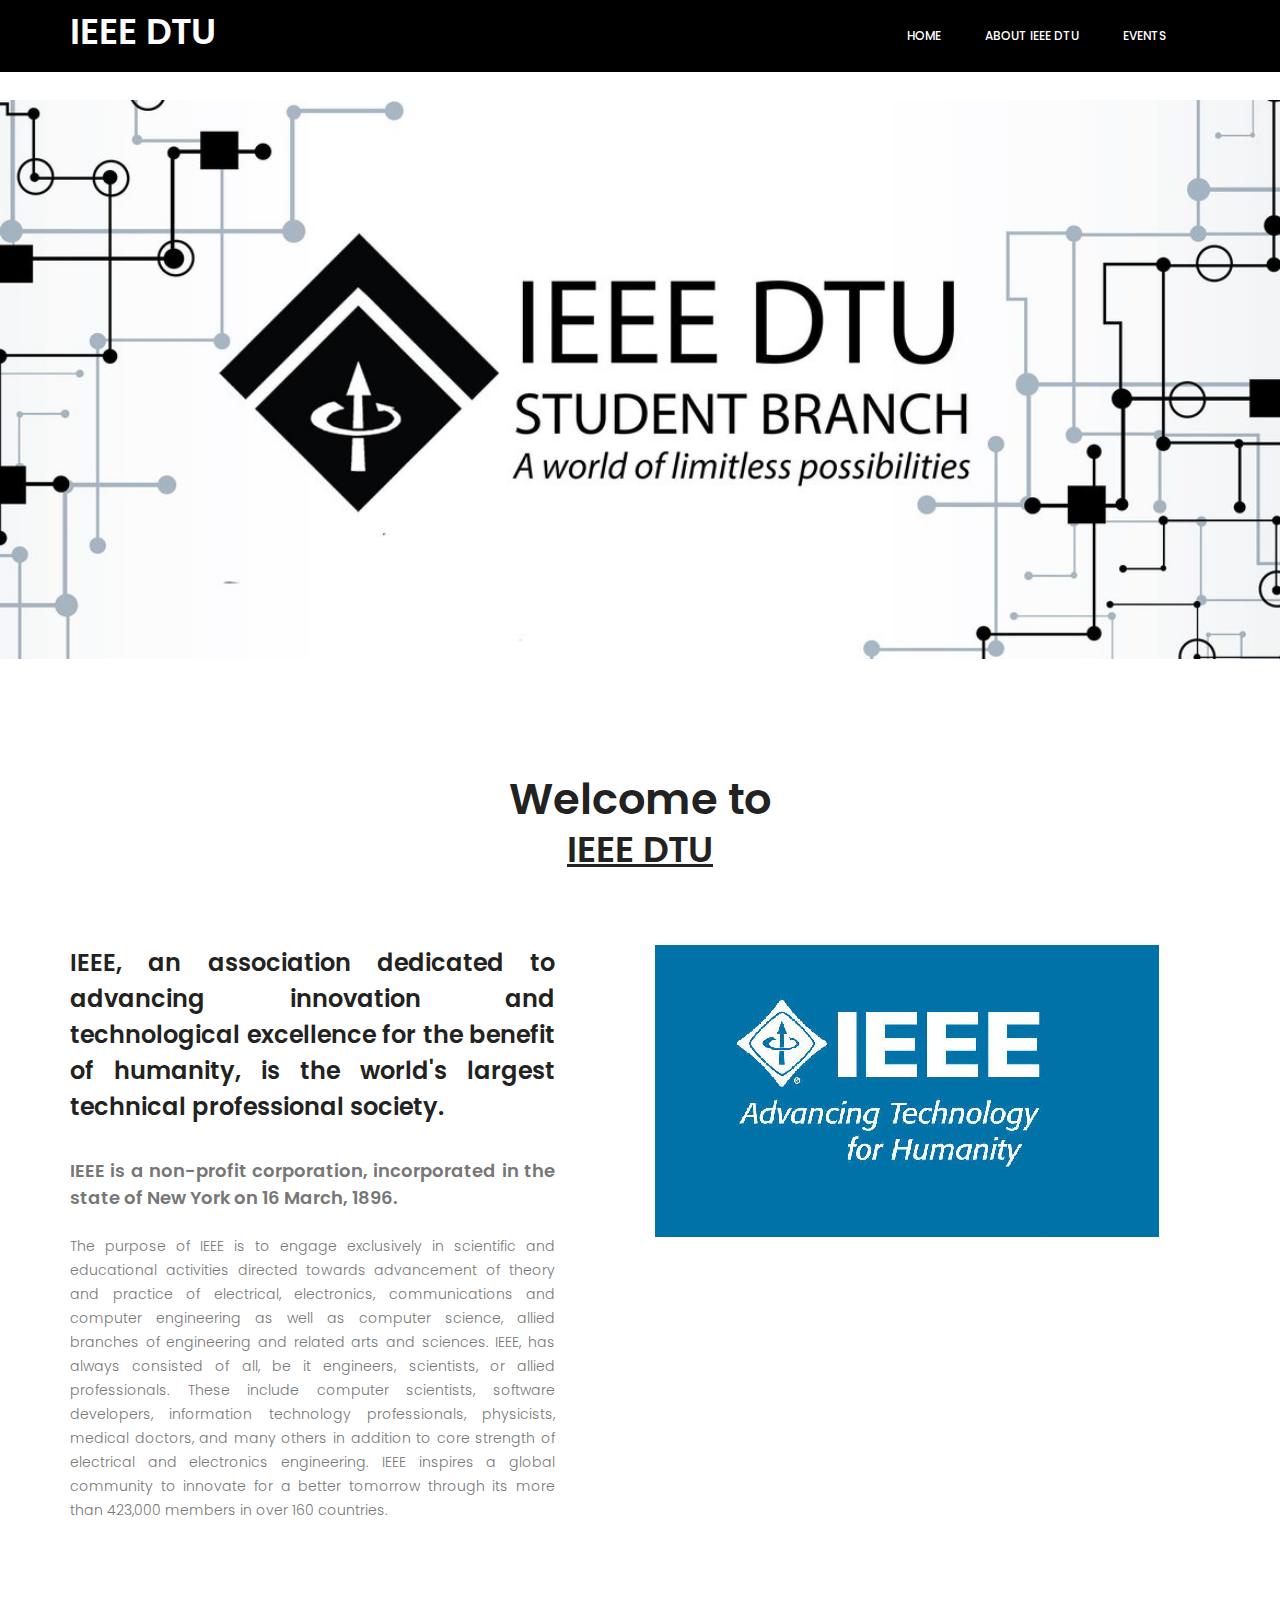
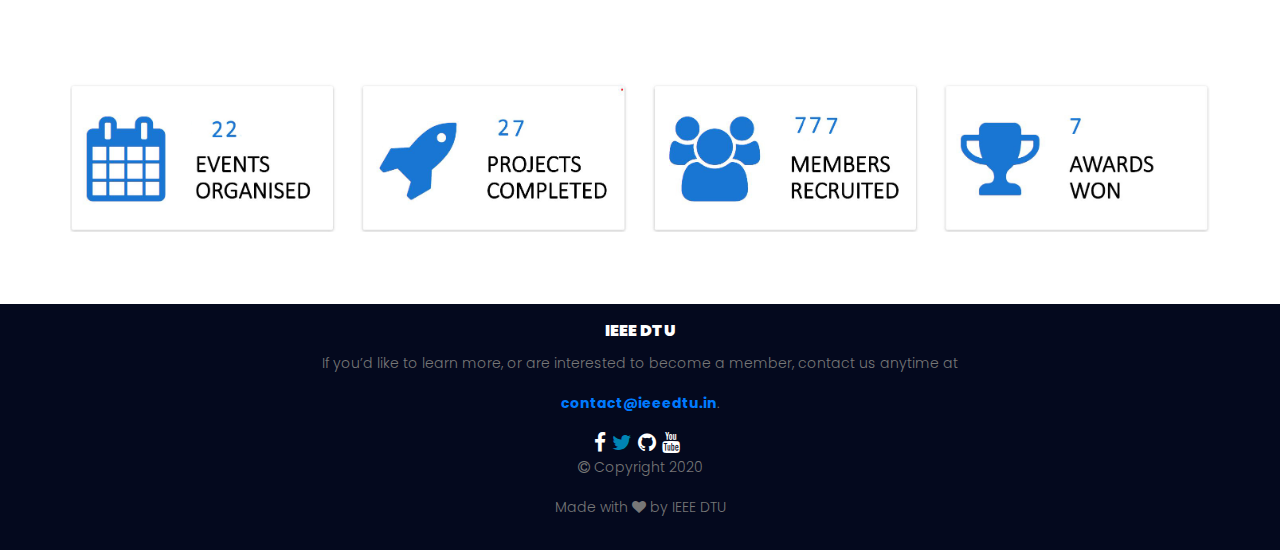
<file: index.html>
<!doctype html>
<html lang="en">
    <head>
        <!-- Required meta tags -->
        <meta charset="utf-8">
        <meta name="viewport" content="width=device-width, initial-scale=1, shrink-to-fit=no">
        <link rel="icon" href="image/favicon-32x32.png" type="image/png">
        <title>Home</title>
        <!-- Bootstrap CSS -->
        <link rel="stylesheet" href="css/bootstrap.css">
        <link rel="stylesheet" href="vendors/linericon/style.css">
        <link rel="stylesheet" href="css/font-awesome.min.css">
        <link rel="stylesheet" href="vendors/owl-carousel/owl.carousel.min.css">
        <link rel="stylesheet" href="vendors/lightbox/simpleLightbox.css">
        <link rel="stylesheet" href="vendors/nice-select/css/nice-select.css">
        <!-- main css -->
        <link rel="stylesheet" href="css/style.css">
        <link rel="stylesheet" href="css/responsive.css">
    </head>
    <body>
        <!--================Header Area =================-->
    
        <header class="header_area">
            <!-- <div class="header_top">
                <div class="container">
                    <div class="row">
                        <div class="col-sm-6 col-5">
                            <ul class="nav social_icon">
                                <li><a href="https:////www.facebook.com/ieeedtu/"><i class="fa fa-facebook"></i></a></li>
                                <li><a href="https://www.twitter.com/ieedtu"><i class="fa fa-twitter"></i></a></li>
                                <li><a href="https://www.github.com/ieeedtu"><i class="fa fa-github"></i></a></li>
                                <li><a href="https://www.youtube.com/user/ieedtu"><i class="fa fa-youtube"></i></a></li>
                            </ul>
                        </div>
                        
                    </div>
                </div>
            </div> -->
        </div>
           
        <nav class="navbar navbar-expand-lg navbar-light navbar-inverse">
                <div class="container">
                  
                    <a class="navbar-brand logo_h" href="index.html"><h1> IEEE DTU</h1></a>
                        
                    <button class="navbar-toggler" type="button" data-toggle="collapse" data-target="#navbarSupportedContent" aria-controls="navbarSupportedContent" aria-expanded="false" aria-label="Toggle navigation">
                        <span class="icon-bar"></span>
                        <span class="icon-bar"></span>
                        <span class="icon-bar"></span>
                    </button>
                    
                    <div class="collapse navbar-collapse offset" id="navbarSupportedContent">
                        <ul class="nav navbar-nav menu_nav ml-auto">
                            <li class="nav-item "><a class="nav-link" href="index.html">Home</a></li> 
                            <li class="nav-item "><a class="nav-link" href="about-us.html">About IEEE DTU</a></li>
                            <li class="nav-item"><a class="nav-link" href="events.html">Events</a></li>
                          
                    </div> 
                </div>
            </nav>
        </header>
        <!--================Header Area =================-->
        
        <!--================banner Area =================-->
       
        <section>
                <img src = "image/logo.jpg"alt="Nature"width= "100%" height = "auto">
        </section>
            
            
       
            
        
        <!--================banner Area =================-->
        
        <!--================Event Date Area =================-->
      
        <!--================Event Date Area =================-->
        
        <!--================About Area =================-->
        <section class="about_area section_gap">
            <div class="container ">
                <div class="section_title text-center">
                    <h2>  <big> Welcome to  </big> </h2>
                    <h2 style="text-decoration: underline"> IEEE DTU </h2>
                    <!-- <p>The French Revolution constituted for the conscience of the dominant aristocratic class a fall from </p> -->
                </div>
                <div class="row">
                    <div class="col-md-6 d_flex">
                        <div class="about_content flex" style="text-align: justify; text-justify: inter-word">
                            <h3 class="title_color" >
                                    IEEE, an association dedicated to advancing innovation and technological excellence for the benefit of humanity, is the world's largest technical professional society.</h3> 
                                    <br>
                                    <h4 style="color: inherit;">IEEE is a non-profit corporation, incorporated in the state of New York on 16 March, 1896.</h4>
                                    <p> The purpose of IEEE is to engage exclusively in scientific and educational activities directed towards advancement of theory  and practice of electrical, electronics, communications and computer engineering as well as computer science, allied branches of engineering and related 
                                     arts and sciences. IEEE, has always consisted  of  all,  be  it  engineers,  scientists,  or  allied  professionals.  These  include  computer scientists,  software  developers,  information  technology  professionals,  physicists,  medical doctors, and many others in addition to core strength of electrical and electronics engineering. IEEE inspires a global community to 
                                  innovate for a better tomorrow through its more than 423,000 members in over 160 countries.</p>
                                 
                        </div>
                    </div>
                    <div class="col-md-6">
                        <img src="image/ieeeadvancing.jpg" alt="abou_img">
                    </div>
                </div>
            </div>
        </section>
        <!--================About Area =================-->
        
        <!--================Features Area =================-->
        
        <!--================Features Area =================-->
        
        <!--================Sermons work Area =================-->
       
        <!--================Donate Area=================-->
        
        <!--================Event Blog Area=================-->
       
        <div class ="container">

                <img src = "image/count.jpg"alt="Nature"width= "100%" height = "auto">
        </div>
       
        <br><br><br>    
        <footer class = "footer-area section_gap" style="padding:15px 0px;">
                <div class="container">
                    <div class="row">
                        <div class="container text-center">
                            <h5><strong>IEEE DTU</strong></h5>
                            <p>If you’d like to learn more, or are interested to become a member, contact us anytime at</p>
                               <p> <a href="contact@ieeedtu.com" style="font-weight:bold">contact@ieeedtu.in</a>.</p>
                               <div class="footer-social" >
                           
                                <div class="round-icon">
                                    <a href="https:////www.facebook.com/ieeedtu/" style="color :white">
                                     <i class="fa fa-facebook" aria-hidden="true"></i>&nbsp;
                                    </a>
                                </div>
                                <div class="round-icon">
                                    <a href="https://twitter.com/ieeedtu?lang=en" style="color:#0084B4">
                                        <i class="fa fa-twitter" aria-hidden="true"></i>&nbsp;
                                    </a>
                                </div>
                                <div class="round-icon">
                                    <a href="https://github.com/IEEEDTU" style="color:white">
                                        <i class="fa fa-github" aria-hidden="true"></i>&nbsp;
                                    </a>
                                </div>
                                <div class="round-icon">
                                    <a href="https://www.youtube.com/user/ieeedtu" style="color: white">
                                        <i class="fa fa-youtube" aria-hidden="true"></i>&nbsp;
                                    </a>
                                </div>
                            
                        </div>
                            <p><i class="fa fa-copyright" aria-hidden="true"></i> Copyright 2020</p>
                            <p>Made with&nbsp;<i class="fa fa-heart" aria-hidden="true"></i>&nbsp;by IEEE DTU</p>
                        </div>
                    </div>
                </div>
                <div class="dark-footer">
                        <div class="container text-center" style="float: right" >
                               
                        </div>
                    </div>
    </footer>                
		<!--================ End footer Area  =================-->
        
        
        <!-- Optional JavaScript -->
        <!-- jQuery first, then Popper.js, then Bootstrap JS -->
        <script src="js/jquery-3.2.1.min.js"></script>
        <script src="js/popper.js"></script>
        <script src="js/bootstrap.min.js"></script>
        <script src="vendors/owl-carousel/owl.carousel.min.js"></script>
        <script src="js/jquery.ajaxchimp.min.js"></script>
        <script src="js/mail-script.js"></script>
        <script src="js/mail-script.js"></script>
        <script src="js/stellar.js"></script>
        <script src="vendors/lightbox/simpleLightbox.min.js"></script>
        <script src="vendors/flipclock/timer.js"></script>
        <script src="vendors/nice-select/js/jquery.nice-select.min.js"></script>
        <script src="js/custom.js"></script>
    </body>
</html>
</file>
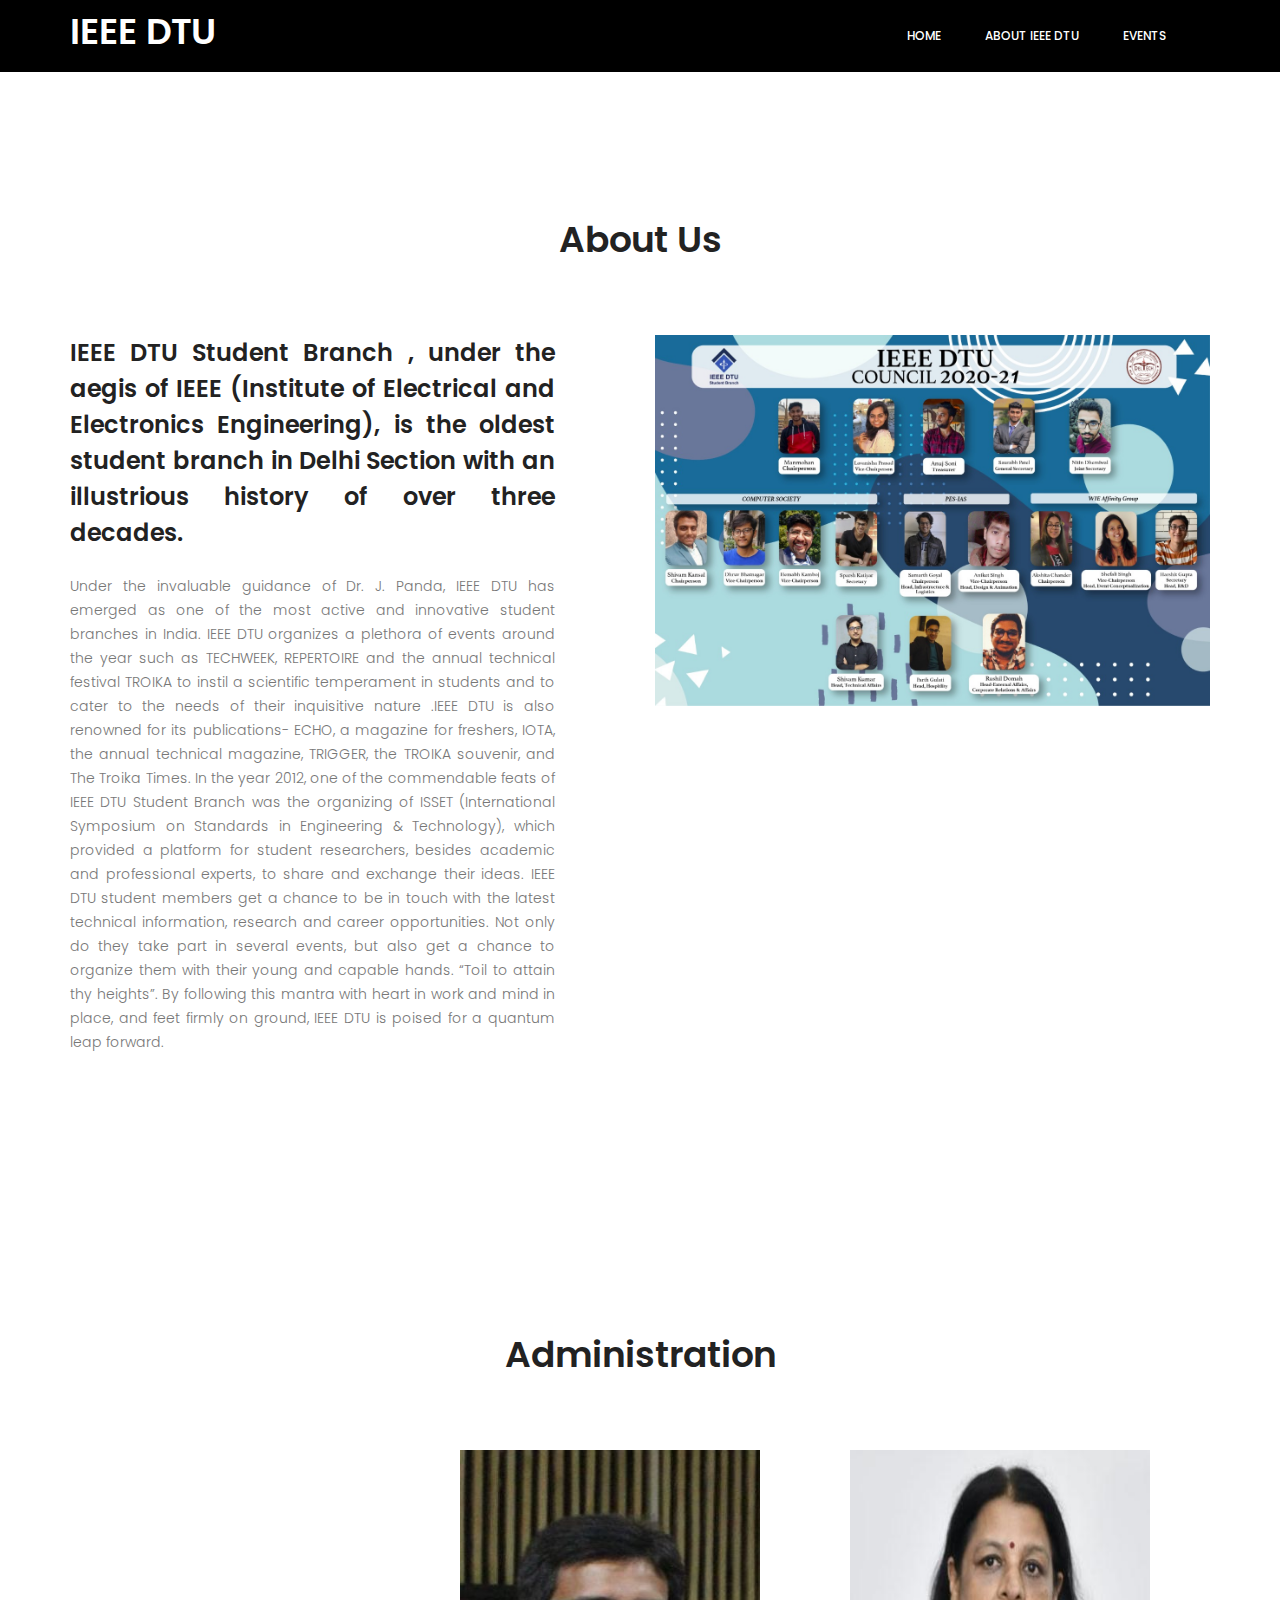
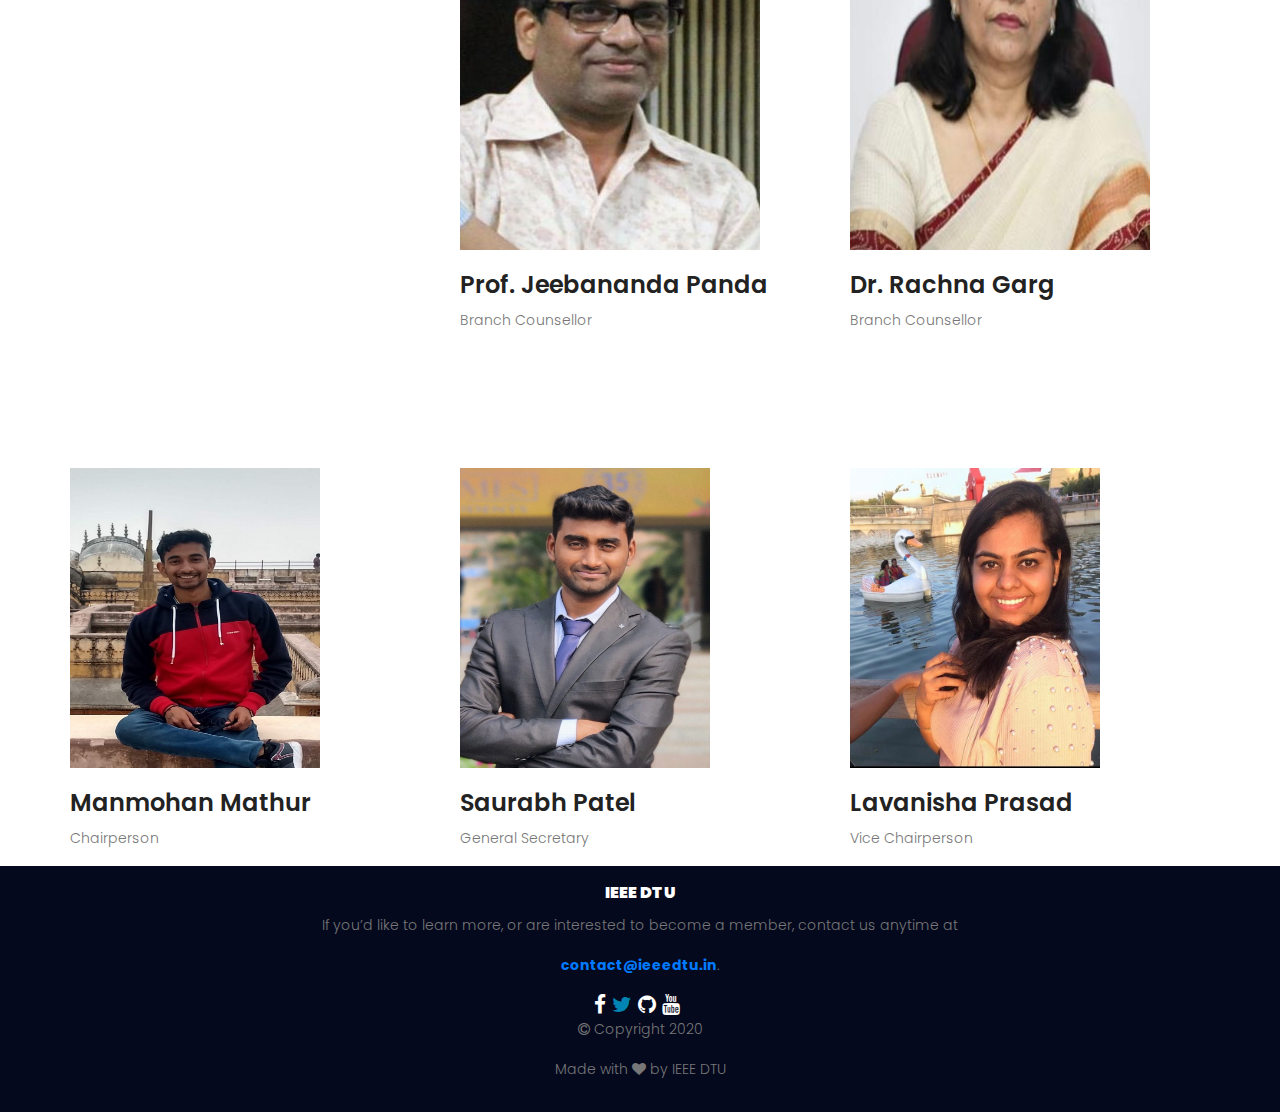
<file: about-us.html>
<!doctype html>
<html lang="en">
    <head>
        <!-- Required meta tags -->
        <meta charset="utf-8">
        <meta name="viewport" content="width=device-width, initial-scale=1, shrink-to-fit=no">
        <link rel="icon" href="image/favicon-32x32.png" type="image/png">
        <title>About Us</title>
        <!-- Bootstrap CSS -->
        <link rel="stylesheet" href="css/bootstrap.css">
        <link rel="stylesheet" href="vendors/linericon/style.css">
        <link rel="stylesheet" href="css/font-awesome.min.css">
        <link rel="stylesheet" href="vendors/owl-carousel/owl.carousel.min.css">
        <link rel="stylesheet" href="vendors/lightbox/simpleLightbox.css">
        <link rel="stylesheet" href="vendors/nice-select/css/nice-select.css">
        <!-- main css -->
        <link rel="stylesheet" href="css/style.css">
        <link rel="stylesheet" href="css/responsive.css">
    </head>
    <body>
        <!--================Header Area =================-->
        <header class="header_area">
            <!-- <div class="header_top">
                <div class="container">
                    <div class="row">
                        <div class="col-sm-6 col-5">
                            <ul class="nav social_icon">
                                    <li><a href="https:////www.facebook.com/ieeedtu/"><i class="fa fa-facebook"></i></a></li>
                                    <li><a href="https://www.twitter.com/ieedtu"><i class="fa fa-twitter"></i></a></li>
                                    <li><a href="https://www.github.com/ieeedtu"><i class="fa fa-github"></i></a></li>
                                    <li><a href="https://www.youtube.com/user/ieedtu"><i class="fa fa-youtube"></i></a></li>
                            </ul>
                        </div>
                        
                    </div>
                </div>
            </div> -->
            <nav class="navbar navbar-expand-lg navbar-dark navbar-inverse">
                    <div class="container">
                        <!-- Brand and toggle get grouped for better mobile display -->
                        <a class="navbar-brand logo_h" href="index.html"><h1> IEEE DTU</h1></a>
                            <!-- <img src="image/Logo.png" alt=""> -->
                        <button class="navbar-toggler" type="button" data-toggle="collapse" data-target="#navbarSupportedContent" aria-controls="navbarSupportedContent" aria-expanded="false" aria-label="Toggle navigation">
                            <span class="icon-bar"></span>
                            <span class="icon-bar"></span>
                            <span class="icon-bar"></span>
                        </button>
                        <!-- Collect the nav links, forms, and other content for toggling -->
                        <div class="collapse navbar-collapse offset" id="navbarSupportedContent">
                            <ul class="nav navbar-nav menu_nav ml-auto">
                                <li class="nav-item "><a class="nav-link" href="index.html">Home</a></li> 
                                <li class="nav-item "><a class="nav-link" href="about-us.html">About IEEE DTU</a></li>
                                <li class="nav-item"><a class="nav-link" href="events.html">Events</a></li>
                               
                        </div> 
                    </div>
                </nav>
          
        </header>
        <!--================Header Area =================-->
        
        <!--================Breadcrumb Area =================-->
   
        <!--================Breadcrumb Area =================-->
        
        <!--================About Area =================-->
        <section class="about_area section_gap">
                
            <div class="container">
                <div class="section_title text-center">
                        <h2 class="page-cover-tittle">About Us</h2>
                </div>
                <div class="row">

                    <div class="col-md-6 d_flex">
                        <div class="about_content flex" style="text-align: justify; text-justify: inter-word">
                            <h3 class="title_color">IEEE  DTU  Student  Branch , under the aegis of IEEE  (Institute  of Electrical and Electronics Engineering), is the oldest student branch in Delhi Section with an illustrious history of over three decades.</h3>
                            <p>
                                    Under the invaluable guidance of Dr. J. Panda, IEEE DTU has emerged as one of the most active  and  innovative  student  branches  in  India. 
                                    IEEE  DTU  organizes  a  plethora  of  events around the year such as TECHWEEK, REPERTOIRE and the annual technical festival TROIKA to instil a scientific temperament in students and to cater to the needs of their inquisitive nature
                                    .IEEE DTU is also renowned for its publications- ECHO, a 
                                    magazine  for  freshers,  IOTA,  the  annual  technical  magazine,  TRIGGER,  the  TROIKA souvenir, and The Troika Times.
                                    In the year 2012, one of the commendable feats of IEEE DTU Student  Branch  was  the  organizing  of  ISSET  (International  Symposium  on  Standards  in Engineering  &  Technology),  which  provided  a  platform  for  student  researchers,  
                                    besides academic  and  professional  experts,  to  share  and  exchange  their  ideas.  
                                    IEEE  DTU  student members get a chance to be in touch with the latest technical information, research and career opportunities. Not only do they take part in several events, but also get a chance to organize them with their young and capable hands.
                                    “Toil to attain thy heights”. By following this mantra with heart in work and mind in place, and feet firmly on ground, IEEE DTU is poised for a quantum leap forward.
                            </p>
                        </div>
                    </div>
                    <div class="col-md-6">
                        <img src="image/council.jpeg" alt="abou_img">
                    </div>
                </div>
            </div>
        </section>
        
        <!--================About Area =================-->
        
        <!--================Features Area =================-->
       
        <!--================Donate Area=================-->
        
        <!--================Event Blog Area=================-->
        <section class="event_blog_area section_gap">
                <div class="container">   
                <div class="section_title text-center">
                    <h2>Administration</h2>
                </div>  
            </div> 
            <div class="container">        
                  <div class="row">
                    <div class="col-md-4"  >
                    </div>
                    <div class="col-md-4"  >
                        <!-- <div class="event_post"> -->
                            <img src="image/Dr. J. Panda.jpeg" width= "300px" height = "400px" >
                            <a href="#"><h2 class="event_title">  Prof. Jeebananda Panda</h2></a>
                            <p>Branch Counsellor</p>
                            <!-- <ul class="list_style sermons_category">
                                <li><i class="lnr lnr-user"></i>Saturday, 12th Feb, 2019</li> -->
                                <!-- <li><i class="lnr lnr-apartment"></i>Rocky beach Church</li>
                                <li><i class="lnr lnr-location"></i>Santa monica, Los Angeles, USA</li> 
                                </ul> -->
                            <!-- <a href="#" class="btn_hover">View Details</a> -->
                        </div>
                        <div class="col-md-4"  >
                            <!-- <div class="event_post"> -->
                                <img src="image/mampic.jpeg" width= "300px" height = "400px" >
                                <a href="#"><h2 class="event_title">  Dr. Rachna Garg</h2></a>
                                <p>Branch Counsellor</p>
                                <!-- <ul class="list_style sermons_category">
                                    <li><i class="lnr lnr-user"></i>Saturday, 12th Feb, 2019</li> -->
                                    <!-- <li><i class="lnr lnr-apartment"></i>Rocky beach Church</li>
                                    <li><i class="lnr lnr-location"></i>Santa monica, Los Angeles, USA</li> 
                                    </ul> -->
                                <!-- <a href="#" class="btn_hover">View Details</a> -->
                            </div>

                    </div>
                 <!-- </div>  -->
            </div>  
        </section>
                <div class= "container">
                <div class="row">  
                    <div class="col-md-4">
                        <div class="event_post">
                            <img src="image/manmohan1.jpg" width= "250px" height = "300px">
                            <a href="#"><h2 class="event_title">Manmohan Mathur</h2></a>
                            <p>Chairperson</p>
                            <!-- <ul class="list_style sermons_category">
                                <li><i class="lnr lnr-user"></i>Coming Soon</li>
                                </ul> -->
                            <!-- <a href="#" class="btn_hover">View Details</a> -->
                        </div>
                    </div>
                    <div class="col-md-4">
                        <div class="event_post">
                            <img src="image/saurabh.jpg" width= "250px" height = "300px" >
                            <a href="#"><h2 class="event_title">Saurabh Patel</h2></a>
                            <!-- <ul class="list_style sermons_category">
                                <li><i class="lnr lnr-user"></i> Prithu Verma</li> -->
                                <p>General Secretary</p>
                                <!-- <li><i class="lnr lnr-apartment"></i>Rocky beach Church</li>
                                <li><i class="lnr lnr-location"></i>Santa monica, Los Angeles, USA</li> -->
                            </ul>
                            <!-- <a href="#" class="btn_hover">View Details</a> -->
                        </div>
                    </div>
                    <div class="col-md-4">
                            <div class="event_post">
                                <img src="image/lavanisha.jpg" width= "250px" height = "300px" >
                                <a href="#"><h2 class="event_title">Lavanisha Prasad</h2></a>
                                <!-- <ul class="list_style sermons_category">
                                    <li><i class="lnr lnr-user"></i> Abhishek Gangwar</li> -->
                                    <p>Vice Chairperson</p>
                                    <!-- <li><i class="lnr lnr-apartment"></i>Rocky beach Church</li>
                                    <li><i class="lnr lnr-location"></i>Santa monica, Los Angeles, USA</li> -->
                                </ul>
                                <!-- <a href="#" class="btn_hover">View Details</a> -->
                            </div>
                        </div>
                    </div>
                </div>
            
        
        <!--================Blog Area=================-->
        
        
        <!--================ start footer Area  =================-->	
       
        <footer class = "footer-area section_gap" style="padding:15px 0px;">
                <div class="container">
                    <div class="row">
                        <div class="container text-center">
                            <h5><strong>IEEE DTU</strong></h5>
                            <p>If you’d like to learn more, or are interested to become a member, contact us anytime at</p>
                               <p> <a href="contact@ieeedtu.com" style="font-weight:bold">contact@ieeedtu.in</a>.</p>
                               <div class="footer-social" >
                           
                                <div class="round-icon">
                                    <a href="https:////www.facebook.com/ieeedtu/" style="color :white">
                                     <i class="fa fa-facebook" aria-hidden="true"></i>&nbsp;
                                    </a>
                                </div>
                                <div class="round-icon">
                                    <a href="https://twitter.com/ieeedtu?lang=en" style="color:#0084B4">
                                        <i class="fa fa-twitter" aria-hidden="true"></i>&nbsp;
                                    </a>
                                </div>
                                <div class="round-icon">
                                    <a href="https://github.com/IEEEDTU" style="color:white">
                                        <i class="fa fa-github" aria-hidden="true"></i>&nbsp;
                                    </a>
                                </div>
                                <div class="round-icon">
                                    <a href="https://www.youtube.com/user/ieeedtu" style="color: white">
                                        <i class="fa fa-youtube" aria-hidden="true"></i>&nbsp;
                                    </a>
                                </div>
                            
                        </div>
                             <p><i class="fa fa-copyright" aria-hidden="true"></i> Copyright 2020</p>
                            <p>Made with&nbsp;<i class="fa fa-heart" aria-hidden="true"></i>&nbsp;by IEEE DTU</p>
                        </div>
                    </div>
                </div>
                <div class="dark-footer">
                        <div class="container text-center" style="float: right" >
                               
                        </div>
                    </div>
    </footer>                 
		<!--================ End footer Area  =================-->
        
        
        <!-- Optional JavaScript -->
        <!-- jQuery first, then Popper.js, then Bootstrap JS -->
        <script src="js/jquery-3.2.1.min.js"></script>
        <script src="js/popper.js"></script>
        <script src="js/bootstrap.min.js"></script>
        <script src="vendors/owl-carousel/owl.carousel.min.js"></script>
        <script src="vendors/lightbox/simpleLightbox.min.js"></script>
        <script src="js/jquery.ajaxchimp.min.js"></script>
        <script src="js/mail-script.js"></script>
        <script src="vendors/nice-select/js/jquery.nice-select.min.js"></script>
        <script src="js/stellar.js"></script>
        <script src="js/custom.js"></script>
    </body>
</html>
</file>
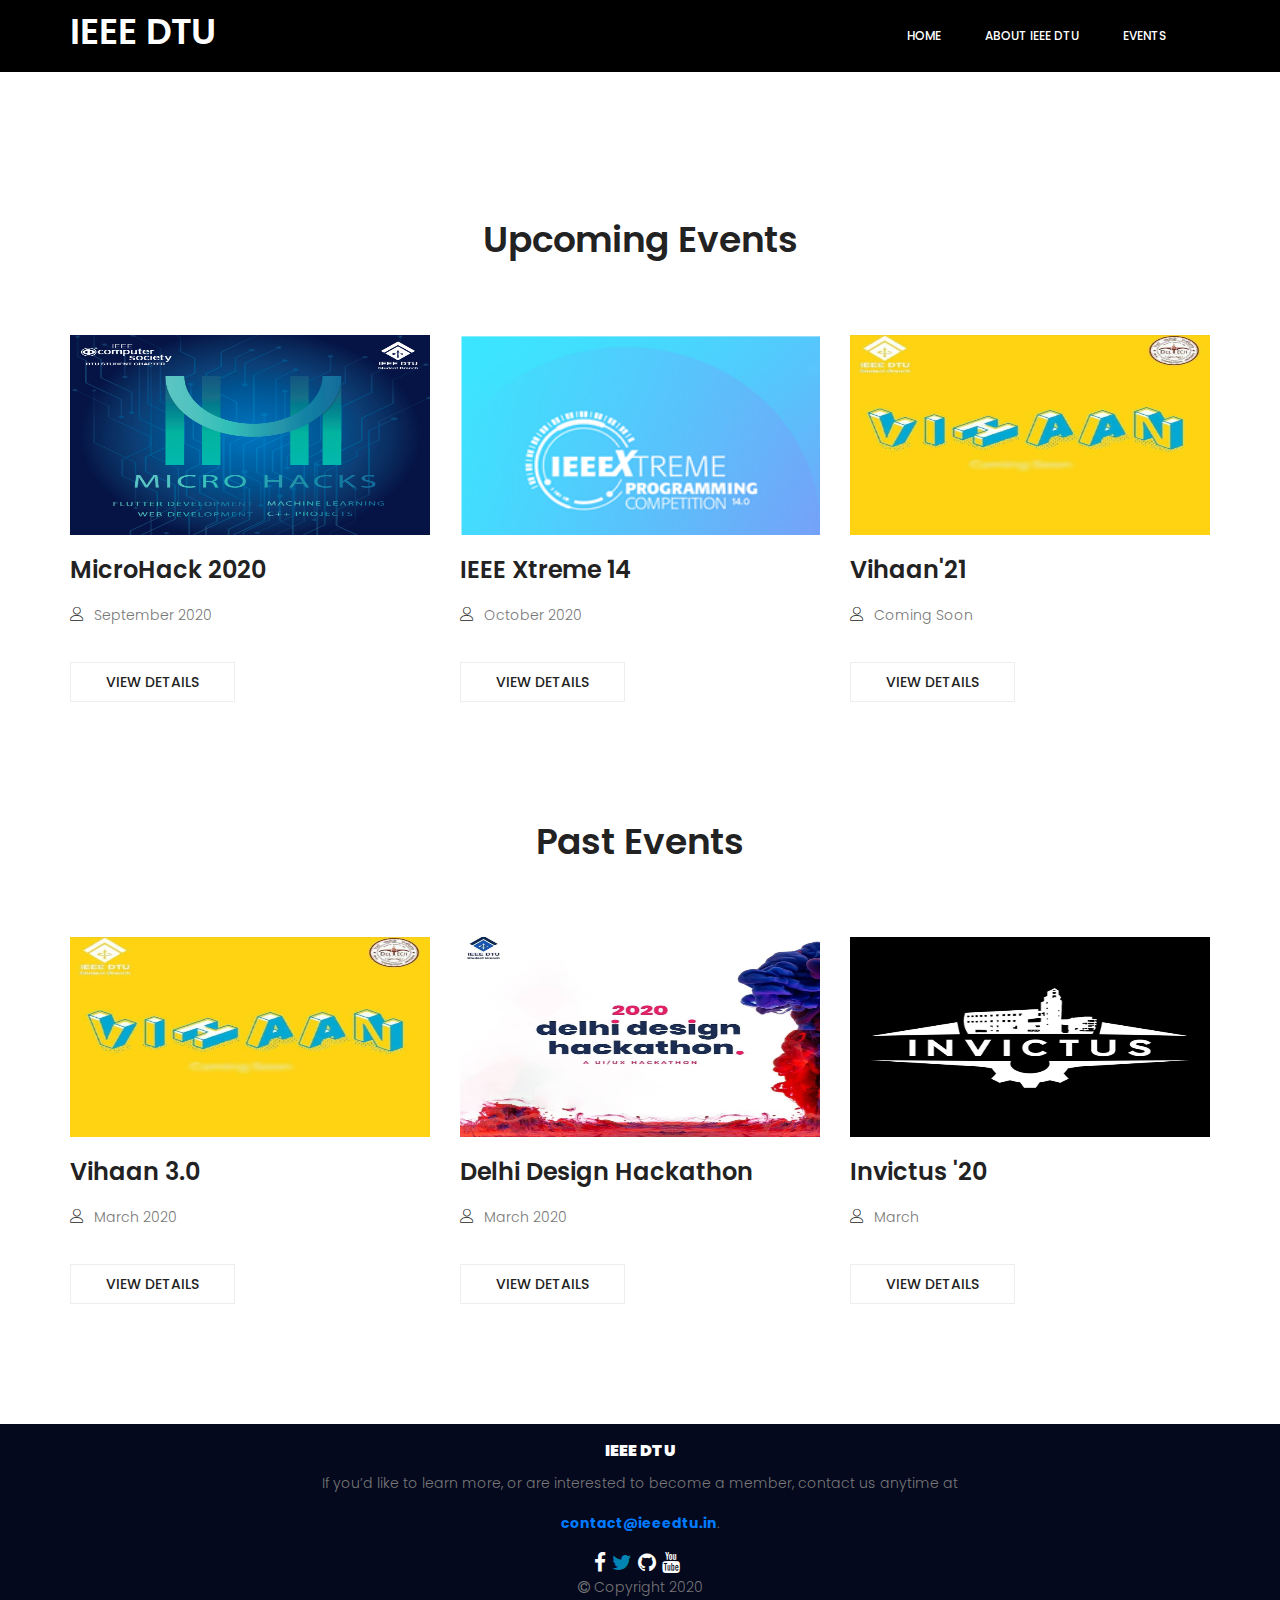
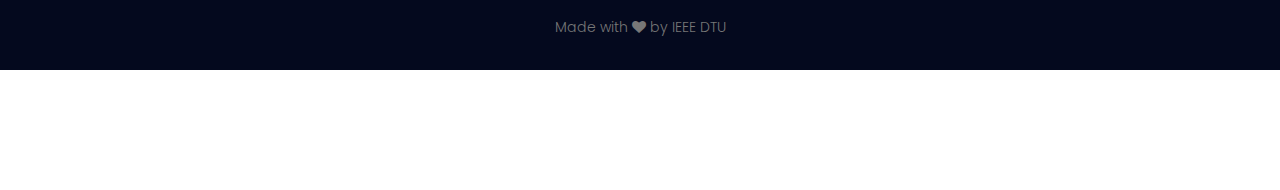
<file: events.html>
<!doctype html>
<html lang="en">
    <head>
        <!-- Required meta tags -->
        <meta charset="utf-8">
        <meta name="viewport" content="width=device-width, initial-scale=1, shrink-to-fit=no">
        <link rel="icon" href="image/favicon-32x32.png" type="image/png">
        <title>Events</title>
        <!-- Bootstrap CSS -->
        <link rel="stylesheet" href="css/bootstrap.css">
        <link rel="stylesheet" href="vendors/linericon/style.css">
        <link rel="stylesheet" href="css/font-awesome.min.css">
        <link rel="stylesheet" href="vendors/owl-carousel/owl.carousel.min.css">
        <link rel="stylesheet" href="vendors/lightbox/simpleLightbox.css">
        <link rel="stylesheet" href="vendors/nice-select/css/nice-select.css">
        <!-- main css -->
        <link rel="stylesheet" href="css/style.css">
        <link rel="stylesheet" href="css/responsive.css">
    </head>
    <body>
        <!--================Header Area =================-->
    
        <header class="header_area">
            <!-- <div class="header_top">
                <div class="container">
                    <div class="row">
                        <div class="col-sm-6 col-5">
                            <ul class="nav social_icon">
                                <li><a href="https:////www.facebook.com/ieeedtu/"><i class="fa fa-facebook"></i></a></li>
                                <li><a href="https://www.twitter.com/ieedtu"><i class="fa fa-twitter"></i></a></li>
                                <li><a href="https://www.github.com/ieeedtu"><i class="fa fa-github"></i></a></li>
                                <li><a href="https://www.youtube.com/user/ieedtu"><i class="fa fa-youtube"></i></a></li>
                            </ul>
                        </div>
                        
                    </div>
                </div>
            </div> -->
        
           
        <nav class="navbar navbar-expand-lg navbar-light navbar-inverse">
                <div class="container">
                  
                    <a class="navbar-brand logo_h" href="index.html"><h1> IEEE DTU</h1></a>
                        
                    <button class="navbar-toggler" type="button" data-toggle="collapse" data-target="#navbarSupportedContent" aria-controls="navbarSupportedContent" aria-expanded="false" aria-label="Toggle navigation">
                        <span class="icon-bar"></span>
                        <span class="icon-bar"></span>
                        <span class="icon-bar"></span>
                    </button>
                    
                    <div class="collapse navbar-collapse offset" id="navbarSupportedContent">
                        <ul class="nav navbar-nav menu_nav ml-auto">
                            <li class="nav-item "><a class="nav-link" href="index.html">Home</a></li> 
                            <li class="nav-item "><a class="nav-link" href="about-us.html">About IEEE DTU</a></li>
                            <li class="nav-item"><a class="nav-link" href="events.html">Events</a></li>
                          
                    </div> 
                </div>
            </nav>
        </header>
<!-- <header ends -->
        <section class="event_blog_area section_gap">
                <div class="container">
                    <div class="section_title text-center">
                        <h2>Upcoming Events</h2>
                    </div><div class="row">
                            <div class="col-md-4">
                                    <div class="event_post">
                                        <img src="image/microhack.jpeg" width= "100%" height = "200px" >
                                        <a href="#"><h2 class="event_title"> MicroHack 2020</h2></a>
                                        <ul class="list_style sermons_category">
                                            <li><i class="lnr lnr-user"></i>September 2020</li>
                                            <!-- <li><i class="lnr lnr-apartment"></i>Rocky beach Church</li>
                                            <li><i class="lnr lnr-location"></i>Santa monica, Los Angeles, USA</li> -->
                                        </ul>
                                        <a href="https://www.facebook.com/ieeecsdtu/photos/gm.2610740369190156/2758462697808522/" class="btn_hover">View Details</a>
                                    </div>
                                </div>
                        <div class="col-md-4">
                            <div class="event_post">
                                <img src="image/xtreme.PNG" width= "100%" height = "200px">
                                <a href="#"><h2 class="event_title"> IEEE Xtreme 14</h2></a>
                                <ul class="list_style sermons_category">
                                    <li><i class="lnr lnr-user"></i>October 2020</li>
                                    <!-- <li><i class="lnr lnr-apartment"></i>Rocky beach Church</li>
                                    <li><i class="lnr lnr-location"></i>Santa monica, Los Angeles, USA</li> -->
                                </ul>
                                <a href="https://ieeextreme.org/" class="btn_hover">View Details</a>
                            </div>
                        </div>
                        <div class="col-md-4">
                            <div class="event_post">
                                <img src="image/vihaan3.jpeg" width= "100%" height = "200px">
                                <a href="#"><h2 class="event_title">Vihaan'21</h2></a>
                                <ul class="list_style sermons_category">
                                    <li><i class="lnr lnr-user"></i>Coming Soon</li>
                                    </ul>
                                <a href="#" class="btn_hover">View Details</a>
                            </div>
                        </div>
                    </div>
                </div>
        

    <section class="event_blog_area section_gap">
        <div class="container">
            <div class="section_title text-center">
                <h2>Past Events</h2>
            </div><div class="row">
                <div class="col-md-4">
                    <div class="event_post">
                        <img src="image/vihaan3.jpeg" width= "100%" height = "200px">
                        <a href="#"><h2 class="event_title">Vihaan 3.0</h2></a>
                        <ul class="list_style sermons_category">
                            <li><i class="lnr lnr-user"></i>March 2020</li>
                            <!-- <li><i class="lnr lnr-apartment"></i>Rocky beach Church</li>
                            <li><i class="lnr lnr-location"></i>Santa monica, Los Angeles, USA</li> -->
                        </ul>
                        <a href="https://vihaan.tech/" class="btn_hover">View Details</a>
                    </div>
                </div>
                    <div class="col-md-4">
                            <div class="event_post">
                                <img src="image/ddh.jpeg" width= "100%" height = "200px" >
                                <a href="#"><h2 class="event_title"> Delhi Design Hackathon</h2></a>
                                <ul class="list_style sermons_category">
                                    <li><i class="lnr lnr-user"></i>March 2020</li>
                                    <!-- <li><i class="lnr lnr-apartment"></i>Rocky beach Church</li>
                                    <li><i class="lnr lnr-location"></i>Santa monica, Los Angeles, USA</li> -->
                                </ul>
                                <a href="https://www.facebook.com/ieeedtu/posts/delhis-biggest-uiux-design-hackathon-is-coming-soon-stay-tuned-for-more-updates/3051478258209873/" class="btn_hover">View Details</a>
                            </div>
                        </div>
                
                <div class="col-md-4">
                    <div class="event_post">
                        <img src="image/invictus.jpg" width= "100%" height = "200px">
                        <a href="#"><h2 class="event_title">Invictus '20</h2></a>
                        <ul class="list_style sermons_category">
                            <li><i class="lnr lnr-user"></i>March</li>
                            </ul>
                        <a href="#" class="btn_hover">View Details</a>
                    </div>
                </div>
            </div>
        </div>

    </section>
        <footer class = "footer-area section_gap" style="padding: 15px 0px;">
                <div class="container">
                    
                    <div class="row">
                        <div class="container text-center">
                            <h5><strong>IEEE DTU</strong></h5>
                            <p>If you’d like to learn more, or are interested to become a member, contact us anytime at</p>
                               <p> <a href="contact@ieeedtu.com" style="font-weight:bold">contact@ieeedtu.in</a>.</p>
                               <div class="footer-social" >

                                <div class="round-icon">
                                    <a href="https:////www.facebook.com/ieeedtu/" style="color :white">
                                     <i class="fa fa-facebook" aria-hidden="true"></i>&nbsp;
                                    </a>
                                </div>
                                <div class="round-icon">
                                    <a href="https://twitter.com/ieeedtu?lang=en" style="color:#0084B4">
                                        <i class="fa fa-twitter" aria-hidden="true"></i>&nbsp;
                                    </a>
                                </div>
                                <div class="round-icon">
                                    <a href="https://github.com/IEEEDTU" style="color:white">
                                        <i class="fa fa-github" aria-hidden="true"></i>&nbsp;
                                    </a>
                                </div>
                                <div class="round-icon">
                                    <a href="https://www.youtube.com/user/ieeedtu" style="color: white">
                                        <i class="fa fa-youtube" aria-hidden="true"></i>&nbsp;
                                    </a>
                                </div>
                            
                        </div>
                             <p><i class="fa fa-copyright" aria-hidden="true"></i> Copyright 2020</p>
                            <p>Made with&nbsp;<i class="fa fa-heart" aria-hidden="true"></i>&nbsp;by IEEE DTU</p>
                        </div>
                    </div>
                </div>
                <div class="dark-footer">
                        <div class="container text-center" style="float: right" >
                               
                        </div>
                    </div>
    </footer>                 
   
		<!--================ End footer Area  =================-->
        
        
        <!-- Optional JavaScript -->
        <!-- jQuery first, then Popper.js, then Bootstrap JS -->
        <script src="js/jquery-3.2.1.min.js"></script>
        <script src="js/popper.js"></script>
        <script src="js/bootstrap.min.js"></script>
        <script src="vendors/owl-carousel/owl.carousel.min.js"></script>
        <script src="vendors/lightbox/simpleLightbox.min.js"></script>
        <script src="js/jquery.ajaxchimp.min.js"></script>
        <script src="js/mail-script.js"></script>
        <script src="vendors/nice-select/js/jquery.nice-select.min.js"></script>
        <script src="js/stellar.js"></script>
        <script src="js/custom.js"></script>
    </body>
</html>
</file>
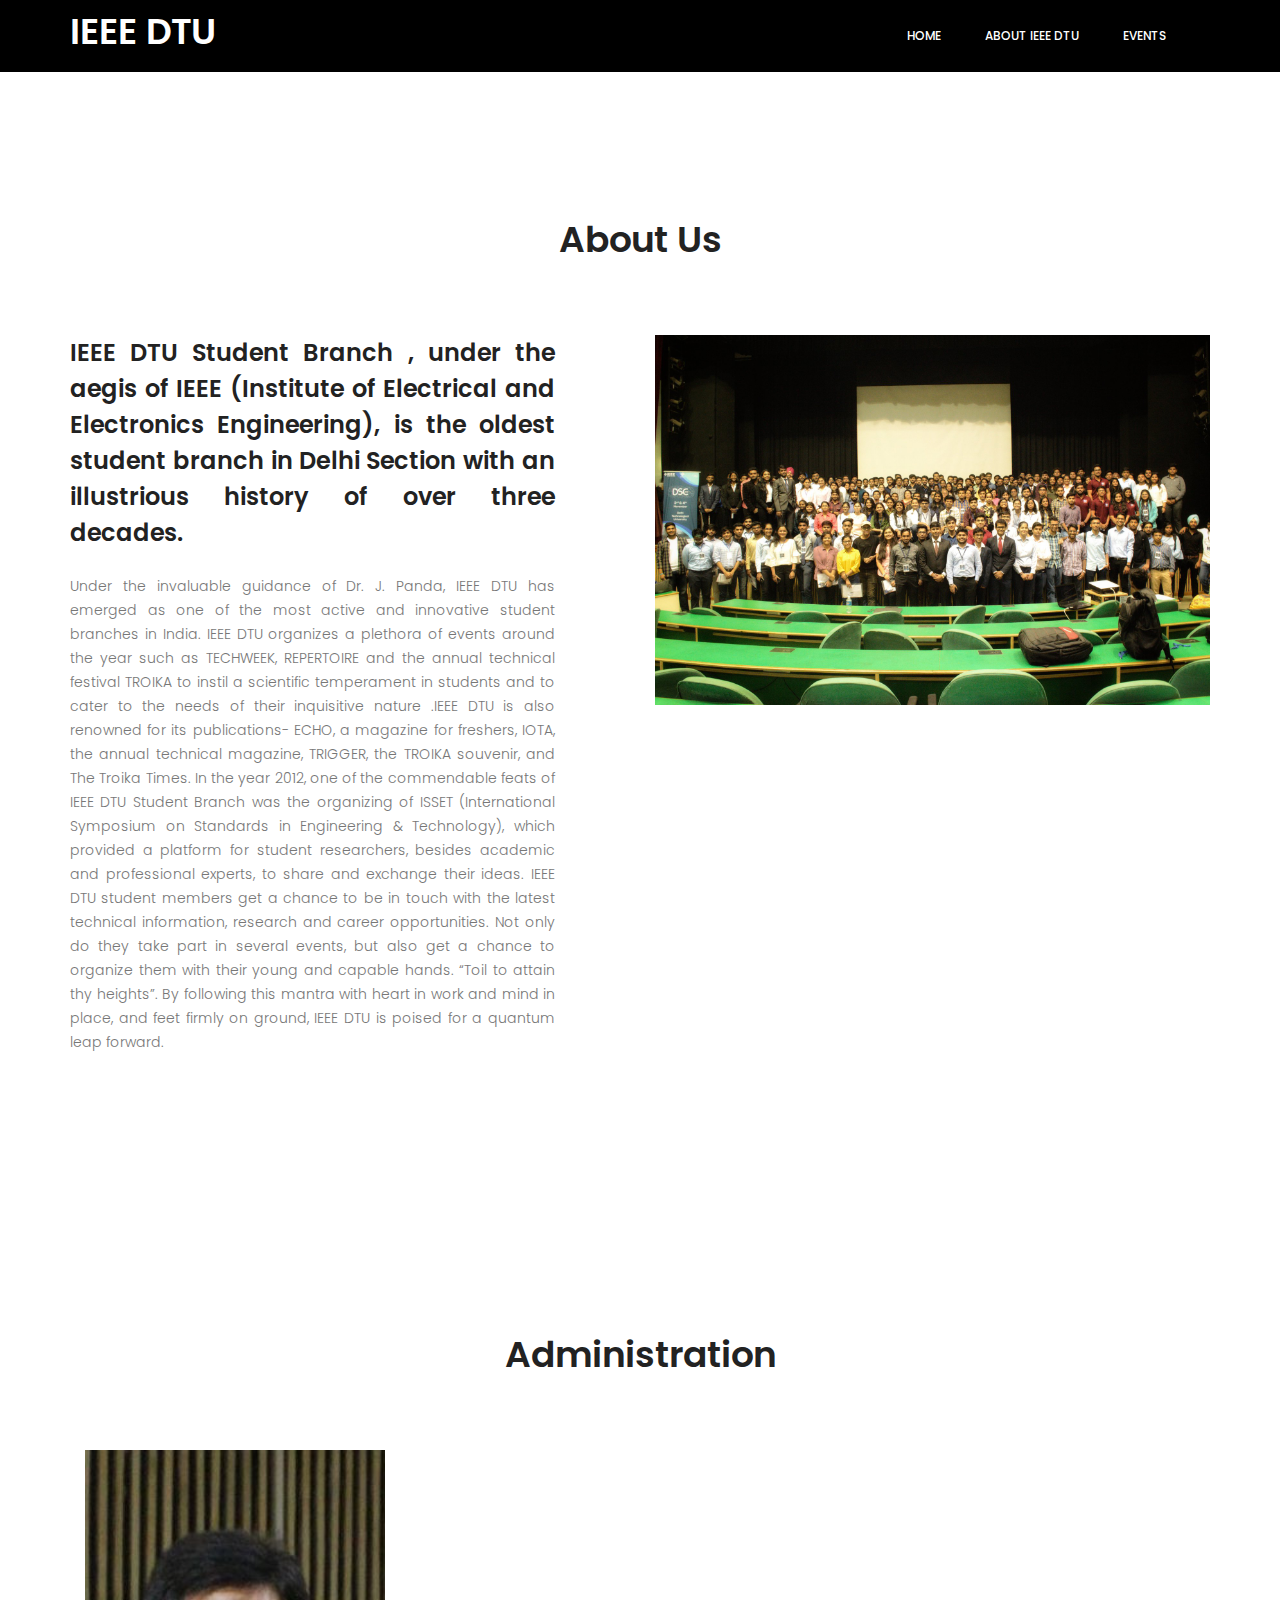
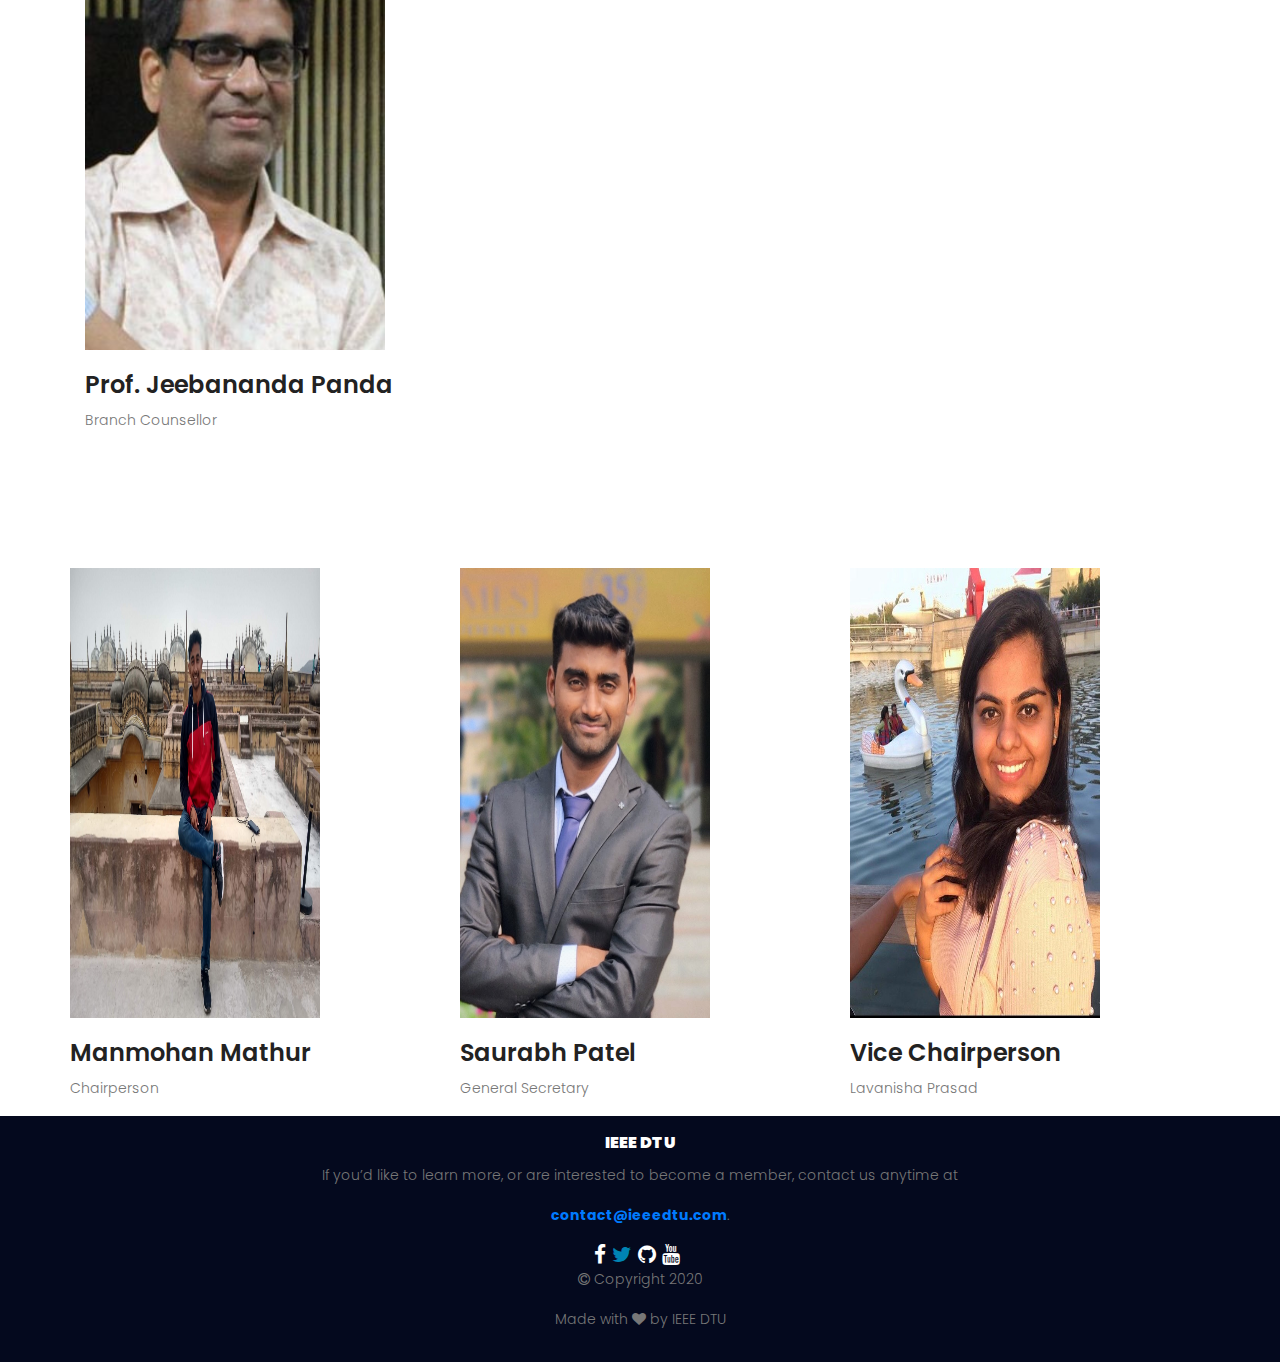
<file: 2020_microhack_website/about-us.html>
<!doctype html>
<html lang="en">
    <head>
        <!-- Required meta tags -->
        <meta charset="utf-8">
        <meta name="viewport" content="width=device-width, initial-scale=1, shrink-to-fit=no">
        <link rel="icon" href="image/favicon-32x32.png" type="image/png">
        <title>About Us</title>
        <!-- Bootstrap CSS -->
        <link rel="stylesheet" href="css/bootstrap.css">
        <link rel="stylesheet" href="vendors/linericon/style.css">
        <link rel="stylesheet" href="css/font-awesome.min.css">
        <link rel="stylesheet" href="vendors/owl-carousel/owl.carousel.min.css">
        <link rel="stylesheet" href="vendors/lightbox/simpleLightbox.css">
        <link rel="stylesheet" href="vendors/nice-select/css/nice-select.css">
        <!-- main css -->
        <link rel="stylesheet" href="css/style.css">
        <link rel="stylesheet" href="css/responsive.css">
    </head>
    <body>
        <!--================Header Area =================-->
        <header class="header_area">
            <!-- <div class="header_top">
                <div class="container">
                    <div class="row">
                        <div class="col-sm-6 col-5">
                            <ul class="nav social_icon">
                                    <li><a href="https:////www.facebook.com/ieeedtu/"><i class="fa fa-facebook"></i></a></li>
                                    <li><a href="https://www.twitter.com/ieedtu"><i class="fa fa-twitter"></i></a></li>
                                    <li><a href="https://www.github.com/ieeedtu"><i class="fa fa-github"></i></a></li>
                                    <li><a href="https://www.youtube.com/user/ieedtu"><i class="fa fa-youtube"></i></a></li>
                            </ul>
                        </div>
                        
                    </div>
                </div>
            </div> -->
            <nav class="navbar navbar-expand-lg navbar-dark navbar-inverse">
                    <div class="container">
                        <!-- Brand and toggle get grouped for better mobile display -->
                        <a class="navbar-brand logo_h" href="index.html"><h1> IEEE DTU</h1></a>
                            <!-- <img src="image/Logo.png" alt=""> -->
                        <button class="navbar-toggler" type="button" data-toggle="collapse" data-target="#navbarSupportedContent" aria-controls="navbarSupportedContent" aria-expanded="false" aria-label="Toggle navigation">
                            <span class="icon-bar"></span>
                            <span class="icon-bar"></span>
                            <span class="icon-bar"></span>
                        </button>
                        <!-- Collect the nav links, forms, and other content for toggling -->
                        <div class="collapse navbar-collapse offset" id="navbarSupportedContent">
                            <ul class="nav navbar-nav menu_nav ml-auto">
                                <li class="nav-item "><a class="nav-link" href="index.html">Home</a></li> 
                                <li class="nav-item "><a class="nav-link" href="about-us.html">About IEEE DTU</a></li>
                                <li class="nav-item"><a class="nav-link" href="events.html">Events</a></li>
                               
                        </div> 
                    </div>
                </nav>
          
        </header>
        <!--================Header Area =================-->
        
        <!--================Breadcrumb Area =================-->
   
        <!--================Breadcrumb Area =================-->
        
        <!--================About Area =================-->
        <section class="about_area section_gap">
                
            <div class="container">
                <div class="section_title text-center">
                        <h2 class="page-cover-tittle">About Us</h2>
                </div>
                <div class="row">

                    <div class="col-md-6 d_flex">
                        <div class="about_content flex" style="text-align: justify; text-justify: inter-word">
                            <h3 class="title_color">IEEE  DTU  Student  Branch , under the aegis of IEEE  (Institute  of Electrical and Electronics Engineering), is the oldest student branch in Delhi Section with an illustrious history of over three decades.</h3>
                            <p>
                                    Under the invaluable guidance of Dr. J. Panda, IEEE DTU has emerged as one of the most active  and  innovative  student  branches  in  India. 
                                    IEEE  DTU  organizes  a  plethora  of  events around the year such as TECHWEEK, REPERTOIRE and the annual technical festival TROIKA to instil a scientific temperament in students and to cater to the needs of their inquisitive nature
                                    .IEEE DTU is also renowned for its publications- ECHO, a 
                                    magazine  for  freshers,  IOTA,  the  annual  technical  magazine,  TRIGGER,  the  TROIKA souvenir, and The Troika Times.
                                    In the year 2012, one of the commendable feats of IEEE DTU Student  Branch  was  the  organizing  of  ISSET  (International  Symposium  on  Standards  in Engineering  &  Technology),  which  provided  a  platform  for  student  researchers,  
                                    besides academic  and  professional  experts,  to  share  and  exchange  their  ideas.  
                                    IEEE  DTU  student members get a chance to be in touch with the latest technical information, research and career opportunities. Not only do they take part in several events, but also get a chance to organize them with their young and capable hands.
                                    “Toil to attain thy heights”. By following this mantra with heart in work and mind in place, and feet firmly on ground, IEEE DTU is poised for a quantum leap forward.
                            </p>
                        </div>
                    </div>
                    <div class="col-md-6">
                        <img src="image/dsc.jpg" alt="abou_img">
                    </div>
                </div>
            </div>
        </section>
        
        <!--================About Area =================-->
        
        <!--================Features Area =================-->
       
        <!--================Donate Area=================-->
        
        <!--================Event Blog Area=================-->
        <section class="event_blog_area section_gap">
                <div class="container">   
                <div class="section_title text-center">
                    <h2>Administration</h2>
                </div>  
            </div> 
            <div class="container">        
                  <!-- <div class="row"> -->
                    <div class="col-md-4"  >
                        <!-- <div class="event_post"> -->
                            <img src="image/Dr. J. Panda.jpeg" width= "300px" height = "500px" >
                            <a href="#"><h2 class="event_title">  Prof. Jeebananda Panda</h2></a>
                            <p>Branch Counsellor</p>
                            <!-- <ul class="list_style sermons_category">
                                <li><i class="lnr lnr-user"></i>Saturday, 12th Feb, 2019</li> -->
                                <!-- <li><i class="lnr lnr-apartment"></i>Rocky beach Church</li>
                                <li><i class="lnr lnr-location"></i>Santa monica, Los Angeles, USA</li> 
                                </ul> -->
                            <!-- <a href="#" class="btn_hover">View Details</a> -->
                        </div>
                    <!-- </div> -->
                 <!-- </div>  -->
            </div>  
        </section>
                <div class= "container">
                <div class="row">  
                    <div class="col-md-4">
                        <div class="event_post">
                            <img src="image/manmohan1.jpg" width= "250px" height = "450px">
                            <a href=""><h2 class="event_title">Manmohan Mathur </h2></a>
                            <p>Chairperson</p>
                            <!-- <ul class="list_style sermons_category">
                                <li><i class="lnr lnr-user"></i>Coming Soon</li>
                                </ul> -->
                            <!-- <a href="#" class="btn_hover">View Details</a> -->
                        </div>
                    </div>
                    <div class="col-md-4">
                        <div class="event_post">
                            <img src="image/saurabh.jpg" width= "250px" height = "450px" >
                            <a href="#"><h2 class="event_title">Saurabh Patel</h2></a>
                            <!-- <ul class="list_style sermons_category">
                                <li><i class="lnr lnr-user"></i> Prithu Verma</li> -->
                                <p>General Secretary</p>
                                <!-- <li><i class="lnr lnr-apartment"></i>Rocky beach Church</li>
                                <li><i class="lnr lnr-location"></i>Santa monica, Los Angeles, USA</li> -->
                            </ul>
                            <!-- <a href="#" class="btn_hover">View Details</a> -->
                        </div>
                    </div>
                    <div class="col-md-4">
                            <div class="event_post">
                                <img src="image/lavanisha.jpg" width= "250px" height = "450px" >
                                <a href="#"><h2 class="event_title">Vice Chairperson</h2></a>
                                <!-- <ul class="list_style sermons_category">
                                    <li><i class="lnr lnr-user"></i> Abhishek Gangwar</li> -->
                                    <p>Lavanisha Prasad</p>
                                    <!-- <li><i class="lnr lnr-apartment"></i>Rocky beach Church</li>
                                    <li><i class="lnr lnr-location"></i>Santa monica, Los Angeles, USA</li> -->
                                </ul>
                                <!-- <a href="#" class="btn_hover">View Details</a> -->
                            </div>
                        </div>
                    </div>
                </div>
            
        
        <!--================Blog Area=================-->
        
        
        <!--================ start footer Area  =================-->	
       
        <footer class = "footer-area section_gap" style="padding:15px 0px;">
                <div class="container">
                    <div class="row">
                        <div class="container text-center">
                            <h5><strong>IEEE DTU</strong></h5>
                            <p>If you’d like to learn more, or are interested to become a member, contact us anytime at</p>
                               <p> <a href="contact@ieeedtu.com" style="font-weight:bold">contact@ieeedtu.com</a>.</p>
                               <div class="footer-social" >
                           
                                <div class="round-icon">
                                    <a href="https:////www.facebook.com/ieeedtu/" style="color :white">
                                     <i class="fa fa-facebook" aria-hidden="true"></i>&nbsp;
                                    </a>
                                </div>
                                <div class="round-icon">
                                    <a href="https://twitter.com/ieeedtu?lang=en" style="color:#0084B4">
                                        <i class="fa fa-twitter" aria-hidden="true"></i>&nbsp;
                                    </a>
                                </div>
                                <div class="round-icon">
                                    <a href="https://github.com/IEEEDTU" style="color:white">
                                        <i class="fa fa-github" aria-hidden="true"></i>&nbsp;
                                    </a>
                                </div>
                                <div class="round-icon">
                                    <a href="https://www.youtube.com/user/ieeedtu" style="color: white">
                                        <i class="fa fa-youtube" aria-hidden="true"></i>&nbsp;
                                    </a>
                                </div>
                            
                        </div>
                             <p><i class="fa fa-copyright" aria-hidden="true"></i> Copyright 2020</p>
                            <p>Made with&nbsp;<i class="fa fa-heart" aria-hidden="true"></i>&nbsp;by IEEE DTU</p>
                        </div>
                    </div>
                </div>
                <div class="dark-footer">
                        <div class="container text-center" style="float: right" >
                               
                        </div>
                    </div>
    </footer>                 
		<!--================ End footer Area  =================-->
        
        
        <!-- Optional JavaScript -->
        <!-- jQuery first, then Popper.js, then Bootstrap JS -->
        <script src="js/jquery-3.2.1.min.js"></script>
        <script src="js/popper.js"></script>
        <script src="js/bootstrap.min.js"></script>
        <script src="vendors/owl-carousel/owl.carousel.min.js"></script>
        <script src="vendors/lightbox/simpleLightbox.min.js"></script>
        <script src="js/jquery.ajaxchimp.min.js"></script>
        <script src="js/mail-script.js"></script>
        <script src="vendors/nice-select/js/jquery.nice-select.min.js"></script>
        <script src="js/stellar.js"></script>
        <script src="js/custom.js"></script>
    </body>
</html>
</file>
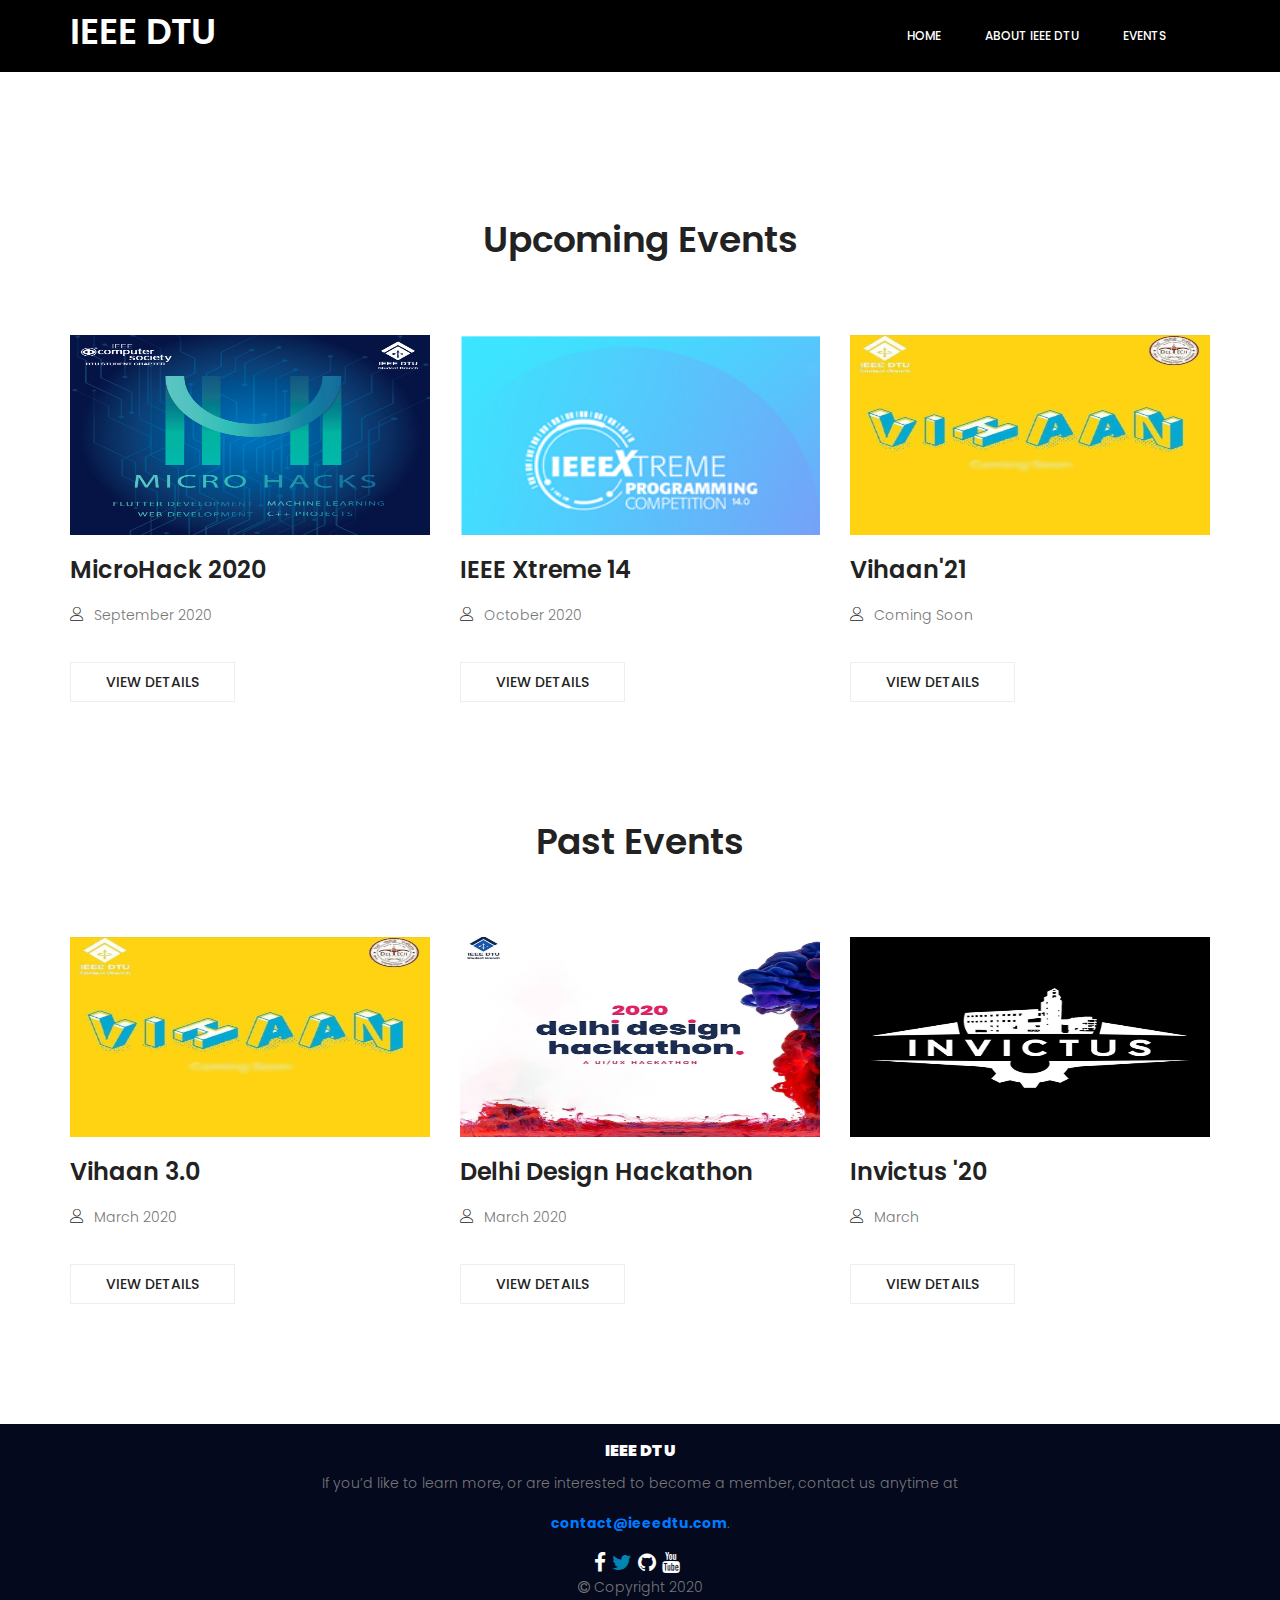
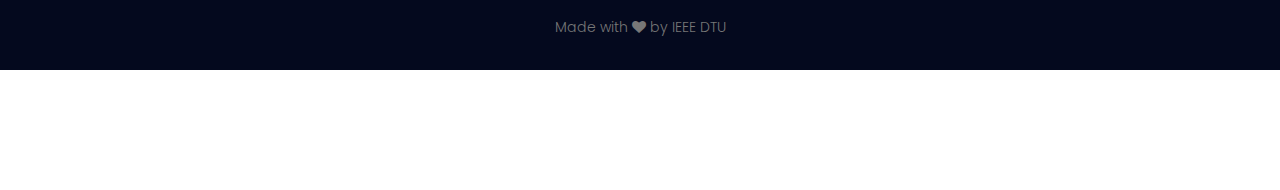
<file: 2020_microhack_website/events.html>
<!doctype html>
<html lang="en">
    <head>
        <!-- Required meta tags -->
        <meta charset="utf-8">
        <meta name="viewport" content="width=device-width, initial-scale=1, shrink-to-fit=no">
        <link rel="icon" href="image/favicon-32x32.png" type="image/png">
        <title>Events</title>
        <!-- Bootstrap CSS -->
        <link rel="stylesheet" href="css/bootstrap.css">
        <link rel="stylesheet" href="vendors/linericon/style.css">
        <link rel="stylesheet" href="css/font-awesome.min.css">
        <link rel="stylesheet" href="vendors/owl-carousel/owl.carousel.min.css">
        <link rel="stylesheet" href="vendors/lightbox/simpleLightbox.css">
        <link rel="stylesheet" href="vendors/nice-select/css/nice-select.css">
        <!-- main css -->
        <link rel="stylesheet" href="css/style.css">
        <link rel="stylesheet" href="css/responsive.css">
    </head>
    <body>
        <!--================Header Area =================-->
    
        <header class="header_area">
            <!-- <div class="header_top">
                <div class="container">
                    <div class="row">
                        <div class="col-sm-6 col-5">
                            <ul class="nav social_icon">
                                <li><a href="https:////www.facebook.com/ieeedtu/"><i class="fa fa-facebook"></i></a></li>
                                <li><a href="https://www.twitter.com/ieedtu"><i class="fa fa-twitter"></i></a></li>
                                <li><a href="https://www.github.com/ieeedtu"><i class="fa fa-github"></i></a></li>
                                <li><a href="https://www.youtube.com/user/ieedtu"><i class="fa fa-youtube"></i></a></li>
                            </ul>
                        </div>
                        
                    </div>
                </div>
            </div> -->
        
           
        <nav class="navbar navbar-expand-lg navbar-light navbar-inverse">
                <div class="container">
                  
                    <a class="navbar-brand logo_h" href="index.html"><h1> IEEE DTU</h1></a>
                        
                    <button class="navbar-toggler" type="button" data-toggle="collapse" data-target="#navbarSupportedContent" aria-controls="navbarSupportedContent" aria-expanded="false" aria-label="Toggle navigation">
                        <span class="icon-bar"></span>
                        <span class="icon-bar"></span>
                        <span class="icon-bar"></span>
                    </button>
                    
                    <div class="collapse navbar-collapse offset" id="navbarSupportedContent">
                        <ul class="nav navbar-nav menu_nav ml-auto">
                            <li class="nav-item "><a class="nav-link" href="index.html">Home</a></li> 
                            <li class="nav-item "><a class="nav-link" href="about-us.html">About IEEE DTU</a></li>
                            <li class="nav-item"><a class="nav-link" href="events.html">Events</a></li>
                          
                    </div> 
                </div>
            </nav>
        </header>
<!-- <header ends -->
        <section class="event_blog_area section_gap">
                <div class="container">
                    <div class="section_title text-center">
                        <h2>Upcoming Events</h2>
                    </div><div class="row">
                            <div class="col-md-4">
                                    <div class="event_post">
                                        <img src="image/microhack.jpeg" width= "100%" height = "200px" >
                                        <a href="#"><h2 class="event_title"> MicroHack 2020</h2></a>
                                        <ul class="list_style sermons_category">
                                            <li><i class="lnr lnr-user"></i>September 2020</li>
                                            <!-- <li><i class="lnr lnr-apartment"></i>Rocky beach Church</li>
                                            <li><i class="lnr lnr-location"></i>Santa monica, Los Angeles, USA</li> -->
                                        </ul>
                                        <a href="https://www.facebook.com/ieeecsdtu/photos/gm.2610740369190156/2758462697808522/" class="btn_hover">View Details</a>
                                    </div>
                                </div>
                        <div class="col-md-4">
                            <div class="event_post">
                                <img src="image/xtreme.PNG" width= "100%" height = "200px">
                                <a href="#"><h2 class="event_title"> IEEE Xtreme 14</h2></a>
                                <ul class="list_style sermons_category">
                                    <li><i class="lnr lnr-user"></i>October 2020</li>
                                    <!-- <li><i class="lnr lnr-apartment"></i>Rocky beach Church</li>
                                    <li><i class="lnr lnr-location"></i>Santa monica, Los Angeles, USA</li> -->
                                </ul>
                                <a href="https://ieeextreme.org/" class="btn_hover">View Details</a>
                            </div>
                        </div>
                        <div class="col-md-4">
                            <div class="event_post">
                                <img src="image/vihaan3.jpeg" width= "100%" height = "200px">
                                <a href="#"><h2 class="event_title">Vihaan'21</h2></a>
                                <ul class="list_style sermons_category">
                                    <li><i class="lnr lnr-user"></i>Coming Soon</li>
                                    </ul>
                                <a href="#" class="btn_hover">View Details</a>
                            </div>
                        </div>
                    </div>
                </div>
        

    <section class="event_blog_area section_gap">
        <div class="container">
            <div class="section_title text-center">
                <h2>Past Events</h2>
            </div><div class="row">
                <div class="col-md-4">
                    <div class="event_post">
                        <img src="image/vihaan3.jpeg" width= "100%" height = "200px">
                        <a href="#"><h2 class="event_title">Vihaan 3.0</h2></a>
                        <ul class="list_style sermons_category">
                            <li><i class="lnr lnr-user"></i>March 2020</li>
                            <!-- <li><i class="lnr lnr-apartment"></i>Rocky beach Church</li>
                            <li><i class="lnr lnr-location"></i>Santa monica, Los Angeles, USA</li> -->
                        </ul>
                        <a href="https://vihaan.tech/" class="btn_hover">View Details</a>
                    </div>
                </div>
                    <div class="col-md-4">
                            <div class="event_post">
                                <img src="image/ddh.jpeg" width= "100%" height = "200px" >
                                <a href="#"><h2 class="event_title"> Delhi Design Hackathon</h2></a>
                                <ul class="list_style sermons_category">
                                    <li><i class="lnr lnr-user"></i>March 2020</li>
                                    <!-- <li><i class="lnr lnr-apartment"></i>Rocky beach Church</li>
                                    <li><i class="lnr lnr-location"></i>Santa monica, Los Angeles, USA</li> -->
                                </ul>
                                <a href="https://www.facebook.com/ieeedtu/posts/delhis-biggest-uiux-design-hackathon-is-coming-soon-stay-tuned-for-more-updates/3051478258209873/" class="btn_hover">View Details</a>
                            </div>
                        </div>
                
                <div class="col-md-4">
                    <div class="event_post">
                        <img src="image/invictus.jpg" width= "100%" height = "200px">
                        <a href="#"><h2 class="event_title">Invictus '20</h2></a>
                        <ul class="list_style sermons_category">
                            <li><i class="lnr lnr-user"></i>March</li>
                            </ul>
                        <a href="#" class="btn_hover">View Details</a>
                    </div>
                </div>
            </div>
        </div>

    </section>
        <footer class = "footer-area section_gap" style="padding: 15px 0px;">
                <div class="container">
                    
                    <div class="row">
                        <div class="container text-center">
                            <h5><strong>IEEE DTU</strong></h5>
                            <p>If you’d like to learn more, or are interested to become a member, contact us anytime at</p>
                               <p> <a href="contact@ieeedtu.com" style="font-weight:bold">contact@ieeedtu.com</a>.</p>
                               <div class="footer-social" >

                                <div class="round-icon">
                                    <a href="https:////www.facebook.com/ieeedtu/" style="color :white">
                                     <i class="fa fa-facebook" aria-hidden="true"></i>&nbsp;
                                    </a>
                                </div>
                                <div class="round-icon">
                                    <a href="https://twitter.com/ieeedtu?lang=en" style="color:#0084B4">
                                        <i class="fa fa-twitter" aria-hidden="true"></i>&nbsp;
                                    </a>
                                </div>
                                <div class="round-icon">
                                    <a href="https://github.com/IEEEDTU" style="color:white">
                                        <i class="fa fa-github" aria-hidden="true"></i>&nbsp;
                                    </a>
                                </div>
                                <div class="round-icon">
                                    <a href="https://www.youtube.com/user/ieeedtu" style="color: white">
                                        <i class="fa fa-youtube" aria-hidden="true"></i>&nbsp;
                                    </a>
                                </div>
                            
                        </div>
                             <p><i class="fa fa-copyright" aria-hidden="true"></i> Copyright 2020</p>
                            <p>Made with&nbsp;<i class="fa fa-heart" aria-hidden="true"></i>&nbsp;by IEEE DTU</p>
                        </div>
                    </div>
                </div>
                <div class="dark-footer">
                        <div class="container text-center" style="float: right" >
                               
                        </div>
                    </div>
    </footer>                 
   
		<!--================ End footer Area  =================-->
        
        
        <!-- Optional JavaScript -->
        <!-- jQuery first, then Popper.js, then Bootstrap JS -->
        <script src="js/jquery-3.2.1.min.js"></script>
        <script src="js/popper.js"></script>
        <script src="js/bootstrap.min.js"></script>
        <script src="vendors/owl-carousel/owl.carousel.min.js"></script>
        <script src="vendors/lightbox/simpleLightbox.min.js"></script>
        <script src="js/jquery.ajaxchimp.min.js"></script>
        <script src="js/mail-script.js"></script>
        <script src="vendors/nice-select/js/jquery.nice-select.min.js"></script>
        <script src="js/stellar.js"></script>
        <script src="js/custom.js"></script>
    </body>
</html>
</file>
<file: vendors/linericon/style.css>
@font-face {
	font-family: 'Linearicons-Free';
	src:url('fonts/Linearicons-Free.eot?w118d');
	src:url('fonts/Linearicons-Free.eot?#iefixw118d') format('embedded-opentype'),
		url('fonts/Linearicons-Free.woff2?w118d') format('woff2'),
		url('fonts/Linearicons-Free.woff?w118d') format('woff'),
		url('fonts/Linearicons-Free.ttf?w118d') format('truetype'),
		url('fonts/Linearicons-Free.svg?w118d#Linearicons-Free') format('svg');
	font-weight: normal;
	font-style: normal;
}

.lnr {
	font-family: 'Linearicons-Free';
	speak: none;
	font-style: normal;
	font-weight: normal;
	font-variant: normal;
	text-transform: none;
	line-height: 1;

	/* Better Font Rendering =========== */
	-webkit-font-smoothing: antialiased;
	-moz-osx-font-smoothing: grayscale;
}

.lnr-home:before {
	content: "\e800";
}
.lnr-apartment:before {
	content: "\e801";
}
.lnr-pencil:before {
	content: "\e802";
}
.lnr-magic-wand:before {
	content: "\e803";
}
.lnr-drop:before {
	content: "\e804";
}
.lnr-lighter:before {
	content: "\e805";
}
.lnr-poop:before {
	content: "\e806";
}
.lnr-sun:before {
	content: "\e807";
}
.lnr-moon:before {
	content: "\e808";
}
.lnr-cloud:before {
	content: "\e809";
}
.lnr-cloud-upload:before {
	content: "\e80a";
}
.lnr-cloud-download:before {
	content: "\e80b";
}
.lnr-cloud-sync:before {
	content: "\e80c";
}
.lnr-cloud-check:before {
	content: "\e80d";
}
.lnr-database:before {
	content: "\e80e";
}
.lnr-lock:before {
	content: "\e80f";
}
.lnr-cog:before {
	content: "\e810";
}
.lnr-trash:before {
	content: "\e811";
}
.lnr-dice:before {
	content: "\e812";
}
.lnr-heart:before {
	content: "\e813";
}
.lnr-star:before {
	content: "\e814";
}
.lnr-star-half:before {
	content: "\e815";
}
.lnr-star-empty:before {
	content: "\e816";
}
.lnr-flag:before {
	content: "\e817";
}
.lnr-envelope:before {
	content: "\e818";
}
.lnr-paperclip:before {
	content: "\e819";
}
.lnr-inbox:before {
	content: "\e81a";
}
.lnr-eye:before {
	content: "\e81b";
}
.lnr-printer:before {
	content: "\e81c";
}
.lnr-file-empty:before {
	content: "\e81d";
}
.lnr-file-add:before {
	content: "\e81e";
}
.lnr-enter:before {
	content: "\e81f";
}
.lnr-exit:before {
	content: "\e820";
}
.lnr-graduation-hat:before {
	content: "\e821";
}
.lnr-license:before {
	content: "\e822";
}
.lnr-music-note:before {
	content: "\e823";
}
.lnr-film-play:before {
	content: "\e824";
}
.lnr-camera-video:before {
	content: "\e825";
}
.lnr-camera:before {
	content: "\e826";
}
.lnr-picture:before {
	content: "\e827";
}
.lnr-book:before {
	content: "\e828";
}
.lnr-bookmark:before {
	content: "\e829";
}
.lnr-user:before {
	content: "\e82a";
}
.lnr-users:before {
	content: "\e82b";
}
.lnr-shirt:before {
	content: "\e82c";
}
.lnr-store:before {
	content: "\e82d";
}
.lnr-cart:before {
	content: "\e82e";
}
.lnr-tag:before {
	content: "\e82f";
}
.lnr-phone-handset:before {
	content: "\e830";
}
.lnr-phone:before {
	content: "\e831";
}
.lnr-pushpin:before {
	content: "\e832";
}
.lnr-map-marker:before {
	content: "\e833";
}
.lnr-map:before {
	content: "\e834";
}
.lnr-location:before {
	content: "\e835";
}
.lnr-calendar-full:before {
	content: "\e836";
}
.lnr-keyboard:before {
	content: "\e837";
}
.lnr-spell-check:before {
	content: "\e838";
}
.lnr-screen:before {
	content: "\e839";
}
.lnr-smartphone:before {
	content: "\e83a";
}
.lnr-tablet:before {
	content: "\e83b";
}
.lnr-laptop:before {
	content: "\e83c";
}
.lnr-laptop-phone:before {
	content: "\e83d";
}
.lnr-power-switch:before {
	content: "\e83e";
}
.lnr-bubble:before {
	content: "\e83f";
}
.lnr-heart-pulse:before {
	content: "\e840";
}
.lnr-construction:before {
	content: "\e841";
}
.lnr-pie-chart:before {
	content: "\e842";
}
.lnr-chart-bars:before {
	content: "\e843";
}
.lnr-gift:before {
	content: "\e844";
}
.lnr-diamond:before {
	content: "\e845";
}
.lnr-linearicons:before {
	content: "\e846";
}
.lnr-dinner:before {
	content: "\e847";
}
.lnr-coffee-cup:before {
	content: "\e848";
}
.lnr-leaf:before {
	content: "\e849";
}
.lnr-paw:before {
	content: "\e84a";
}
.lnr-rocket:before {
	content: "\e84b";
}
.lnr-briefcase:before {
	content: "\e84c";
}
.lnr-bus:before {
	content: "\e84d";
}
.lnr-car:before {
	content: "\e84e";
}
.lnr-train:before {
	content: "\e84f";
}
.lnr-bicycle:before {
	content: "\e850";
}
.lnr-wheelchair:before {
	content: "\e851";
}
.lnr-select:before {
	content: "\e852";
}
.lnr-earth:before {
	content: "\e853";
}
.lnr-smile:before {
	content: "\e854";
}
.lnr-sad:before {
	content: "\e855";
}
.lnr-neutral:before {
	content: "\e856";
}
.lnr-mustache:before {
	content: "\e857";
}
.lnr-alarm:before {
	content: "\e858";
}
.lnr-bullhorn:before {
	content: "\e859";
}
.lnr-volume-high:before {
	content: "\e85a";
}
.lnr-volume-medium:before {
	content: "\e85b";
}
.lnr-volume-low:before {
	content: "\e85c";
}
.lnr-volume:before {
	content: "\e85d";
}
.lnr-mic:before {
	content: "\e85e";
}
.lnr-hourglass:before {
	content: "\e85f";
}
.lnr-undo:before {
	content: "\e860";
}
.lnr-redo:before {
	content: "\e861";
}
.lnr-sync:before {
	content: "\e862";
}
.lnr-history:before {
	content: "\e863";
}
.lnr-clock:before {
	content: "\e864";
}
.lnr-download:before {
	content: "\e865";
}
.lnr-upload:before {
	content: "\e866";
}
.lnr-enter-down:before {
	content: "\e867";
}
.lnr-exit-up:before {
	content: "\e868";
}
.lnr-bug:before {
	content: "\e869";
}
.lnr-code:before {
	content: "\e86a";
}
.lnr-link:before {
	content: "\e86b";
}
.lnr-unlink:before {
	content: "\e86c";
}
.lnr-thumbs-up:before {
	content: "\e86d";
}
.lnr-thumbs-down:before {
	content: "\e86e";
}
.lnr-magnifier:before {
	content: "\e86f";
}
.lnr-cross:before {
	content: "\e870";
}
.lnr-menu:before {
	content: "\e871";
}
.lnr-list:before {
	content: "\e872";
}
.lnr-chevron-up:before {
	content: "\e873";
}
.lnr-chevron-down:before {
	content: "\e874";
}
.lnr-chevron-left:before {
	content: "\e875";
}
.lnr-chevron-right:before {
	content: "\e876";
}
.lnr-arrow-up:before {
	content: "\e877";
}
.lnr-arrow-down:before {
	content: "\e878";
}
.lnr-arrow-left:before {
	content: "\e879";
}
.lnr-arrow-right:before {
	content: "\e87a";
}
.lnr-move:before {
	content: "\e87b";
}
.lnr-warning:before {
	content: "\e87c";
}
.lnr-question-circle:before {
	content: "\e87d";
}
.lnr-menu-circle:before {
	content: "\e87e";
}
.lnr-checkmark-circle:before {
	content: "\e87f";
}
.lnr-cross-circle:before {
	content: "\e880";
}
.lnr-plus-circle:before {
	content: "\e881";
}
.lnr-circle-minus:before {
	content: "\e882";
}
.lnr-arrow-up-circle:before {
	content: "\e883";
}
.lnr-arrow-down-circle:before {
	content: "\e884";
}
.lnr-arrow-left-circle:before {
	content: "\e885";
}
.lnr-arrow-right-circle:before {
	content: "\e886";
}
.lnr-chevron-up-circle:before {
	content: "\e887";
}
.lnr-chevron-down-circle:before {
	content: "\e888";
}
.lnr-chevron-left-circle:before {
	content: "\e889";
}
.lnr-chevron-right-circle:before {
	content: "\e88a";
}
.lnr-crop:before {
	content: "\e88b";
}
.lnr-frame-expand:before {
	content: "\e88c";
}
.lnr-frame-contract:before {
	content: "\e88d";
}
.lnr-layers:before {
	content: "\e88e";
}
.lnr-funnel:before {
	content: "\e88f";
}
.lnr-text-format:before {
	content: "\e890";
}
.lnr-text-format-remove:before {
	content: "\e891";
}
.lnr-text-size:before {
	content: "\e892";
}
.lnr-bold:before {
	content: "\e893";
}
.lnr-italic:before {
	content: "\e894";
}
.lnr-underline:before {
	content: "\e895";
}
.lnr-strikethrough:before {
	content: "\e896";
}
.lnr-highlight:before {
	content: "\e897";
}
.lnr-text-align-left:before {
	content: "\e898";
}
.lnr-text-align-center:before {
	content: "\e899";
}
.lnr-text-align-right:before {
	content: "\e89a";
}
.lnr-text-align-justify:before {
	content: "\e89b";
}
.lnr-line-spacing:before {
	content: "\e89c";
}
.lnr-indent-increase:before {
	content: "\e89d";
}
.lnr-indent-decrease:before {
	content: "\e89e";
}
.lnr-pilcrow:before {
	content: "\e89f";
}
.lnr-direction-ltr:before {
	content: "\e8a0";
}
.lnr-direction-rtl:before {
	content: "\e8a1";
}
.lnr-page-break:before {
	content: "\e8a2";
}
.lnr-sort-alpha-asc:before {
	content: "\e8a3";
}
.lnr-sort-amount-asc:before {
	content: "\e8a4";
}
.lnr-hand:before {
	content: "\e8a5";
}
.lnr-pointer-up:before {
	content: "\e8a6";
}
.lnr-pointer-right:before {
	content: "\e8a7";
}
.lnr-pointer-down:before {
	content: "\e8a8";
}
.lnr-pointer-left:before {
	content: "\e8a9";
}
</file>
<file: vendors/nice-select/css/nice-select.css>
.nice-select {
  -webkit-tap-highlight-color: transparent;
  background-color: #fff;
  border-radius: 5px;
  border: solid 1px #e8e8e8;
  box-sizing: border-box;
  clear: both;
  cursor: pointer;
  display: block;
  float: left;
  font-family: inherit;
  font-size: 14px;
  font-weight: normal;
  height: 42px;
  line-height: 40px;
  outline: none;
  padding-left: 18px;
  padding-right: 30px;
  position: relative;
  text-align: left !important;
  -webkit-transition: all 0.2s ease-in-out;
  transition: all 0.2s ease-in-out;
  -webkit-user-select: none;
     -moz-user-select: none;
      -ms-user-select: none;
          user-select: none;
  white-space: nowrap;
  width: auto; }
  .nice-select:hover {
    border-color: #dbdbdb; }
  .nice-select:active, .nice-select.open, .nice-select:focus {
    border-color: #999; }
  .nice-select:after {
    border-bottom: 2px solid #999;
    border-right: 2px solid #999;
    content: '';
    display: block;
    height: 5px;
    margin-top: -4px;
    pointer-events: none;
    position: absolute;
    right: 12px;
    top: 50%;
    -webkit-transform-origin: 66% 66%;
        -ms-transform-origin: 66% 66%;
            transform-origin: 66% 66%;
    -webkit-transform: rotate(45deg);
        -ms-transform: rotate(45deg);
            transform: rotate(45deg);
    -webkit-transition: all 0.15s ease-in-out;
    transition: all 0.15s ease-in-out;
    width: 5px; }
  .nice-select.open:after {
    -webkit-transform: rotate(-135deg);
        -ms-transform: rotate(-135deg);
            transform: rotate(-135deg); }
  .nice-select.open .list {
    opacity: 1;
    pointer-events: auto;
    -webkit-transform: scale(1) translateY(0);
        -ms-transform: scale(1) translateY(0);
            transform: scale(1) translateY(0); }
  .nice-select.disabled {
    border-color: #ededed;
    color: #999;
    pointer-events: none; }
    .nice-select.disabled:after {
      border-color: #cccccc; }
  .nice-select.wide {
    width: 100%; }
    .nice-select.wide .list {
      left: 0 !important;
      right: 0 !important; }
  .nice-select.right {
    float: right; }
    .nice-select.right .list {
      left: auto;
      right: 0; }
  .nice-select.small {
    font-size: 12px;
    height: 36px;
    line-height: 34px; }
    .nice-select.small:after {
      height: 4px;
      width: 4px; }
    .nice-select.small .option {
      line-height: 34px;
      min-height: 34px; }
  .nice-select .list {
    background-color: #fff;
    border-radius: 5px;
    box-shadow: 0 0 0 1px rgba(68, 68, 68, 0.11);
    box-sizing: border-box;
    margin-top: 4px;
    opacity: 0;
    overflow: hidden;
    padding: 0;
    pointer-events: none;
    position: absolute;
    top: 100%;
    left: 0;
    -webkit-transform-origin: 50% 0;
        -ms-transform-origin: 50% 0;
            transform-origin: 50% 0;
    -webkit-transform: scale(0.75) translateY(-21px);
        -ms-transform: scale(0.75) translateY(-21px);
            transform: scale(0.75) translateY(-21px);
    -webkit-transition: all 0.2s cubic-bezier(0.5, 0, 0, 1.25), opacity 0.15s ease-out;
    transition: all 0.2s cubic-bezier(0.5, 0, 0, 1.25), opacity 0.15s ease-out;
    z-index: 9; }
    .nice-select .list:hover .option:not(:hover) {
      background-color: transparent !important; }
  .nice-select .option {
    cursor: pointer;
    font-weight: 400;
    line-height: 40px;
    list-style: none;
    min-height: 40px;
    outline: none;
    padding-left: 18px;
    padding-right: 29px;
    text-align: left;
    -webkit-transition: all 0.2s;
    transition: all 0.2s; }
    .nice-select .option:hover, .nice-select .option.focus, .nice-select .option.selected.focus {
      background-color: #f6f6f6; }
    .nice-select .option.selected {
      font-weight: bold; }
    .nice-select .option.disabled {
      background-color: transparent;
      color: #999;
      cursor: default; }

.no-csspointerevents .nice-select .list {
  display: none; }

.no-csspointerevents .nice-select.open .list {
  display: block; }
</file>
<file: css/style.css>
/*----------------------------------------------------
@File: Default Styles
@Author: Rocky
@URL: http://wethemez.com
Author E-mail: rockybd1995@gmail.com

This file contains the styling for the actual theme, this
is the file you need to edit to change the look of the
theme.
---------------------------------------------------- */
/*=====================================================================
@Template Name: Royal Hotel
@Author: Rocky
@Developed By: Rocky
@Developer URL: http://rocky.wethemez.com
Author E-mail: rockybd1995@gmail.com

@Default Styles

Table of Content:
01/ Variables
02/ predefin
03/ header
04/ button
05/ banner
06/ breadcrumb
07/ about
08/ team
09/ project 
10/ price 
11/ team 
12/ blog 
13/ video  
14/ features  
15/ career  
16/ contact 
17/ footer

=====================================================================*/
/*----------------------------------------------------*/
/*font Variables*/
/*Color Variables*/
/*=================== fonts ====================*/
@import url("https://fonts.googleapis.com/css?family=Poppins:300,400,500,600,700");
.col-md-offset-right-1, .col-lg-offset-right-1 {
  margin-right: 8.33333333%;
}

/*---------------------------------------------------- */
/*----------------------------------------------------*/
.list_style {
  list-style: none;
  margin: 0px;
  padding: 0px;
}

a {
  text-decoration: none;
  -webkit-transition: all 0.3s ease-in-out;
  -o-transition: all 0.3s ease-in-out;
  transition: all 0.3s ease-in-out;
}

a:hover, a:focus {
  text-decoration: none;
  outline: none;
}

.row.m0 {
  margin: 0px;
}

.p0 {
  padding: 0px;
}

.mb_30 {
  margin-bottom: -30px;
}

body {
  line-height: 24px;
  font-size: 14px;
  font-family: "Poppins", sans-serif;
  font-weight: 300;
  color: #777777;
}

section {
  background: #fff;
}

h1, h2, h3, h4, h5, h6 {
  font-family: "Poppins", sans-serif;
  font-weight: 600;
}

button:focus {
  outline: none;
}

@media (min-width: 1200px) {
  .container {
    max-width: 1170px;
  }
}

.section_gap {
  padding: 120px 0px;
}

.section_title {
  margin-bottom: 75px;
}

.section_title h2 {
  font-size: 36px;
  line-height: 40px;
  color: #222222;
  font-weight: 600;
}

.section_title p {
  line-height: 30px;
  margin-bottom: 0px;
}

.title_color {
  color: #222222;
}

.d_flex {
  display: -webkit-box;
  display: -ms-flexbox;
  display: flex;
}

.section_gap {
  padding: 120px 0;
}

.row_reverse {
  -webkit-box-orient: horizontal;
  -webkit-box-direction: reverse;
  -ms-flex-direction: row-reverse;
  flex-direction: row-reverse;
}

/*---------------------------------------------------- */
/*----------------------------------------------------*/
.btn_hover {
  font-size: 14px;
  line-height: 30px;
  color: #222222;
  font-weight: 500;
  padding: 4px 35px;
  display: inline-block;
  border: 1px solid #eeeeee;
  -webkit-transition: all 0.3s linear;
  -o-transition: all 0.3s linear;
  transition: all 0.3s linear;
  text-transform: uppercase;
  border-radius: 0px;
  -webkit-box-shadow: none;
  box-shadow: none;
}

.btn_hover:hover {
  background: #00c8e6;
  color: #fff;
}

.view_btn {
  background: #fff;
}

.view_btn:hover {
  border-color: #222222;
  background: #222222;
}

.btn_hover_two {
  background: #00c8e6;
  color: #fff;
  border-color: #00c8e6;
}

.btn_hover_two:hover {
  background: transparent;
  color: #00c8e6;
}

/*---------------------------------------------------- */
/*----------------------------------------------------*/
.header_area {
  position: absolute;
  width: 100%;
  top: 0;
  left: 0;
  z-index: 99;
  -webkit-transition: background 0.4s, all 0.3s linear;
  -o-transition: background 0.4s, all 0.3s linear;
  transition: background 0.4s, all 0.3s linear;
}

.header_area .navbar {
  background: black;
  padding: 0px;
  border: 0px;
  border-radius: 0px;
}

.header_area .navbar .nav .nav-item .nav-link {
  font: 500 12px/70px "Poppins", sans-serif;
  text-transform: uppercase;
  color: white;
  padding: 0px;
  display: inline-block;
  margin-right: 44px;
}

.header_area .navbar .nav .nav-item .nav-link:after {
  display: none;
}

.header_area .navbar .nav .nav-item:hover .nav-link, .header_area .navbar .nav .nav-item.active .nav-link {
  color: #00c8e6;
}

.header_area .navbar .nav .nav-item.submenu {
  position: fixed;
}

.header_area .navbar .nav .nav-item.submenu ul {
  border: none;
  padding: 0px;
  border-radius: 0px;
  -webkit-box-shadow: none;
  box-shadow: none;
  margin: 0px;
  background: #fff;
}

@media (min-width: 992px) {
  .header_area .navbar .nav .nav-item.submenu ul {
    position: absolute;
    top: 120%;
    left: 0px;
    min-width: 200px;
    text-align: left;
    opacity: 0;
    -webkit-transition: all 300ms ease-in;
    -o-transition: all 300ms ease-in;
    transition: all 300ms ease-in;
    visibility: hidden;
    display: block;
    border: none;
    padding: 0px;
    border-radius: 0px;
  }
}

.header_area .navbar .nav .nav-item.submenu ul:before {
  content: "";
  width: 0;
  height: 0;
  border-style: solid;
  border-width: 10px 10px 0 10px;
  border-color: #eeeeee transparent transparent transparent;
  position: absolute;
  right: 24px;
  top: 45px;
  z-index: 3;
  opacity: 0;
  -webkit-transition: all 400ms linear;
  -o-transition: all 400ms linear;
  transition: all 400ms linear;
}

.header_area .navbar .nav .nav-item.submenu ul .nav-item {
  display: block;
  float: none;
  margin-right: 0px;
  border-bottom: 1px solid #ededed;
  margin-left: 0px;
  -webkit-transition: all 0.4s linear;
  -o-transition: all 0.4s linear;
  transition: all 0.4s linear;
}

.header_area .navbar .nav .nav-item.submenu ul .nav-item .nav-link {
  line-height: 45px;
  color: #222222;
  padding: 0px 30px;
  -webkit-transition: all 150ms linear;
  -o-transition: all 150ms linear;
  transition: all 150ms linear;
  display: block;
  margin-right: 0px;
}

.header_area .navbar .nav .nav-item.submenu ul .nav-item:last-child {
  border-bottom: none;
}

.header_area .navbar .nav .nav-item.submenu ul .nav-item:hover .nav-link {
  background: #f9f9ff;
  color: #00c8e6;
}

@media (min-width: 992px) {
  .header_area .navbar .nav .nav-item.submenu:hover ul {
    visibility: visible;
    opacity: 1;
    top: 100%;
  }
}

.header_area .navbar .nav .nav-item.submenu:hover ul .nav-item {
  margin-top: 0px;
}

.header_area .navbar .search {
  font-size: 12px;
  line-height: 60px;
  display: inline-block;
  color: #222222;
  margin-left: 43px;
}

.header_area .navbar .search i {
  font-weight: 600;
}

.header_area + section {
  margin-top: 100px;
}

.header_area.navbar_fixed {
  position: fixed;
  top: 0;
  left: 0;
  width: 100%;
  -webkit-transition: background 0.4s, all 0.3s linear;
  -o-transition: background 0.4s, all 0.3s linear;
  transition: background 0.4s, all 0.3s linear;
}

.header_area.navbar_fixed .header_top {
  display: none;
}

.header_area.navbar_fixed .navbar {
  background:black;
}

.header_top .social_icon li a {
  font-size: 12px;
  line-height: 30px;
  color: #cccccc;
  width: 30px;
  height: 30px;
  background: #f9f9ff;
  display: inline-block;
  text-align: center;
}

.header_top .social_icon li a:hover {
  background: #00c8e6;
  color: #fff;
}

.header_top .top_btn a {
  font-weight: 500;
  font-size: 12px;
  line-height: 30px;
  padding: 0px 32px;
  background: #f9f9ff;
  color: #777;
}

.header_top .top_btn a:hover {
  background: #00c8e6;
  color: #fff;
}

/*---------------------------------------------------- */
/*----------------------------------------------------*/
/*=========== event_date_area css ==========*/
.event_date_area {
  background: #00c8e6;
  padding: 100px 0px;
}

.flex {
  -webkit-box-flex: 1;
  -ms-flex: 1;
  flex: 1;
  -webkit-box-pack: center;
  -ms-flex-pack: center;
  justify-content: center;
  -ms-flex-item-align: center;
  align-self: center;
}

.evet_location {
  color: #fff;
}

.evet_location h3 {
  padding-bottom: 5px;
}

.evet_location p {
  margin-bottom: 0px;
}

.evet_location p span {
  padding-right: 12px;
}

.event_time {
  color: #fff;
  text-align: center;
}

.event_time h4 {
  font-size: 18px;
  font-weight: 600;
  padding-bottom: 20px;
}

.event_time .timer {
  background: rgba(255, 255, 255, 0.3);
  overflow: hidden;
  padding: 27px 0px;
}

.event_time .timer .timer__section {
  float: left;
  overflow: hidden;
  color: #fff;
  width: calc(100% / 4);
}

.event_time .timer .timer__section .timer__number {
  font: 600 36px/45px "Poppins", sans-serif;
}

.event_time .timer .timer__section .timer__label {
  font-size: 14px;
  line-height: 22px;
  text-transform: capitalize;
  font-weight: 400;
}

h3 {
  font-size: 24px;
  line-height: 36px;
  font-weight: 600;
}

.about_area img {
  max-width: 100%;
}

.about_content {
  padding-right: 70px;
}

.about_content p {
  padding: 15px 0px 25px;
}

.features_item {
  padding: 73px 45px 80px 60px;
  color: #fff;
  background: #00c8e6;
}

.features_item + .features_item {
  border-left: 1px solid #fff;
}

.features_item:nth-child(even) {
  background: #04091e;
}

.features_item h3 {
  margin-bottom: 20px;
}

.features_item p {
  padding-bottom: 25px;
}

/*========== sermons_work_area css ===========*/
.sermons_work_area {
  background: #f9f9ff;
}

.sermons_slider .sermons_image p {
  margin-bottom: 0px;
  margin-top: 25px;
}

.sermons_slider .sermons_content {
  padding-right: 30px;
}

.sermons_slider .owl-dots {
  text-align: right;
  position: absolute;
  right: 290px;
  bottom: 0;
}

.sermons_slider .owl-dots .owl-dot {
  width: 14px;
  height: 14px;
  background: #eeeeee;
  display: inline-block;
  margin: 0px 5px;
}

.sermons_slider .owl-dots .owl-dot.active {
  background: #00c8e6;
}

.sermons_category {
  padding: 10px 0px 30px;
}

.sermons_category li {
  font-size: 14px;
  padding-bottom: 5px;
}

.sermons_category li span {
  color: #222222;
  font-weight: 400;
}

.sermons_category li a {
  color: #00c8e6;
}

.sermons_category li i {
  padding-right: 10px;
  color: #222222;
  font-weight: 500;
}

/*============ donate_area css ===============*/
.donate_area {
  background: -webkit-gradient(linear, left top, right top, from(rgba(4, 9, 30, 0.8)), to(rgba(4, 9, 30, 0.8))), url("../image/donate.jpg");
  background: -webkit-linear-gradient(left, rgba(4, 9, 30, 0.8), rgba(4, 9, 30, 0.8)), url("../image/donate.jpg");
  background: -o-linear-gradient(left, rgba(4, 9, 30, 0.8), rgba(4, 9, 30, 0.8)), url("../image/donate.jpg");
  background: linear-gradient(to right, rgba(4, 9, 30, 0.8), rgba(4, 9, 30, 0.8)), url("../image/donate.jpg");
  padding: 110px 0px;
  background-size: cover;
}

.donate_content h2 {
  font-weight: 600;
  font-size: 36px;
  line-height: 45px;
  color: #fff;
  padding-bottom: 20px;
}

.donate_content p {
  color: #fff;
  margin-bottom: 0px;
}

.donation_form {
  text-align: center;
  background: #fff;
  padding: 40px 25px 50px;
}

.donation_form h3 {
  font-size: 18px;
  color: #222222;
  padding-bottom: 24px;
}

.donation_form .form-group {
  padding: 0px 5px;
  width: calc(100% / 4);
  float: left;
}

.donation_form .form-group .form-control, .donation_form .form-group select {
  border: 1px solid #eeeeee;
  border-radius: 0px;
  font-size: 13px;
  line-height: 40px;
  padding-left: 20px;
  height: 40px;
  width: 100%;
}

.donation_form .form-group .form-control.placeholder, .donation_form .form-group select.placeholder {
  color: #777;
}

.donation_form .form-group .form-control:-moz-placeholder, .donation_form .form-group select:-moz-placeholder {
  color: #777;
}

.donation_form .form-group .form-control::-moz-placeholder, .donation_form .form-group select::-moz-placeholder {
  color: #777;
}

.donation_form .form-group .form-control::-webkit-input-placeholder, .donation_form .form-group select::-webkit-input-placeholder {
  color: #777;
}

.donation_form .btn_hover_two {
  margin-top: 15px;
}

/*========== event_blog_area css ==========*/
.event_title {
  font-size: 24px;
  line-height: 30px;
  color: #222222;
  font-weight: 600;
  padding-top: 20px;
  -webkit-transition: all 0.3s linear;
  -o-transition: all 0.3s linear;
  transition: all 0.3s linear;
}

.event_title:hover {
  color: #00c8e6;
}

.event_post img {
  max-width: 100%;
}

.event_post .event_category {
  padding-bottom: 20px;
}

.event_category li {
  padding-bottom: 8px;
}

.event_category li i {
  font-weight: 600;
  color: #222222;
}

.ministries_info {
  margin-bottom: -44px;
}

.ministries_info .event_post {
  margin-bottom: 44px;
}

.ministries_info .event_post p {
  padding-right: 50px;
  padding-top: 10px;
}

/*========== event_two css ==========*/
.event_two {
  margin-bottom: -50px;
}

.event_two .event_post {
  margin-bottom: 50px;
}

/*============ event_details_area css ==========*/
.event_details_area .event_category {
  padding: 0px;
}

.event_details {
  padding-top: 16px;
}

.event_details p {
  margin-top: 24px;
  margin-bottom: 0px;
}

/*---------------------------------------------------- */
/*----------------------------------------------------*/
/*============ banner_area css =============*/
.banner_area {
  min-height: 680px;
  background: -webkit-gradient(linear, left top, right top, from(rgba(4, 9, 30, 0.8)), to(rgba(4, 9, 30, 0.8))), url("../image/banner.jpg");
  background: -webkit-linear-gradient(left, rgba(4, 9, 30, 0.8), rgba(4, 9, 30, 0.8)), url("../image/banner.jpg");
  background: -o-linear-gradient(left, rgba(4, 9, 30, 0.8), rgba(4, 9, 30, 0.8)), url("../image/banner.jpg");
  background: linear-gradient(to right, rgba(4, 9, 30, 0.8), rgba(4, 9, 30, 0.8)), url("../image/banner.jpg");
  background-size: cover;
}

.banner_content {
  color: #fff;
}

.banner_content h6 {
  font-size: 14px;
  letter-spacing: 1.4px;
  text-transform: uppercase;
  font-weight: 400;
}

.banner_content h1 {
  font-size: 60px;
  line-height: 60px;
  font-weight: 700;
  padding: 8px 0px 20px;
}

.banner_content .btn_hover_two {
  margin-top: 25px;
}

/*=============Blog Banner css =============*/
.blog_banner {
  min-height: 680px;
  overflow: hidden;
  position: relative;
  background: #04091e !important;
  background-image: transparent !important;
  z-index: 1;
}

.blog_banner .bg-parallax {
  background: url(../image/banner-1.jpg) no-repeat scroll 100% 10%/cover;
}

.blog_banner .banner_content {
  margin-bottom: 0px;
  margin-top: 10px;
}

.blog_banner .banner_content h4 {
  font-size: 60px;
  line-height: 66px;
  font-weight: bold;
  color: #fff;
  font-family: "Poppins", sans-serif;
}

.blog_banner .banner_content p {
  font-size: 16px;
  padding: 0px;
  margin-bottom: 35px;
}

.blog_banner .banner_content .btn_hover {
  border-radius: 0px;
  background: #fff;
  border-color: #fff;
}

.blog_banner .banner_content .btn_hover:hover {
  background: #00c8e6;
  border-color: #00c8e6;
  color: #fff;
}

.f_48 {
  font-size: 48px;
  line-height: 60px;
  font-weight: 700;
}

.bg-parallax {
  position: absolute;
  bottom: 0;
  left: 0;
  width: 100%;
  top: 0;
  height: 125%;
  z-index: -1;
  opacity: 0.50;
}

.blog_banner_two {
  padding: 187px 0px 104px;
  background: #04091e;
}

.blog_banner_two .bg-parallax {
  background: url(../image/blog/banner-2.jpg) no-repeat scroll center top/cover;
}

/*=============End Blog Banner css =============*/
/*---------------------------------------------------- */
/*----------------------------------------------------*/
/*=========== breadcrumb_area css =============*/
.breadcrumb_area {
  position: relative;
  padding: 110px 0px 90px;
  background: #04091e;
  z-index: 1;
  overflow: hidden;
}

.br_image {
  background: -webkit-linear-gradient(left, rgba(4, 9, 30, 0.8), rgba(4, 9, 30, 0.8)), url("../image/breadcrumb.jpg");
  background: -o-linear-gradient(left, rgba(4, 9, 30, 0.8), rgba(4, 9, 30, 0.8)), url("../image/breadcrumb.jpg");
  background: -webkit-gradient(linear, left top, right top, from(rgba(4, 9, 30, 0.8)), to(rgba(4, 9, 30, 0.8))), url("../image/breadcrumb.jpg");
  background: linear-gradient(to right, rgba(4, 9, 30, 0.8), rgba(4, 9, 30, 0.8)), url("../image/breadcrumb.jpg");
}

.page-cover-tittle {
  display: block;
  font-size: 48px;
  line-height: 55px;
  font-weight: 700;
  color: #fff;
}

.breadcrumb {
  text-align: center;
  background: transparent;
  padding: 0px;
  display: inline-block;
}

.breadcrumb li {
  display: inline-block;
  color: #fff;
}

.breadcrumb li a {
  color: #fff;
}

.breadcrumb li + li:before {
  content: "\e87a";
  font-family: 'Linearicons-Free';
  font-size: 14px;
  font-weight: 600;
  vertical-align: middle;
  margin: 0px 10px 0px 7px;
}

/*---------------------------------------------------- */
/*----------------------------------------------------*/
/*========== team_area css ===========*/
.team_item {
  text-align: center;
  margin-bottom: 30px;
}

.team_item .team_img {
  position: relative;
  z-index: 1;
}

.team_item .team_img:before {
  content: "";
  top: 0;
  left: 0;
  background: #00c8e6;
  width: 100%;
  height: 100%;
  opacity: 0;
  position: absolute;
  -webkit-transition: color 0.3s, all 0.3s linear;
  -o-transition: color 0.3s, all 0.3s linear;
  transition: color 0.3s, all 0.3s linear;
  z-index: 0;
}

.team_item .team_img img {
  max-width: 100%;
}

.team_item .team_img ul {
  position: absolute;
  top: 50%;
  -webkit-transform: translateY(-50%);
  -ms-transform: translateY(-50%);
  transform: translateY(-50%);
  left: 0;
  width: 100%;
  text-align: center;
  z-index: 2;
  opacity: 0;
  margin-top: 10px;
  -webkit-transition: all 0.3s linear;
  -o-transition: all 0.3s linear;
  transition: all 0.3s linear;
}

.team_item .team_img ul li {
  display: inline-block;
  margin: 0px 7px;
}

.team_item .team_img ul li a {
  font-size: 14px;
  color: #fff;
  opacity: 0.30;
}

.team_item .team_img ul li a:hover {
  opacity: 1;
}

.team_item .content {
  padding-top: 28px;
}

.team_item .content h3 {
  font-size: 18px;
  line-height: 22px;
  color: #222222;
  margin-bottom: 0px;
}

.team_item .content p {
  font-weight: 300;
  font-size: 14px;
  margin-bottom: 0px;
}

.team_item:hover .team_img:before {
  opacity: 0.75;
}

.team_item:hover .team_img ul {
  margin-top: 0px;
  opacity: 1;
}

/*============= gallery area css ==============*/
.gallery_item {
  margin-bottom: 30px;
}

.gallery_item img {
  max-width: 100%;
}

.gallery_item .gallery_img {
  position: relative;
}

.gallery_item .gallery_img .hover {
  position: absolute;
  left: 0px;
  top: 0px;
  background: rgba(0, 0, 0, 0.5);
  width: 100%;
  text-align: center;
  font-size: 24px;
  height: 100%;
  color: #fff;
  -webkit-transition: all 300ms ease;
  -o-transition: all 300ms ease;
  transition: all 300ms ease;
  opacity: 0;
}

.gallery_item .gallery_img .hover i {
  position: absolute;
  left: 0px;
  top: 50%;
  width: 100%;
  text-align: center;
  -webkit-transform: translateY(-50%);
  -ms-transform: translateY(-50%);
  transform: translateY(-50%);
  color: #fff;
}

.gallery_item .gallery_img:hover .hover {
  opacity: 1;
}

/*---------------------------------------------------- */
/*----------------------------------------------------*/
/*================= latest_blog_area css =============*/
.single-recent-blog-post {
  margin-bottom: 30px;
}

.single-recent-blog-post .thumb {
  overflow: hidden;
}

.single-recent-blog-post .thumb img {
  -webkit-transition: all 0.7s linear;
  -o-transition: all 0.7s linear;
  transition: all 0.7s linear;
}

.single-recent-blog-post .details {
  padding-top: 30px;
}

.single-recent-blog-post .details .sec_h4 {
  line-height: 24px;
  padding: 10px 0px 13px;
  -webkit-transition: all 0.3s linear;
  -o-transition: all 0.3s linear;
  transition: all 0.3s linear;
}

.single-recent-blog-post .details .sec_h4:hover {
  color: #00c8e6;
}

.single-recent-blog-post .date {
  font-size: 14px;
  line-height: 24px;
  font-weight: 400;
}

.single-recent-blog-post:hover img {
  -webkit-transform: scale(1.23) rotate(10deg);
  -ms-transform: scale(1.23) rotate(10deg);
  transform: scale(1.23) rotate(10deg);
}

.tags .tag_btn {
  font-size: 12px;
  font-weight: 500;
  line-height: 20px;
  border: 1px solid #eeeeee;
  display: inline-block;
  padding: 1px 18px;
  text-align: center;
  color: #222222;
}

.tags .tag_btn:before {
  background: #00c8e6;
}

.tags .tag_btn + .tag_btn {
  margin-left: 2px;
}

/*========= blog_categorie_area css ===========*/
.blog_categorie_area {
  background: #f9f9ff;
  padding-top: 80px;
}

.categories_post {
  position: relative;
  text-align: center;
  cursor: pointer;
}

.categories_post img {
  max-width: 100%;
}

.categories_post .categories_details {
  position: absolute;
  top: 20px;
  left: 20px;
  right: 20px;
  bottom: 20px;
  background: rgba(34, 34, 34, 0.8);
  color: #fff;
  -webkit-transition: all 0.3s linear;
  -o-transition: all 0.3s linear;
  transition: all 0.3s linear;
  display: -webkit-box;
  display: -ms-flexbox;
  display: flex;
  -webkit-box-align: center;
  -ms-flex-align: center;
  align-items: center;
  -webkit-box-pack: center;
  -ms-flex-pack: center;
  justify-content: center;
}

.categories_post .categories_details h5 {
  margin-bottom: 0px;
  font-size: 18px;
  line-height: 26px;
  text-transform: uppercase;
  color: #fff;
}

.categories_post .categories_details p {
  font-weight: 300;
  font-size: 14px;
  line-height: 26px;
  margin-bottom: 0px;
}

.categories_post .categories_details .border_line {
  margin: 10px 0px;
  background: #fff;
}

.categories_post:hover .categories_details {
  background: rgba(0, 200, 230, 0.85);
}

/*============ blog_left_sidebar css ==============*/
.blog_area {
  background: #f9f9ff;
  padding-top: 80px;
}

.blog_item {
  margin-bottom: 40px;
}

.blog_info {
  padding-top: 30px;
}

.blog_info .post_tag {
  padding-bottom: 20px;
}

.blog_info .post_tag a {
  font: 300 14px/21px "Poppins", sans-serif;
  color: #222222;
}

.blog_info .post_tag a:hover {
  color: #00c8e6;
}

.blog_info .blog_meta li a {
  font: 300 14px/20px "Poppins", sans-serif;
  color: #777777;
  vertical-align: middle;
  padding-bottom: 12px;
  display: inline-block;
}

.blog_info .blog_meta li a i {
  color: #222222;
  font-size: 16px;
  font-weight: 600;
  padding-left: 15px;
  line-height: 20px;
  vertical-align: middle;
}

.blog_info .blog_meta li a:hover {
  color: #00c8e6;
}

.blog_post img {
  max-width: 100%;
}

.blog_post .view_btn:hover {
  background: #00c8e6;
  color: #fff;
}

.blog_details {
  padding-top: 20px;
}

.blog_details h2 {
  font-size: 24px;
  line-height: 36px;
  color: #222222;
  font-weight: 600;
  -webkit-transition: all 0.3s linear;
  -o-transition: all 0.3s linear;
  transition: all 0.3s linear;
}

.blog_details h2:hover {
  color: #00c8e6;
}

.blog_details p {
  margin-bottom: 26px;
}

.view_btn {
  font-size: 14px;
  line-height: 36px;
  display: inline-block;
  color: #222222;
  font-weight: 500;
  padding: 0px 30px;
  background: #fff;
}

.blog_right_sidebar {
  border: 1px solid #eeeeee;
  padding: 30px;
}

.blog_right_sidebar .widget_title {
  font-size: 18px;
  line-height: 25px;
  background: #00c8e6;
  text-align: center;
  color: #fff;
  padding: 8px 0px;
  margin-bottom: 30px;
}

.blog_right_sidebar .search_widget .input-group .form-control {
  font-size: 14px;
  line-height: 29px;
  border: 0px;
  width: 100%;
  font-weight: 300;
  color: #fff;
  padding-left: 20px;
  border-radius: 45px;
  z-index: 0;
  background: #00c8e6;
}

.blog_right_sidebar .search_widget .input-group .form-control.placeholder {
  color: #fff;
}

.blog_right_sidebar .search_widget .input-group .form-control:-moz-placeholder {
  color: #fff;
}

.blog_right_sidebar .search_widget .input-group .form-control::-moz-placeholder {
  color: #fff;
}

.blog_right_sidebar .search_widget .input-group .form-control::-webkit-input-placeholder {
  color: #fff;
}

.blog_right_sidebar .search_widget .input-group .form-control:focus {
  -webkit-box-shadow: none;
  box-shadow: none;
}

.blog_right_sidebar .search_widget .input-group .btn-default {
  position: absolute;
  right: 20px;
  background: transparent;
  border: 0px;
  -webkit-box-shadow: none;
  box-shadow: none;
  font-size: 14px;
  color: #fff;
  padding: 0px;
  top: 50%;
  -webkit-transform: translateY(-50%);
  -ms-transform: translateY(-50%);
  transform: translateY(-50%);
  z-index: 1;
}

.blog_right_sidebar .author_widget {
  text-align: center;
}

.blog_right_sidebar .author_widget h4 {
  font-size: 18px;
  line-height: 20px;
  color: #222222;
  margin-bottom: 0px;
}

.blog_right_sidebar .author_widget p {
  margin-bottom: 0px;
}

.blog_right_sidebar .author_widget .social_icon {
  padding: 7px 0px 15px;
}

.blog_right_sidebar .author_widget .social_icon a {
  font-size: 14px;
  color: #222222;
  -webkit-transition: all 0.2s linear;
  -o-transition: all 0.2s linear;
  transition: all 0.2s linear;
}

.blog_right_sidebar .author_widget .social_icon a + a {
  margin-left: 20px;
}

.blog_right_sidebar .author_widget .social_icon a:hover {
  color: #00c8e6;
}

.blog_right_sidebar .popular_post_widget .post_item .media-body {
  -webkit-box-pack: center;
  -ms-flex-pack: center;
  justify-content: center;
  -ms-flex-item-align: center;
  align-self: center;
  padding-left: 20px;
}

.blog_right_sidebar .popular_post_widget .post_item .media-body h3 {
  font-size: 14px;
  line-height: 20px;
  color: #222222;
  margin-bottom: 4px;
  -webkit-transition: all 0.3s linear;
  -o-transition: all 0.3s linear;
  transition: all 0.3s linear;
}

.blog_right_sidebar .popular_post_widget .post_item .media-body h3:hover {
  color: #00c8e6;
}

.blog_right_sidebar .popular_post_widget .post_item .media-body p {
  font-size: 12px;
  line-height: 21px;
  margin-bottom: 0px;
}

.blog_right_sidebar .popular_post_widget .post_item + .post_item {
  margin-top: 20px;
}

.blog_right_sidebar .post_category_widget .cat-list li {
  border-bottom: 2px dotted #eee;
  -webkit-transition: all 0.3s ease 0s;
  -o-transition: all 0.3s ease 0s;
  transition: all 0.3s ease 0s;
  padding-bottom: 12px;
}

.blog_right_sidebar .post_category_widget .cat-list li a {
  font-size: 14px;
  line-height: 20px;
  color: #777;
}

.blog_right_sidebar .post_category_widget .cat-list li a p {
  margin-bottom: 0px;
}

.blog_right_sidebar .post_category_widget .cat-list li + li {
  padding-top: 15px;
}

.blog_right_sidebar .post_category_widget .cat-list li:hover {
  border-color: #00c8e6;
}

.blog_right_sidebar .post_category_widget .cat-list li:hover a {
  color: #00c8e6;
}

.blog_right_sidebar .newsletter_widget {
  text-align: center;
}

.blog_right_sidebar .newsletter_widget .form-group {
  margin-bottom: 8px;
}

.blog_right_sidebar .newsletter_widget .input-group-prepend {
  margin-right: -1px;
}

.blog_right_sidebar .newsletter_widget .input-group-text {
  background: #fff;
  border-radius: 0px;
  vertical-align: top;
  font-size: 12px;
  line-height: 36px;
  padding: 0px 0px 0px 15px;
  border: 1px solid #eeeeee;
  border-right: 0px;
}

.blog_right_sidebar .newsletter_widget .form-control {
  font-size: 12px;
  line-height: 24px;
  color: #cccccc;
  border: 1px solid #eeeeee;
  border-left: 0px;
}

.blog_right_sidebar .newsletter_widget .form-control.placeholder {
  color: #cccccc;
}

.blog_right_sidebar .newsletter_widget .form-control:-moz-placeholder {
  color: #cccccc;
}

.blog_right_sidebar .newsletter_widget .form-control::-moz-placeholder {
  color: #cccccc;
}

.blog_right_sidebar .newsletter_widget .form-control::-webkit-input-placeholder {
  color: #cccccc;
}

.blog_right_sidebar .newsletter_widget .form-control:focus {
  outline: none;
  -webkit-box-shadow: none;
  box-shadow: none;
}

.blog_right_sidebar .newsletter_widget .bbtns {
  background: #00c8e6;
  color: #fff;
  font-size: 12px;
  line-height: 38px;
  display: inline-block;
  font-weight: 500;
  padding: 0px 24px 0px 24px;
  border-radius: 0;
}

.blog_right_sidebar .newsletter_widget .text-bottom {
  font-size: 12px;
}

.blog_right_sidebar .tag_cloud_widget ul li {
  display: inline-block;
}

.blog_right_sidebar .tag_cloud_widget ul li a {
  display: inline-block;
  border: 1px solid #eee;
  background: #fff;
  padding: 0px 13px;
  margin-bottom: 8px;
  -webkit-transition: all 0.3s ease 0s;
  -o-transition: all 0.3s ease 0s;
  transition: all 0.3s ease 0s;
  color: #222222;
  font-size: 12px;
}

.blog_right_sidebar .tag_cloud_widget ul li a:hover {
  background: #00c8e6;
  color: #fff;
}

.blog_right_sidebar .br {
  width: 100%;
  height: 1px;
  background: #eeeeee;
  margin: 30px 0px;
}

.blog-pagination {
  padding-top: 25px;
  padding-bottom: 95px;
}

.blog-pagination .page-link {
  border-radius: 0;
}

.blog-pagination .page-item {
  border: none;
}

.page-link {
  background: transparent;
  font-weight: 400;
}

.blog-pagination .page-item.active .page-link {
  background-color: #00c8e6;
  border-color: transparent;
  color: #fff;
}

.blog-pagination .page-link {
  position: relative;
  display: block;
  padding: 0.5rem 0.75rem;
  margin-left: -1px;
  line-height: 1.25;
  color: #8a8a8a;
  border: none;
}

.blog-pagination .page-link .lnr {
  font-weight: 600;
}

.blog-pagination .page-item:last-child .page-link,
.blog-pagination .page-item:first-child .page-link {
  border-radius: 0;
}

.blog-pagination .page-link:hover {
  color: #fff;
  text-decoration: none;
  background-color: #00c8e6;
  border-color: #eee;
}

/*============ Start Blog Single Styles  =============*/
.single-post-area {
  padding-top: 80px;
  padding-bottom: 80px;
}

.single-post-area .social-links {
  padding-top: 10px;
}

.single-post-area .social-links li {
  display: inline-block;
  margin-bottom: 10px;
}

.single-post-area .social-links li a {
  color: #cccccc;
  padding: 7px;
  font-size: 14px;
  -webkit-transition: all 0.2s linear;
  -o-transition: all 0.2s linear;
  transition: all 0.2s linear;
}

.single-post-area .social-links li a:hover {
  color: #222222;
}

.single-post-area .blog_details {
  padding-top: 26px;
}

.single-post-area .blog_details p {
  margin-bottom: 10px;
}

.single-post-area .quotes {
  margin-top: 20px;
  margin-bottom: 30px;
  padding: 24px 35px 24px 30px;
  background-color: white;
  -webkit-box-shadow: -20.84px 21.58px 30px 0px rgba(176, 176, 176, 0.1);
  box-shadow: -20.84px 21.58px 30px 0px rgba(176, 176, 176, 0.1);
  font-size: 14px;
  line-height: 24px;
  color: #777;
  font-style: italic;
}

.single-post-area .arrow {
  position: absolute;
}

.single-post-area .arrow .lnr {
  font-size: 20px;
  font-weight: 600;
}

.single-post-area .thumb .overlay-bg {
  background: rgba(0, 0, 0, 0.8);
}

.single-post-area .navigation-area {
  border-top: 1px solid #eee;
  padding-top: 30px;
  margin-top: 60px;
}

.single-post-area .navigation-area p {
  margin-bottom: 0px;
}

.single-post-area .navigation-area h4 {
  font-size: 18px;
  line-height: 25px;
  color: #222222;
  font-weight: 600;
}

.single-post-area .navigation-area .nav-left {
  text-align: left;
}

.single-post-area .navigation-area .nav-left .thumb {
  margin-right: 20px;
  background: #000;
}

.single-post-area .navigation-area .nav-left .thumb img {
  -webkit-transition: all 300ms linear 0s;
  -o-transition: all 300ms linear 0s;
  transition: all 300ms linear 0s;
}

.single-post-area .navigation-area .nav-left .lnr {
  margin-left: 20px;
  opacity: 0;
  -webkit-transition: all 300ms linear 0s;
  -o-transition: all 300ms linear 0s;
  transition: all 300ms linear 0s;
}

.single-post-area .navigation-area .nav-left:hover .lnr {
  opacity: 1;
}

.single-post-area .navigation-area .nav-left:hover .thumb img {
  opacity: .5;
}

@media (max-width: 767px) {
  .single-post-area .navigation-area .nav-left {
    margin-bottom: 30px;
  }
}

.single-post-area .navigation-area .nav-right {
  text-align: right;
}

.single-post-area .navigation-area .nav-right .thumb {
  margin-left: 20px;
  background: #000;
}

.single-post-area .navigation-area .nav-right .thumb img {
  -webkit-transition: all 300ms linear 0s;
  -o-transition: all 300ms linear 0s;
  transition: all 300ms linear 0s;
}

.single-post-area .navigation-area .nav-right .lnr {
  margin-right: 20px;
  opacity: 0;
  -webkit-transition: all 300ms linear 0s;
  -o-transition: all 300ms linear 0s;
  transition: all 300ms linear 0s;
}

.single-post-area .navigation-area .nav-right:hover .lnr {
  opacity: 1;
}

.single-post-area .navigation-area .nav-right:hover .thumb img {
  opacity: .5;
}

@media (max-width: 991px) {
  .single-post-area .sidebar-widgets {
    padding-bottom: 0px;
  }
}

.comments-area {
  background: #fafaff;
  border: 1px solid #eee;
  padding: 50px 30px;
  margin-top: 50px;
}

@media (max-width: 414px) {
  .comments-area {
    padding: 50px 8px;
  }
}

.comments-area h4 {
  text-align: center;
  margin-bottom: 50px;
  color: #222222;
  font-size: 18px;
}

.comments-area h5 {
  font-size: 16px;
  font-weight: 400;
  margin-bottom: 0px;
}

.comments-area a {
  color: #222222;
}

.comments-area .comment-list {
  padding-bottom: 48px;
}

.comments-area .comment-list:last-child {
  padding-bottom: 0px;
}

.comments-area .comment-list.left-padding {
  padding-left: 25px;
}

@media (max-width: 413px) {
  .comments-area .comment-list .single-comment h5 {
    font-size: 12px;
  }
  .comments-area .comment-list .single-comment .date {
    font-size: 11px;
  }
  .comments-area .comment-list .single-comment .comment {
    font-size: 10px;
  }
}

.comments-area .thumb {
  margin-right: 20px;
}

.comments-area .date {
  font-size: 13px;
  color: #cccccc;
  margin-bottom: 13px;
}

.comments-area .comment {
  color: #777777;
  margin-bottom: 0px;
}

.comments-area .btn-reply {
  background-color: #fff;
  color: #222222;
  border: 1px solid #eee;
  padding: 2px 18px;
  font-size: 12px;
  display: block;
  font-weight: 600;
  -webkit-transition: all 300ms linear 0s;
  -o-transition: all 300ms linear 0s;
  transition: all 300ms linear 0s;
}

.comments-area .btn-reply:hover {
  background-color: #00c8e6;
  color: #fff;
}

.comment-form {
  background: #fafaff;
  text-align: center;
  border: 1px solid #eee;
  padding: 47px 30px 43px;
  margin-top: 50px;
  margin-bottom: 40px;
}

.comment-form h4 {
  text-align: center;
  margin-bottom: 50px;
  font-size: 18px;
  line-height: 22px;
  color: #222222;
}

.comment-form .name {
  padding-left: 0px;
}

@media (max-width: 767px) {
  .comment-form .name {
    padding-right: 0px;
    margin-bottom: 1rem;
  }
}

.comment-form .email {
  padding-right: 0px;
}

@media (max-width: 991px) {
  .comment-form .email {
    padding-left: 0px;
  }
}

.comment-form .form-control {
  padding: 8px 20px;
  background: #fff;
  border: none;
  border-radius: 0px;
  width: 100%;
  font-size: 14px;
  color: #777777;
  border: 1px solid transparent;
}

.comment-form .form-control:focus {
  -webkit-box-shadow: none;
  box-shadow: none;
  border: 1px solid #eee;
}

.comment-form textarea.form-control {
  height: 140px;
}

.comment-form ::-webkit-input-placeholder {
  /* Chrome/Opera/Safari */
  font-size: 13px;
  color: #777;
}

.comment-form ::-moz-placeholder {
  /* Firefox 19+ */
  font-size: 13px;
  color: #777;
}

.comment-form :-ms-input-placeholder {
  /* IE 10+ */
  font-size: 13px;
  color: #777;
}

.comment-form :-moz-placeholder {
  /* Firefox 18- */
  font-size: 13px;
  color: #777;
}

.comment-form .primary-btn {
  border-radius: 0px !important;
  border: 1px solid transparent;
  color: #fff;
  text-transform: uppercase;
  font-weight: 600;
  background: #00c8e6;
  display: inline-block;
  padding: 7px 44px;
  -webkit-transition: all 0.2s linear;
  -o-transition: all 0.2s linear;
  transition: all 0.2s linear;
}

.comment-form .primary-btn:before {
  background: #00c8e6;
}

.comment-form .primary-btn:hover {
  border-color: #00c8e6 !important;
  color: #fff  !important;
}

/*============ End Blog Single Styles  =============*/
/*---------------------------------------------------- */
/*----------------------------------------------------*/
/*============== contact_area css ================*/
.mapBox {
  height: 420px;
  margin-bottom: 80px;
}

.contact_info .info_item {
  position: relative;
  padding-left: 45px;
}

.contact_info .info_item i {
  position: absolute;
  left: 0;
  top: 0;
  font-size: 20px;
  line-height: 24px;
  color: #00c8e6;
  font-weight: 600;
}

.contact_info .info_item h6 {
  font-size: 16px;
  line-height: 24px;
  color: #222222;
  font-weight: 300;
  margin-bottom: 0px;
}

.contact_info .info_item h6 a {
  color: #222222;
}

.contact_info .info_item p {
  font-size: 14px;
  line-height: 24px;
  padding: 2px 0px;
}

.contact_form .form-group {
  margin-bottom: 10px;
}

.contact_form .form-group .form-control {
  font-size: 13px;
  line-height: 26px;
  color: #999;
  border: 1px solid #eeeeee;
  font-family: "Poppins", sans-serif;
  border-radius: 0px;
  padding-left: 20px;
}

.contact_form .form-group .form-control:focus {
  -webkit-box-shadow: none;
  box-shadow: none;
  outline: none;
}

.contact_form .form-group .form-control.placeholder {
  color: #999;
}

.contact_form .form-group .form-control:-moz-placeholder {
  color: #999;
}

.contact_form .form-group .form-control::-moz-placeholder {
  color: #999;
}

.contact_form .form-group .form-control::-webkit-input-placeholder {
  color: #999;
}

.contact_form .form-group textarea.form-control {
  height: 140px;
}

.contact_form .btn_hover_two {
  margin-top: 20px;
  cursor: pointer;
}

/* Contact Success and error Area css
============================================================================================ */
.modal-message .modal-dialog {
  position: absolute;
  top: 36%;
  left: 50%;
  -webkit-transform: translateX(-50%) translateY(-50%) !important;
  -ms-transform: translateX(-50%) translateY(-50%) !important;
  transform: translateX(-50%) translateY(-50%) !important;
  margin: 0px;
  max-width: 500px;
  width: 100%;
}

.modal-message .modal-dialog .modal-content .modal-header {
  text-align: center;
  display: block;
  border-bottom: none;
  padding-top: 50px;
  padding-bottom: 50px;
}

.modal-message .modal-dialog .modal-content .modal-header .close {
  position: absolute;
  right: -15px;
  top: -15px;
  padding: 0px;
  color: #fff;
  opacity: 1;
  cursor: pointer;
}

.modal-message .modal-dialog .modal-content .modal-header h2 {
  display: block;
  text-align: center;
  color: #00c8e6;
  padding-bottom: 10px;
  font-family: "Poppins", sans-serif;
}

.modal-message .modal-dialog .modal-content .modal-header p {
  display: block;
}

/* End Contact Success and error Area css
============================================================================================ */
/*---------------------------------------------------- */
/*----------------------------------------------------*/
/*============== Elements Area css ================*/
.mb-20 {
  margin-bottom: 20px;
}

.mb-30 {
  margin-bottom: 30px;
}

.sample-text-area {
  padding: 100px 0px;
  background: #f9f9ff;
}

.sample-text-area .title_color {
  margin-bottom: 30px;
}

.sample-text-area p {
  line-height: 26px;
}

.sample-text-area p b {
  font-weight: bold;
  color: #00c8e6;
}

.sample-text-area p i {
  color: #00c8e6;
  font-style: italic;
}

.sample-text-area p sup {
  color: #00c8e6;
  font-style: italic;
}

.sample-text-area p sub {
  color: #00c8e6;
  font-style: italic;
}

.sample-text-area p del {
  color: #00c8e6;
}

.sample-text-area p u {
  color: #00c8e6;
}

/*============== End Elements Area css ================*/
/*==============Elements Button Area css ================*/
.elements_button {
  background: #f9f9ff;
}

.elements_button .title_color {
  margin-bottom: 30px;
}

.button-group-area {
  margin-top: 15px;
}

.button-group-area:nth-child(odd) {
  margin-top: 40px;
}

.button-group-area:first-child {
  margin-top: 0px;
}

.button-group-area .theme_btn {
  margin-right: 10px;
}

.button-group-area .white_btn {
  margin-right: 10px;
}

.button-group-area .link {
  text-decoration: underline;
  color: #222222;
  background: transparent;
}

.button-group-area .link:hover {
  color: #fff;
}

.button-group-area .disable {
  background: transparent;
  color: #007bff;
  cursor: not-allowed;
}

.button-group-area .disable:before {
  display: none;
}

.primary {
  background: #52c5fd;
}

.primary:before {
  background: #2faae6;
}

.success {
  background: #4cd3e3;
}

.success:before {
  background: #2ebccd;
}

.info {
  background: #38a4ff;
}

.info:before {
  background: #298cdf;
}

.warning {
  background: #f4e700;
}

.warning:before {
  background: #e1d608;
}

.danger {
  background: #f54940;
}

.danger:before {
  background: #e13b33;
}

.primary-border {
  background: transparent;
  border: 1px solid #52c5fd;
  color: #52c5fd;
}

.primary-border:before {
  background: #52c5fd;
}

.success-border {
  background: transparent;
  border: 1px solid #4cd3e3;
  color: #4cd3e3;
}

.success-border:before {
  background: #4cd3e3;
}

.info-border {
  background: transparent;
  border: 1px solid #38a4ff;
  color: #38a4ff;
}

.info-border:before {
  background: #38a4ff;
}

.warning-border {
  background: #fff;
  border: 1px solid #f4e700;
  color: #f4e700;
}

.warning-border:before {
  background: #f4e700;
}

.danger-border {
  background: transparent;
  border: 1px solid #f54940;
  color: #f54940;
}

.danger-border:before {
  background: #f54940;
}

.link-border {
  background: transparent;
  border: 1px solid #00c8e6;
  color: #00c8e6;
}

.link-border:before {
  background: #00c8e6;
}

.radius {
  border-radius: 3px;
}

.circle {
  border-radius: 20px;
}

.arrow span {
  padding-left: 5px;
}

.e-large {
  line-height: 50px;
  padding-top: 0px;
  padding-bottom: 0px;
}

.large {
  line-height: 45px;
  padding-top: 0px;
  padding-bottom: 0px;
}

.medium {
  line-height: 30px;
  padding-top: 0px;
  padding-bottom: 0px;
}

.small {
  line-height: 25px;
  padding-top: 0px;
  padding-bottom: 0px;
}

.general {
  line-height: 38px;
  padding-top: 0px;
  padding-bottom: 0px;
}

/*==============End Elements Button Area css ================*/
/* =================================== */
/*  Elements Page Styles
/* =================================== */
/*---------- Start Elements Page -------------*/
.whole-wrap {
  background-color: #f9f9ff;
}

.generic-banner {
  margin-top: 60px;
  background-color: #f8b600;
  text-align: center;
}

.generic-banner .height {
  height: 600px;
}

@media (max-width: 767.98px) {
  .generic-banner .height {
    height: 400px;
  }
}

.generic-banner .generic-banner-content h2 {
  line-height: 1.2em;
  margin-bottom: 20px;
}

@media (max-width: 991.98px) {
  .generic-banner .generic-banner-content h2 br {
    display: none;
  }
}

.generic-banner .generic-banner-content p {
  text-align: center;
  font-size: 16px;
}

@media (max-width: 991.98px) {
  .generic-banner .generic-banner-content p br {
    display: none;
  }
}

.generic-content h1 {
  font-weight: 600;
}

.about-generic-area {
  background: #fff;
}

.about-generic-area p {
  margin-bottom: 20px;
}

.white-bg {
  background: #fff;
}

.section-top-border {
  padding: 50px 0;
  border-top: 1px dotted #eee;
}

.switch-wrap {
  margin-bottom: 10px;
}

.switch-wrap p {
  margin: 0;
}

/*---------- End Elements Page -------------*/
.sample-text-area {
  background: #f9f9ff;
  padding: 100px 0 70px 0;
}

.sample-text {
  margin-bottom: 0;
}

.text-heading {
  margin-bottom: 30px;
  font-size: 24px;
}

.typo-list {
  margin-bottom: 10px;
}

@media (max-width: 767px) {
  .typo-sec {
    margin-bottom: 30px;
  }
}

@media (max-width: 767px) {
  .element-wrap {
    margin-top: 30px;
  }
}

b, sup, sub, u, del {
  color: #f8b600;
}

h1 {
  font-size: 36px;
}

h2 {
  font-size: 30px;
}

h3 {
  font-size: 24px;
}

h4 {
  font-size: 18px;
}

h5 {
  font-size: 16px;
}

h6 {
  font-size: 14px;
}

h1, h2, h3, h4, h5, h6 {
  line-height: 1.5em;
}

.typography h1, .typography h2, .typography h3, .typography h4, .typography h5, .typography h6 {
  color: #777777;
}

.button-area {
  background: #f9f9ff;
}

.button-area .border-top-generic {
  padding: 70px 15px;
  border-top: 1px dotted #eee;
}

.button-group-area .genric-btn {
  margin-right: 10px;
  margin-top: 10px;
}

.button-group-area .genric-btn:last-child {
  margin-right: 0;
}

.circle {
  border-radius: 20px;
}

.genric-btn {
  display: inline-block;
  outline: none;
  line-height: 40px;
  padding: 0 30px;
  font-size: .8em;
  text-align: center;
  text-decoration: none;
  font-weight: 500;
  cursor: pointer;
  -webkit-transition: all 0.3s ease 0s;
  -moz-transition: all 0.3s ease 0s;
  -o-transition: all 0.3s ease 0s;
  transition: all 0.3s ease 0s;
}

.genric-btn:focus {
  outline: none;
}

.genric-btn.e-large {
  padding: 0 40px;
  line-height: 50px;
}

.genric-btn.large {
  line-height: 45px;
}

.genric-btn.medium {
  line-height: 30px;
}

.genric-btn.small {
  line-height: 25px;
}

.genric-btn.radius {
  border-radius: 3px;
}

.genric-btn.circle {
  border-radius: 20px;
}

.genric-btn.arrow {
  display: -webkit-inline-box;
  display: -ms-inline-flexbox;
  display: inline-flex;
  -webkit-box-align: center;
  -ms-flex-align: center;
  align-items: center;
}

.genric-btn.arrow span {
  margin-left: 10px;
}

.genric-btn.default {
  color: #222222;
  background: #f9f9ff;
  border: 1px solid transparent;
}

.genric-btn.default:hover {
  border: 1px solid #f9f9ff;
  background: #fff;
}

.genric-btn.default-border {
  border: 1px solid #f9f9ff;
  background: #fff;
}

.genric-btn.default-border:hover {
  color: #222222;
  background: #f9f9ff;
  border: 1px solid transparent;
}

.genric-btn.primary {
  color: #fff;
  background: #00c8e6;
  border: 1px solid transparent;
}

.genric-btn.primary:hover {
  color: #00c8e6;
  border: 1px solid #00c8e6;
  background: #fff;
}

.genric-btn.primary-border {
  color: #00c8e6;
  border: 1px solid #00c8e6;
  background: #fff;
}

.genric-btn.primary-border:hover {
  color: #fff;
  background: #00c8e6;
  border: 1px solid transparent;
}

.genric-btn.success {
  color: #fff;
  background: #4cd3e3;
  border: 1px solid transparent;
}

.genric-btn.success:hover {
  color: #4cd3e3;
  border: 1px solid #4cd3e3;
  background: #fff;
}

.genric-btn.success-border {
  color: #4cd3e3;
  border: 1px solid #4cd3e3;
  background: #fff;
}

.genric-btn.success-border:hover {
  color: #fff;
  background: #4cd3e3;
  border: 1px solid transparent;
}

.genric-btn.info {
  color: #fff;
  background: #38a4ff;
  border: 1px solid transparent;
}

.genric-btn.info:hover {
  color: #38a4ff;
  border: 1px solid #38a4ff;
  background: #fff;
}

.genric-btn.info-border {
  color: #38a4ff;
  border: 1px solid #38a4ff;
  background: #fff;
}

.genric-btn.info-border:hover {
  color: #fff;
  background: #38a4ff;
  border: 1px solid transparent;
}

.genric-btn.warning {
  color: #fff;
  background: #f4e700;
  border: 1px solid transparent;
}

.genric-btn.warning:hover {
  color: #f4e700;
  border: 1px solid #f4e700;
  background: #fff;
}

.genric-btn.warning-border {
  color: #f4e700;
  border: 1px solid #f4e700;
  background: #fff;
}

.genric-btn.warning-border:hover {
  color: #fff;
  background: #f4e700;
  border: 1px solid transparent;
}

.genric-btn.danger {
  color: #fff;
  background: #f44a40;
  border: 1px solid transparent;
}

.genric-btn.danger:hover {
  color: #f44a40;
  border: 1px solid #f44a40;
  background: #fff;
}

.genric-btn.danger-border {
  color: #f44a40;
  border: 1px solid #f44a40;
  background: #fff;
}

.genric-btn.danger-border:hover {
  color: #fff;
  background: #f44a40;
  border: 1px solid transparent;
}

.genric-btn.link {
  color: #222222;
  background: #f9f9ff;
  text-decoration: underline;
  border: 1px solid transparent;
}

.genric-btn.link:hover {
  color: #222222;
  border: 1px solid #f9f9ff;
  background: #fff;
}

.genric-btn.link-border {
  color: #222222;
  border: 1px solid #f9f9ff;
  background: #fff;
  text-decoration: underline;
}

.genric-btn.link-border:hover {
  color: #222222;
  background: #f9f9ff;
  border: 1px solid transparent;
}

.genric-btn.disable {
  color: #222222, 0.3;
  background: #f9f9ff;
  border: 1px solid transparent;
  cursor: not-allowed;
}

.generic-blockquote {
  padding: 30px 50px 30px 30px;
  background: #fff;
  border-left: 2px solid #00c8e6;
}

@media (max-width: 991px) {
  .progress-table-wrap {
    overflow-x: scroll;
  }
}

.progress-table {
  background: #fff;
  padding: 15px 0px 30px 0px;
  min-width: 800px;
}

.progress-table .serial {
  width: 11.83%;
  padding-left: 30px;
}

.progress-table .country {
  width: 28.07%;
}

.progress-table .visit {
  width: 19.74%;
}

.progress-table .percentage {
  width: 40.36%;
  padding-right: 50px;
}

.progress-table .table-head {
  display: -webkit-box;
  display: -ms-flexbox;
  display: flex;
}

.progress-table .table-head .serial, .progress-table .table-head .country, .progress-table .table-head .visit, .progress-table .table-head .percentage {
  color: #222222;
  line-height: 40px;
  text-transform: uppercase;
  font-weight: 500;
}

.progress-table .table-row {
  padding: 15px 0;
  border-top: 1px solid #edf3fd;
  display: -webkit-box;
  display: -ms-flexbox;
  display: flex;
}

.progress-table .table-row .serial, .progress-table .table-row .country, .progress-table .table-row .visit, .progress-table .table-row .percentage {
  display: -webkit-box;
  display: -ms-flexbox;
  display: flex;
  -webkit-box-align: center;
  -ms-flex-align: center;
  align-items: center;
}

.progress-table .table-row .country img {
  margin-right: 15px;
}

.progress-table .table-row .percentage .progress {
  width: 80%;
  border-radius: 0px;
  background: transparent;
}

.progress-table .table-row .percentage .progress .progress-bar {
  height: 5px;
  line-height: 5px;
}

.progress-table .table-row .percentage .progress .progress-bar.color-1 {
  background-color: #6382e6;
}

.progress-table .table-row .percentage .progress .progress-bar.color-2 {
  background-color: #e66686;
}

.progress-table .table-row .percentage .progress .progress-bar.color-3 {
  background-color: #f09359;
}

.progress-table .table-row .percentage .progress .progress-bar.color-4 {
  background-color: #73fbaf;
}

.progress-table .table-row .percentage .progress .progress-bar.color-5 {
  background-color: #73fbaf;
}

.progress-table .table-row .percentage .progress .progress-bar.color-6 {
  background-color: #6382e6;
}

.progress-table .table-row .percentage .progress .progress-bar.color-7 {
  background-color: #a367e7;
}

.progress-table .table-row .percentage .progress .progress-bar.color-8 {
  background-color: #e66686;
}

.single-gallery-image {
  margin-top: 30px;
  background-repeat: no-repeat !important;
  background-position: center center !important;
  background-size: cover !important;
  height: 200px;
  -webkit-transition: all 0.3s ease 0s;
  -moz-transition: all 0.3s ease 0s;
  -o-transition: all 0.3s ease 0s;
  transition: all 0.3s ease 0s;
}

.single-gallery-image:hover {
  opacity: .8;
}

.list-style {
  width: 14px;
  height: 14px;
}

.unordered-list li {
  position: relative;
  padding-left: 30px;
  line-height: 1.82em !important;
}

.unordered-list li:before {
  content: "";
  position: absolute;
  width: 14px;
  height: 14px;
  border: 3px solid #00c8e6;
  background: #fff;
  top: 4px;
  left: 0;
  border-radius: 50%;
}

.ordered-list {
  margin-left: 30px;
}

.ordered-list li {
  list-style-type: decimal-leading-zero;
  color: #00c8e6;
  font-weight: 500;
  line-height: 1.82em !important;
}

.ordered-list li span {
  font-weight: 300;
  color: #777777;
}

.ordered-list-alpha li {
  margin-left: 30px;
  list-style-type: lower-alpha;
  color: #00c8e6;
  font-weight: 500;
  line-height: 1.82em !important;
}

.ordered-list-alpha li span {
  font-weight: 300;
  color: #777777;
}

.ordered-list-roman li {
  margin-left: 30px;
  list-style-type: lower-roman;
  color: #00c8e6;
  font-weight: 500;
  line-height: 1.82em !important;
}

.ordered-list-roman li span {
  font-weight: 300;
  color: #777777;
}

.single-input {
  display: block;
  width: 100%;
  line-height: 40px;
  border: none;
  outline: none;
  background: #fff;
  padding: 0 20px;
}

.single-input:focus {
  outline: none;
}

.input-group-icon {
  position: relative;
}

.input-group-icon .icon {
  position: absolute;
  left: 20px;
  top: 0;
  line-height: 40px;
  z-index: 3;
}

.input-group-icon .icon i {
  color: #797979;
}

.input-group-icon .single-input {
  padding-left: 45px;
}

.single-textarea {
  display: block;
  width: 100%;
  line-height: 40px;
  border: none;
  outline: none;
  background: #fff;
  padding: 0 20px;
  height: 100px;
  resize: none;
}

.single-textarea:focus {
  outline: none;
}

.single-input-primary {
  display: block;
  width: 100%;
  line-height: 40px;
  border: 1px solid transparent;
  outline: none;
  background: #fff;
  padding: 0 20px;
}

.single-input-primary:focus {
  outline: none;
  border: 1px solid #00c8e6;
}

.single-input-accent {
  display: block;
  width: 100%;
  line-height: 40px;
  border: 1px solid transparent;
  outline: none;
  background: #fff;
  padding: 0 20px;
}

.single-input-accent:focus {
  outline: none;
  border: 1px solid #eb6b55;
}

.single-input-secondary {
  display: block;
  width: 100%;
  line-height: 40px;
  border: 1px solid transparent;
  outline: none;
  background: #fff;
  padding: 0 20px;
}

.single-input-secondary:focus {
  outline: none;
  border: 1px solid #00c8e6;
}

.default-switch {
  width: 35px;
  height: 17px;
  border-radius: 8.5px;
  background: #fff;
  position: relative;
  cursor: pointer;
}

.default-switch input {
  position: absolute;
  left: 0;
  top: 0;
  right: 0;
  bottom: 0;
  width: 100%;
  height: 100%;
  opacity: 0;
  cursor: pointer;
}

.default-switch input + label {
  position: absolute;
  top: 1px;
  left: 1px;
  width: 15px;
  height: 15px;
  border-radius: 50%;
  background: #00c8e6;
  -webkit-transition: all 0.2s;
  -moz-transition: all 0.2s;
  -o-transition: all 0.2s;
  transition: all 0.2s;
  -webkit-box-shadow: 0px 4px 5px 0px rgba(0, 0, 0, 0.2);
  box-shadow: 0px 4px 5px 0px rgba(0, 0, 0, 0.2);
  cursor: pointer;
}

.default-switch input:checked + label {
  left: 19px;
}

.single-element-widget {
  margin-bottom: 30px;
}

.primary-switch {
  width: 35px;
  height: 17px;
  border-radius: 8.5px;
  background: #fff;
  position: relative;
  cursor: pointer;
}

.primary-switch input {
  position: absolute;
  left: 0;
  top: 0;
  right: 0;
  bottom: 0;
  width: 100%;
  height: 100%;
  opacity: 0;
}

.primary-switch input + label {
  position: absolute;
  left: 0;
  top: 0;
  right: 0;
  bottom: 0;
  width: 100%;
  height: 100%;
}

.primary-switch input + label:before {
  content: "";
  position: absolute;
  left: 0;
  top: 0;
  right: 0;
  bottom: 0;
  width: 100%;
  height: 100%;
  background: transparent;
  border-radius: 8.5px;
  cursor: pointer;
  -webkit-transition: all 0.2s;
  -moz-transition: all 0.2s;
  -o-transition: all 0.2s;
  transition: all 0.2s;
}

.primary-switch input + label:after {
  content: "";
  position: absolute;
  top: 1px;
  left: 1px;
  width: 15px;
  height: 15px;
  border-radius: 50%;
  background: #fff;
  -webkit-transition: all 0.2s;
  -moz-transition: all 0.2s;
  -o-transition: all 0.2s;
  transition: all 0.2s;
  -webkit-box-shadow: 0px 4px 5px 0px rgba(0, 0, 0, 0.2);
  box-shadow: 0px 4px 5px 0px rgba(0, 0, 0, 0.2);
  cursor: pointer;
}

.primary-switch input:checked + label:after {
  left: 19px;
}

.primary-switch input:checked + label:before {
  background: #f8b600;
}

.confirm-switch {
  width: 35px;
  height: 17px;
  border-radius: 8.5px;
  background: #fff;
  position: relative;
  cursor: pointer;
}

.confirm-switch input {
  position: absolute;
  left: 0;
  top: 0;
  right: 0;
  bottom: 0;
  width: 100%;
  height: 100%;
  opacity: 0;
}

.confirm-switch input + label {
  position: absolute;
  left: 0;
  top: 0;
  right: 0;
  bottom: 0;
  width: 100%;
  height: 100%;
}

.confirm-switch input + label:before {
  content: "";
  position: absolute;
  left: 0;
  top: 0;
  right: 0;
  bottom: 0;
  width: 100%;
  height: 100%;
  background: transparent;
  border-radius: 8.5px;
  -webkit-transition: all 0.2s;
  -moz-transition: all 0.2s;
  -o-transition: all 0.2s;
  transition: all 0.2s;
  cursor: pointer;
}

.confirm-switch input + label:after {
  content: "";
  position: absolute;
  top: 1px;
  left: 1px;
  width: 15px;
  height: 15px;
  border-radius: 50%;
  background: #fff;
  -webkit-transition: all 0.2s;
  -moz-transition: all 0.2s;
  -o-transition: all 0.2s;
  transition: all 0.2s;
  -webkit-box-shadow: 0px 4px 5px 0px rgba(0, 0, 0, 0.2);
  box-shadow: 0px 4px 5px 0px rgba(0, 0, 0, 0.2);
  cursor: pointer;
}

.confirm-switch input:checked + label:after {
  left: 19px;
}

.confirm-switch input:checked + label:before {
  background: #4cd3e3;
}

.primary-checkbox {
  width: 16px;
  height: 16px;
  border-radius: 3px;
  background: #fff;
  position: relative;
  cursor: pointer;
}

.primary-checkbox input {
  position: absolute;
  left: 0;
  top: 0;
  right: 0;
  bottom: 0;
  width: 100%;
  height: 100%;
  opacity: 0;
}

.primary-checkbox input + label {
  position: absolute;
  left: 0;
  top: 0;
  right: 0;
  bottom: 0;
  width: 100%;
  height: 100%;
  border-radius: 3px;
  cursor: pointer;
  border: 1px solid #f1f1f1;
}

.primary-checkbox input:checked + label {
  background: url(../image/elements/primary-check.png) no-repeat center center/cover;
  border: none;
}

.confirm-checkbox {
  width: 16px;
  height: 16px;
  border-radius: 3px;
  background: #fff;
  position: relative;
  cursor: pointer;
}

.confirm-checkbox input {
  position: absolute;
  left: 0;
  top: 0;
  right: 0;
  bottom: 0;
  width: 100%;
  height: 100%;
  opacity: 0;
}

.confirm-checkbox input + label {
  position: absolute;
  left: 0;
  top: 0;
  right: 0;
  bottom: 0;
  width: 100%;
  height: 100%;
  border-radius: 3px;
  cursor: pointer;
  border: 1px solid #f1f1f1;
}

.confirm-checkbox input:checked + label {
  background: url(../image/elements/success-check.png) no-repeat center center/cover;
  border: none;
}

.disabled-checkbox {
  width: 16px;
  height: 16px;
  border-radius: 3px;
  background: #fff;
  position: relative;
  cursor: pointer;
}

.disabled-checkbox input {
  position: absolute;
  left: 0;
  top: 0;
  right: 0;
  bottom: 0;
  width: 100%;
  height: 100%;
  opacity: 0;
}

.disabled-checkbox input + label {
  position: absolute;
  left: 0;
  top: 0;
  right: 0;
  bottom: 0;
  width: 100%;
  height: 100%;
  border-radius: 3px;
  cursor: pointer;
  border: 1px solid #f1f1f1;
}

.disabled-checkbox input:disabled {
  cursor: not-allowed;
  z-index: 3;
}

.disabled-checkbox input:checked + label {
  background: url(../image/elements/disabled-check.png) no-repeat center center/cover;
  border: none;
}

.primary-radio {
  width: 16px;
  height: 16px;
  border-radius: 8px;
  background: #fff;
  position: relative;
  cursor: pointer;
}

.primary-radio input {
  position: absolute;
  left: 0;
  top: 0;
  right: 0;
  bottom: 0;
  width: 100%;
  height: 100%;
  opacity: 0;
}

.primary-radio input + label {
  position: absolute;
  left: 0;
  top: 0;
  right: 0;
  bottom: 0;
  width: 100%;
  height: 100%;
  border-radius: 8px;
  cursor: pointer;
  border: 1px solid #f1f1f1;
}

.primary-radio input:checked + label {
  background: url(../image/elements/primary-radio.png) no-repeat center center/cover;
  border: none;
}

.confirm-radio {
  width: 16px;
  height: 16px;
  border-radius: 8px;
  background: #fff;
  position: relative;
  cursor: pointer;
}

.confirm-radio input {
  position: absolute;
  left: 0;
  top: 0;
  right: 0;
  bottom: 0;
  width: 100%;
  height: 100%;
  opacity: 0;
}

.confirm-radio input + label {
  position: absolute;
  left: 0;
  top: 0;
  right: 0;
  bottom: 0;
  width: 100%;
  height: 100%;
  border-radius: 8px;
  cursor: pointer;
  border: 1px solid #f1f1f1;
}

.confirm-radio input:checked + label {
  background: url(../image/elements/success-radio.png) no-repeat center center/cover;
  border: none;
}

.disabled-radio {
  width: 16px;
  height: 16px;
  border-radius: 8px;
  background: #fff;
  position: relative;
  cursor: pointer;
}

.disabled-radio input {
  position: absolute;
  left: 0;
  top: 0;
  right: 0;
  bottom: 0;
  width: 100%;
  height: 100%;
  opacity: 0;
}

.disabled-radio input + label {
  position: absolute;
  left: 0;
  top: 0;
  right: 0;
  bottom: 0;
  width: 100%;
  height: 100%;
  border-radius: 8px;
  cursor: pointer;
  border: 1px solid #f1f1f1;
}

.disabled-radio input:disabled {
  cursor: not-allowed;
  z-index: 3;
}

.unordered-list {
  list-style: none;
  padding: 0px;
  margin: 0px;
}

.ordered-list {
  list-style: none;
  padding: 0px;
}

.disabled-radio input:checked + label {
  background: url(../image/elements/disabled-radio.png) no-repeat center center/cover;
  border: none;
}

.default-select {
  height: 40px;
}

.default-select .nice-select {
  border: none;
  border-radius: 0px;
  height: 40px;
  background: #fff;
  padding-left: 20px;
  padding-right: 40px;
}

.default-select .nice-select .list {
  margin-top: 0;
  border: none;
  border-radius: 0px;
  -webkit-box-shadow: none;
  box-shadow: none;
  width: 100%;
  padding: 10px 0 10px 0px;
}

.default-select .nice-select .list .option {
  font-weight: 300;
  -webkit-transition: all 0.3s ease 0s;
  -moz-transition: all 0.3s ease 0s;
  -o-transition: all 0.3s ease 0s;
  transition: all 0.3s ease 0s;
  line-height: 28px;
  min-height: 28px;
  font-size: 12px;
  padding-left: 20px;
}

.default-select .nice-select .list .option.selected {
  color: #00c8e6;
  background: transparent;
}

.default-select .nice-select .list .option:hover {
  color: #00c8e6;
  background: transparent;
}

.default-select .current {
  margin-right: 50px;
  font-weight: 300;
}

.default-select .nice-select::after {
  right: 20px;
}

@media (max-width: 991px) {
  .left-align-p p {
    margin-top: 20px;
  }
}

.form-select {
  height: 40px;
  width: 100%;
}

.form-select .nice-select {
  border: none;
  border-radius: 0px;
  height: 40px;
  background: #fff !important;
  padding-left: 45px;
  padding-right: 40px;
  width: 100%;
}

.form-select .nice-select .list {
  margin-top: 0;
  border: none;
  border-radius: 0px;
  -webkit-box-shadow: none;
  box-shadow: none;
  width: 100%;
  padding: 10px 0 10px 0px;
}

.mt-10 {
  margin-top: 10px;
}

.form-select .nice-select .list .option {
  font-weight: 300;
  -webkit-transition: all 0.3s ease 0s;
  -moz-transition: all 0.3s ease 0s;
  -o-transition: all 0.3s ease 0s;
  transition: all 0.3s ease 0s;
  line-height: 28px;
  min-height: 28px;
  font-size: 12px;
  padding-left: 45px;
}

.form-select .nice-select .list .option.selected {
  color: #00c8e6;
  background: transparent;
}

.form-select .nice-select .list .option:hover {
  color: #00c8e6;
  background: transparent;
}

.form-select .current {
  margin-right: 50px;
  font-weight: 300;
}

.form-select .nice-select::after {
  right: 20px;
}

/*---------------------------------------------------- */
/*----------------------------------------------------*/
/*============== footer-area css ===============*/
.footer-area {
  background: #04091e;
  padding: 142px 0px;
}

.single-footer-widget p {
  margin-bottom: 0px;
}

.single-footer-widget ul li a {
  line-height: 25px;
  display: inline-block;
  color: #777;
  -webkit-transition: all 0.3s linear;
  -o-transition: all 0.3s linear;
  transition: all 0.3s linear;
  margin-bottom: 13px;
}

.single-footer-widget ul li a:hover {
  color: #00c8e6;
}

.single-footer-widget .instafeed {
  margin-left: -5px;
  margin-right: -5px;
}

.single-footer-widget .instafeed li {
  margin: 5px;
}

.single-footer-widget .subscribe_form {
  padding-top: 25px;
}

.single-footer-widget .input-group {
  display: block !important;
}

.single-footer-widget input {
  width: 100%;
  border: 1px solid #333333;
  font-size: 13px;
  line-height: 30px;
  padding-right: 40px;
  height: 40px;
  color: #999999;
  background: transparent;
  padding-left: 20px;
}

.single-footer-widget input.placeholder {
  color: #999999;
}

.single-footer-widget input:-moz-placeholder {
  color: #999999;
}

.single-footer-widget input::-moz-placeholder {
  color: #999999;
}

.single-footer-widget input::-webkit-input-placeholder {
  color: #999999;
}

.single-footer-widget input:focus {
  outline: none;
}

.single-footer-widget .sub-btn {
  background: #00c8e6;
  color: #fff;
  font-weight: 300;
  border-radius: 0;
  line-height: 34px;
  padding: 4px 11px 0px;
  cursor: pointer;
  position: absolute;
  right: 0px;
  top: 0px;
}

.footer_title {
  font-size: 16px;
  line-height: 24px;
  font-weight: 600;
  color: #fff;
  text-transform: uppercase;
  margin-bottom: 28px;
}

.border_line {
  width: 100%;
  height: 1px;
  background: #333333;
  margin-top: 30px;
}

.footer-bottom {
  padding-top: 46px;
}

.footer-bottom .footer-text a {
  color: #00c8e6;
}

.container .text-center .footer-social{
  display:flex;
  flex-direction: row;
  justify-content: center;
}

.footer-social .round-icon{
  font-size: 1.5em;
}

.footer-social .round-icon:hover{
  transform: scale(1.2) !important;
 }
/*---------------------------------------------------- */

/*# sourceMappingURL=style.css.map */
</file>
<file: css/responsive.css>
@media (max-width:1199px){
    .header_area .navbar .nav .nav-item .nav-link{
        margin-right: 30px;
    }
    .features_item {
        padding: 50px 20px 55px 20px;
    }
    .sermons_slider .owl-dots{
        position: relative;
        right: 290px;
        bottom: -19px;
    }
	.contact_area .col-md-3{
		flex: 0 0 100%;
		max-width: 100%;
		margin-bottom: 30px;
	}
	.contact_area .col-md-9{
		flex: 0 0 100%;
		max-width: 100%;
	}
}

@media (max-width:991px){
    .navbar-toggler {
        border: none;
        border-radius: 0px;
        padding: 0px;
        cursor: pointer;
        margin-top: 20px;
        margin-bottom: 20px;
    }
    .navbar-toggler[aria-expanded="false"] span:nth-child(2) {
		opacity: 1;
	}
	.navbar-toggler[aria-expanded="true"] span:nth-child(2) {
		opacity: 0;
	}
	.navbar-toggler[aria-expanded="true"] span:first-child {
		transform: rotate(-45deg);
		position: relative;
		top: 7.5px;
	}
	.navbar-toggler[aria-expanded="true"] span:last-child {
		transform: rotate(45deg);
		bottom: 6px;
		position: relative;
	}
	.navbar-toggler span{
		display: block;
		width: 25px;
		height: 3px;
		background: #00c8e6;
		margin: auto;
		margin-bottom: 4px;
		transition: all 400ms linear;
		cursor: pointer;
	}
    .header_area + section {
        margin-top: 91px;
    }
    .navbar .container{
        padding-left: 15px;
        padding-right: 15px;
    }
    .nav{
        background: black;
        padding: 0px 15px;
    }
    .header_top .nav{
        padding: 0px;
    }
    .header_area .navbar .nav .nav-item .nav-link{
        line-height: 35px;
        margin-right: 0px;
        display: block;
    }
    .header_area .navbar .search{
        margin-left: 0px;
    }
    .about_content {
        padding-right: 0;
    }
    .sermons_slider .sermons_content{
        padding-right: 0px;
        margin-top: 30px;
    }
    .section_title{
        margin-bottom: 50px;
    }
    .donation_form h3 {
        font-size: 15px;
        padding-bottom: 13px;
    }
    .donation_form{
        padding: 40px 5px 50px;
    }
    .donate_content h2{
        font-size: 27px;
        line-height: 35px;
    }
    .event_title {
        font-size: 20px;
    }
    .single-footer-widget{
        margin-top: 40px;
    }
    .blog_banner .banner_content{
        margin: 200px 0px 120px;
    }
    .categories_post img{
        width: 100%;
    }
    .blog_categorie_area .col-lg-4 + .col-lg-4{
        margin-top: 40px;
    }
    .blog_area{
        padding-bottom: 80px;
    }
    .single-post-area .blog_right_sidebar{
        margin-top: 30px;
    }
	.header_area .navbar-collapse{
		max-height: 340px;
		overflow-y: scroll;
	}
	.header_area .navbar .nav .nav-item.submenu ul .nav-item .nav-link {
		padding: 0px 15px;
	}
}
@media (max-width:767px){
    .banner_content h1{
        font-size: 40px;
        line-height: 60px;
        padding-top: 0px;
    }
    .banner_content p br{
        display: none;
    }
    .header_top .top_btn a{
        padding: 0px 10px;
    }
    .banner_area {
        min-height: 560px;
    }
    .event_time{
        margin-top: 50px;
    }
    .section_gap{
        padding: 80px 0px;
    }
    .about_content{
        padding-bottom: 50px;
    }
    .donate_content{
        padding-bottom: 50px;
    }
    .donate_content h2{
        font-size: 30px;
    }
    .donation_form{
        padding: 40px 25px 50px;
    }
    .event_post{
        margin-bottom: 40px;
    }
    .event_post img{
        width: 100%;
    }
    .footer-bottom .footer-social a{
        margin-left: 15px;
    }
    .event_details_area .event_category {
        padding-top: 40px;
    }
    .gallery_item img{
        width: 100%;
    }
    .blog_banner .banner_content h4 {
        font-size: 48px;
        line-height: 58px;
        margin-bottom: 20px;
    }
    .blog_info{
        text-align: left !important;
        padding-top: 0px;
        padding-bottom: 10px;
    }
    .blog_meta li{
        display: inline-block;
        width: calc(95%/ 2);
    }
    .single-post .blog_info{
        padding-top: 30px;
        padding-bottom: 0px;
    }
    .single-post-area .social-links{
        padding-left: 0px;
        margin-bottom: 0px;
    }
    .comment-form .email {
        margin-bottom: 0px;
    }
    .contact_form{
        margin-top: 30px;
    }
}
@media (max-width:576px){
    .banner_content h1 {
        font-size: 30px;
        line-height: 40px;
        margin-bottom: 0px;
    }
    .donation_form .form-group{
        width: 50%;
    }
    .footer-bottom,.footer-bottom .footer-social{
        text-align: center;
    }
    .donate_content h2 br{
        display: none;
    }
    .sermons_slider .owl-dots {
        position: relative;
        right: auto;
        bottom: -29px;
        text-align: center;
    }
    .team_item .team_img img{
        width: 100%;
    }
    .blog_banner .banner_content h4 {
        font-size: 36px;
        line-height: 46px;
    }
	.header_area .navbar-collapse{
		max-height: 250px;
		overflow-y: scroll;
	}
}

@media (max-width:480px){
    .header_top .col-7{
        display: none !important;
    }
    .header_top .col-5{
        max-width: 100%;
        flex: 1;
        text-align: center;
    }
    .comments-area .comment-list.left-padding {
        padding-left: 5px;
    }
    .comments-area .thumb{
        margin-right: 5px;
    }
    .comments-area .btn-reply{
        padding: 0px 8px;
    }
    .page-cover-tittle {
        font-size: 32px;
        line-height: 55px;
    }
}
</file>
<file: 2020_microhack_website/vendors/linericon/style.css>
@font-face {
	font-family: 'Linearicons-Free';
	src:url('fonts/Linearicons-Free.eot?w118d');
	src:url('fonts/Linearicons-Free.eot?#iefixw118d') format('embedded-opentype'),
		url('fonts/Linearicons-Free.woff2?w118d') format('woff2'),
		url('fonts/Linearicons-Free.woff?w118d') format('woff'),
		url('fonts/Linearicons-Free.ttf?w118d') format('truetype'),
		url('fonts/Linearicons-Free.svg?w118d#Linearicons-Free') format('svg');
	font-weight: normal;
	font-style: normal;
}

.lnr {
	font-family: 'Linearicons-Free';
	speak: none;
	font-style: normal;
	font-weight: normal;
	font-variant: normal;
	text-transform: none;
	line-height: 1;

	/* Better Font Rendering =========== */
	-webkit-font-smoothing: antialiased;
	-moz-osx-font-smoothing: grayscale;
}

.lnr-home:before {
	content: "\e800";
}
.lnr-apartment:before {
	content: "\e801";
}
.lnr-pencil:before {
	content: "\e802";
}
.lnr-magic-wand:before {
	content: "\e803";
}
.lnr-drop:before {
	content: "\e804";
}
.lnr-lighter:before {
	content: "\e805";
}
.lnr-poop:before {
	content: "\e806";
}
.lnr-sun:before {
	content: "\e807";
}
.lnr-moon:before {
	content: "\e808";
}
.lnr-cloud:before {
	content: "\e809";
}
.lnr-cloud-upload:before {
	content: "\e80a";
}
.lnr-cloud-download:before {
	content: "\e80b";
}
.lnr-cloud-sync:before {
	content: "\e80c";
}
.lnr-cloud-check:before {
	content: "\e80d";
}
.lnr-database:before {
	content: "\e80e";
}
.lnr-lock:before {
	content: "\e80f";
}
.lnr-cog:before {
	content: "\e810";
}
.lnr-trash:before {
	content: "\e811";
}
.lnr-dice:before {
	content: "\e812";
}
.lnr-heart:before {
	content: "\e813";
}
.lnr-star:before {
	content: "\e814";
}
.lnr-star-half:before {
	content: "\e815";
}
.lnr-star-empty:before {
	content: "\e816";
}
.lnr-flag:before {
	content: "\e817";
}
.lnr-envelope:before {
	content: "\e818";
}
.lnr-paperclip:before {
	content: "\e819";
}
.lnr-inbox:before {
	content: "\e81a";
}
.lnr-eye:before {
	content: "\e81b";
}
.lnr-printer:before {
	content: "\e81c";
}
.lnr-file-empty:before {
	content: "\e81d";
}
.lnr-file-add:before {
	content: "\e81e";
}
.lnr-enter:before {
	content: "\e81f";
}
.lnr-exit:before {
	content: "\e820";
}
.lnr-graduation-hat:before {
	content: "\e821";
}
.lnr-license:before {
	content: "\e822";
}
.lnr-music-note:before {
	content: "\e823";
}
.lnr-film-play:before {
	content: "\e824";
}
.lnr-camera-video:before {
	content: "\e825";
}
.lnr-camera:before {
	content: "\e826";
}
.lnr-picture:before {
	content: "\e827";
}
.lnr-book:before {
	content: "\e828";
}
.lnr-bookmark:before {
	content: "\e829";
}
.lnr-user:before {
	content: "\e82a";
}
.lnr-users:before {
	content: "\e82b";
}
.lnr-shirt:before {
	content: "\e82c";
}
.lnr-store:before {
	content: "\e82d";
}
.lnr-cart:before {
	content: "\e82e";
}
.lnr-tag:before {
	content: "\e82f";
}
.lnr-phone-handset:before {
	content: "\e830";
}
.lnr-phone:before {
	content: "\e831";
}
.lnr-pushpin:before {
	content: "\e832";
}
.lnr-map-marker:before {
	content: "\e833";
}
.lnr-map:before {
	content: "\e834";
}
.lnr-location:before {
	content: "\e835";
}
.lnr-calendar-full:before {
	content: "\e836";
}
.lnr-keyboard:before {
	content: "\e837";
}
.lnr-spell-check:before {
	content: "\e838";
}
.lnr-screen:before {
	content: "\e839";
}
.lnr-smartphone:before {
	content: "\e83a";
}
.lnr-tablet:before {
	content: "\e83b";
}
.lnr-laptop:before {
	content: "\e83c";
}
.lnr-laptop-phone:before {
	content: "\e83d";
}
.lnr-power-switch:before {
	content: "\e83e";
}
.lnr-bubble:before {
	content: "\e83f";
}
.lnr-heart-pulse:before {
	content: "\e840";
}
.lnr-construction:before {
	content: "\e841";
}
.lnr-pie-chart:before {
	content: "\e842";
}
.lnr-chart-bars:before {
	content: "\e843";
}
.lnr-gift:before {
	content: "\e844";
}
.lnr-diamond:before {
	content: "\e845";
}
.lnr-linearicons:before {
	content: "\e846";
}
.lnr-dinner:before {
	content: "\e847";
}
.lnr-coffee-cup:before {
	content: "\e848";
}
.lnr-leaf:before {
	content: "\e849";
}
.lnr-paw:before {
	content: "\e84a";
}
.lnr-rocket:before {
	content: "\e84b";
}
.lnr-briefcase:before {
	content: "\e84c";
}
.lnr-bus:before {
	content: "\e84d";
}
.lnr-car:before {
	content: "\e84e";
}
.lnr-train:before {
	content: "\e84f";
}
.lnr-bicycle:before {
	content: "\e850";
}
.lnr-wheelchair:before {
	content: "\e851";
}
.lnr-select:before {
	content: "\e852";
}
.lnr-earth:before {
	content: "\e853";
}
.lnr-smile:before {
	content: "\e854";
}
.lnr-sad:before {
	content: "\e855";
}
.lnr-neutral:before {
	content: "\e856";
}
.lnr-mustache:before {
	content: "\e857";
}
.lnr-alarm:before {
	content: "\e858";
}
.lnr-bullhorn:before {
	content: "\e859";
}
.lnr-volume-high:before {
	content: "\e85a";
}
.lnr-volume-medium:before {
	content: "\e85b";
}
.lnr-volume-low:before {
	content: "\e85c";
}
.lnr-volume:before {
	content: "\e85d";
}
.lnr-mic:before {
	content: "\e85e";
}
.lnr-hourglass:before {
	content: "\e85f";
}
.lnr-undo:before {
	content: "\e860";
}
.lnr-redo:before {
	content: "\e861";
}
.lnr-sync:before {
	content: "\e862";
}
.lnr-history:before {
	content: "\e863";
}
.lnr-clock:before {
	content: "\e864";
}
.lnr-download:before {
	content: "\e865";
}
.lnr-upload:before {
	content: "\e866";
}
.lnr-enter-down:before {
	content: "\e867";
}
.lnr-exit-up:before {
	content: "\e868";
}
.lnr-bug:before {
	content: "\e869";
}
.lnr-code:before {
	content: "\e86a";
}
.lnr-link:before {
	content: "\e86b";
}
.lnr-unlink:before {
	content: "\e86c";
}
.lnr-thumbs-up:before {
	content: "\e86d";
}
.lnr-thumbs-down:before {
	content: "\e86e";
}
.lnr-magnifier:before {
	content: "\e86f";
}
.lnr-cross:before {
	content: "\e870";
}
.lnr-menu:before {
	content: "\e871";
}
.lnr-list:before {
	content: "\e872";
}
.lnr-chevron-up:before {
	content: "\e873";
}
.lnr-chevron-down:before {
	content: "\e874";
}
.lnr-chevron-left:before {
	content: "\e875";
}
.lnr-chevron-right:before {
	content: "\e876";
}
.lnr-arrow-up:before {
	content: "\e877";
}
.lnr-arrow-down:before {
	content: "\e878";
}
.lnr-arrow-left:before {
	content: "\e879";
}
.lnr-arrow-right:before {
	content: "\e87a";
}
.lnr-move:before {
	content: "\e87b";
}
.lnr-warning:before {
	content: "\e87c";
}
.lnr-question-circle:before {
	content: "\e87d";
}
.lnr-menu-circle:before {
	content: "\e87e";
}
.lnr-checkmark-circle:before {
	content: "\e87f";
}
.lnr-cross-circle:before {
	content: "\e880";
}
.lnr-plus-circle:before {
	content: "\e881";
}
.lnr-circle-minus:before {
	content: "\e882";
}
.lnr-arrow-up-circle:before {
	content: "\e883";
}
.lnr-arrow-down-circle:before {
	content: "\e884";
}
.lnr-arrow-left-circle:before {
	content: "\e885";
}
.lnr-arrow-right-circle:before {
	content: "\e886";
}
.lnr-chevron-up-circle:before {
	content: "\e887";
}
.lnr-chevron-down-circle:before {
	content: "\e888";
}
.lnr-chevron-left-circle:before {
	content: "\e889";
}
.lnr-chevron-right-circle:before {
	content: "\e88a";
}
.lnr-crop:before {
	content: "\e88b";
}
.lnr-frame-expand:before {
	content: "\e88c";
}
.lnr-frame-contract:before {
	content: "\e88d";
}
.lnr-layers:before {
	content: "\e88e";
}
.lnr-funnel:before {
	content: "\e88f";
}
.lnr-text-format:before {
	content: "\e890";
}
.lnr-text-format-remove:before {
	content: "\e891";
}
.lnr-text-size:before {
	content: "\e892";
}
.lnr-bold:before {
	content: "\e893";
}
.lnr-italic:before {
	content: "\e894";
}
.lnr-underline:before {
	content: "\e895";
}
.lnr-strikethrough:before {
	content: "\e896";
}
.lnr-highlight:before {
	content: "\e897";
}
.lnr-text-align-left:before {
	content: "\e898";
}
.lnr-text-align-center:before {
	content: "\e899";
}
.lnr-text-align-right:before {
	content: "\e89a";
}
.lnr-text-align-justify:before {
	content: "\e89b";
}
.lnr-line-spacing:before {
	content: "\e89c";
}
.lnr-indent-increase:before {
	content: "\e89d";
}
.lnr-indent-decrease:before {
	content: "\e89e";
}
.lnr-pilcrow:before {
	content: "\e89f";
}
.lnr-direction-ltr:before {
	content: "\e8a0";
}
.lnr-direction-rtl:before {
	content: "\e8a1";
}
.lnr-page-break:before {
	content: "\e8a2";
}
.lnr-sort-alpha-asc:before {
	content: "\e8a3";
}
.lnr-sort-amount-asc:before {
	content: "\e8a4";
}
.lnr-hand:before {
	content: "\e8a5";
}
.lnr-pointer-up:before {
	content: "\e8a6";
}
.lnr-pointer-right:before {
	content: "\e8a7";
}
.lnr-pointer-down:before {
	content: "\e8a8";
}
.lnr-pointer-left:before {
	content: "\e8a9";
}
</file>
<file: 2020_microhack_website/vendors/nice-select/css/nice-select.css>
.nice-select {
  -webkit-tap-highlight-color: transparent;
  background-color: #fff;
  border-radius: 5px;
  border: solid 1px #e8e8e8;
  box-sizing: border-box;
  clear: both;
  cursor: pointer;
  display: block;
  float: left;
  font-family: inherit;
  font-size: 14px;
  font-weight: normal;
  height: 42px;
  line-height: 40px;
  outline: none;
  padding-left: 18px;
  padding-right: 30px;
  position: relative;
  text-align: left !important;
  -webkit-transition: all 0.2s ease-in-out;
  transition: all 0.2s ease-in-out;
  -webkit-user-select: none;
     -moz-user-select: none;
      -ms-user-select: none;
          user-select: none;
  white-space: nowrap;
  width: auto; }
  .nice-select:hover {
    border-color: #dbdbdb; }
  .nice-select:active, .nice-select.open, .nice-select:focus {
    border-color: #999; }
  .nice-select:after {
    border-bottom: 2px solid #999;
    border-right: 2px solid #999;
    content: '';
    display: block;
    height: 5px;
    margin-top: -4px;
    pointer-events: none;
    position: absolute;
    right: 12px;
    top: 50%;
    -webkit-transform-origin: 66% 66%;
        -ms-transform-origin: 66% 66%;
            transform-origin: 66% 66%;
    -webkit-transform: rotate(45deg);
        -ms-transform: rotate(45deg);
            transform: rotate(45deg);
    -webkit-transition: all 0.15s ease-in-out;
    transition: all 0.15s ease-in-out;
    width: 5px; }
  .nice-select.open:after {
    -webkit-transform: rotate(-135deg);
        -ms-transform: rotate(-135deg);
            transform: rotate(-135deg); }
  .nice-select.open .list {
    opacity: 1;
    pointer-events: auto;
    -webkit-transform: scale(1) translateY(0);
        -ms-transform: scale(1) translateY(0);
            transform: scale(1) translateY(0); }
  .nice-select.disabled {
    border-color: #ededed;
    color: #999;
    pointer-events: none; }
    .nice-select.disabled:after {
      border-color: #cccccc; }
  .nice-select.wide {
    width: 100%; }
    .nice-select.wide .list {
      left: 0 !important;
      right: 0 !important; }
  .nice-select.right {
    float: right; }
    .nice-select.right .list {
      left: auto;
      right: 0; }
  .nice-select.small {
    font-size: 12px;
    height: 36px;
    line-height: 34px; }
    .nice-select.small:after {
      height: 4px;
      width: 4px; }
    .nice-select.small .option {
      line-height: 34px;
      min-height: 34px; }
  .nice-select .list {
    background-color: #fff;
    border-radius: 5px;
    box-shadow: 0 0 0 1px rgba(68, 68, 68, 0.11);
    box-sizing: border-box;
    margin-top: 4px;
    opacity: 0;
    overflow: hidden;
    padding: 0;
    pointer-events: none;
    position: absolute;
    top: 100%;
    left: 0;
    -webkit-transform-origin: 50% 0;
        -ms-transform-origin: 50% 0;
            transform-origin: 50% 0;
    -webkit-transform: scale(0.75) translateY(-21px);
        -ms-transform: scale(0.75) translateY(-21px);
            transform: scale(0.75) translateY(-21px);
    -webkit-transition: all 0.2s cubic-bezier(0.5, 0, 0, 1.25), opacity 0.15s ease-out;
    transition: all 0.2s cubic-bezier(0.5, 0, 0, 1.25), opacity 0.15s ease-out;
    z-index: 9; }
    .nice-select .list:hover .option:not(:hover) {
      background-color: transparent !important; }
  .nice-select .option {
    cursor: pointer;
    font-weight: 400;
    line-height: 40px;
    list-style: none;
    min-height: 40px;
    outline: none;
    padding-left: 18px;
    padding-right: 29px;
    text-align: left;
    -webkit-transition: all 0.2s;
    transition: all 0.2s; }
    .nice-select .option:hover, .nice-select .option.focus, .nice-select .option.selected.focus {
      background-color: #f6f6f6; }
    .nice-select .option.selected {
      font-weight: bold; }
    .nice-select .option.disabled {
      background-color: transparent;
      color: #999;
      cursor: default; }

.no-csspointerevents .nice-select .list {
  display: none; }

.no-csspointerevents .nice-select.open .list {
  display: block; }
</file>
<file: 2020_microhack_website/css/style.css>
/*----------------------------------------------------
@File: Default Styles
@Author: Rocky
@URL: http://wethemez.com
Author E-mail: rockybd1995@gmail.com

This file contains the styling for the actual theme, this
is the file you need to edit to change the look of the
theme.
---------------------------------------------------- */
/*=====================================================================
@Template Name: Royal Hotel
@Author: Rocky
@Developed By: Rocky
@Developer URL: http://rocky.wethemez.com
Author E-mail: rockybd1995@gmail.com

@Default Styles

Table of Content:
01/ Variables
02/ predefin
03/ header
04/ button
05/ banner
06/ breadcrumb
07/ about
08/ team
09/ project 
10/ price 
11/ team 
12/ blog 
13/ video  
14/ features  
15/ career  
16/ contact 
17/ footer

=====================================================================*/
/*----------------------------------------------------*/
/*font Variables*/
/*Color Variables*/
/*=================== fonts ====================*/
@import url("https://fonts.googleapis.com/css?family=Poppins:300,400,500,600,700");
.col-md-offset-right-1, .col-lg-offset-right-1 {
  margin-right: 8.33333333%;
}

/*---------------------------------------------------- */
/*----------------------------------------------------*/
.list_style {
  list-style: none;
  margin: 0px;
  padding: 0px;
}

a {
  text-decoration: none;
  -webkit-transition: all 0.3s ease-in-out;
  -o-transition: all 0.3s ease-in-out;
  transition: all 0.3s ease-in-out;
}

a:hover, a:focus {
  text-decoration: none;
  outline: none;
}

.row.m0 {
  margin: 0px;
}

.p0 {
  padding: 0px;
}

.mb_30 {
  margin-bottom: -30px;
}

body {
  line-height: 24px;
  font-size: 14px;
  font-family: "Poppins", sans-serif;
  font-weight: 300;
  color: #777777;
}

section {
  background: #fff;
}

h1, h2, h3, h4, h5, h6 {
  font-family: "Poppins", sans-serif;
  font-weight: 600;
}

button:focus {
  outline: none;
}

@media (min-width: 1200px) {
  .container {
    max-width: 1170px;
  }
}

.section_gap {
  padding: 120px 0px;
}

.section_title {
  margin-bottom: 75px;
}

.section_title h2 {
  font-size: 36px;
  line-height: 40px;
  color: #222222;
  font-weight: 600;
}

.section_title p {
  line-height: 30px;
  margin-bottom: 0px;
}

.title_color {
  color: #222222;
}

.d_flex {
  display: -webkit-box;
  display: -ms-flexbox;
  display: flex;
}

.section_gap {
  padding: 120px 0;
}

.row_reverse {
  -webkit-box-orient: horizontal;
  -webkit-box-direction: reverse;
  -ms-flex-direction: row-reverse;
  flex-direction: row-reverse;
}

/*---------------------------------------------------- */
/*----------------------------------------------------*/
.btn_hover {
  font-size: 14px;
  line-height: 30px;
  color: #222222;
  font-weight: 500;
  padding: 4px 35px;
  display: inline-block;
  border: 1px solid #eeeeee;
  -webkit-transition: all 0.3s linear;
  -o-transition: all 0.3s linear;
  transition: all 0.3s linear;
  text-transform: uppercase;
  border-radius: 0px;
  -webkit-box-shadow: none;
  box-shadow: none;
}

.btn_hover:hover {
  background: #00c8e6;
  color: #fff;
}

.view_btn {
  background: #fff;
}

.view_btn:hover {
  border-color: #222222;
  background: #222222;
}

.btn_hover_two {
  background: #00c8e6;
  color: #fff;
  border-color: #00c8e6;
}

.btn_hover_two:hover {
  background: transparent;
  color: #00c8e6;
}

/*---------------------------------------------------- */
/*----------------------------------------------------*/
.header_area {
  position: absolute;
  width: 100%;
  top: 0;
  left: 0;
  z-index: 99;
  -webkit-transition: background 0.4s, all 0.3s linear;
  -o-transition: background 0.4s, all 0.3s linear;
  transition: background 0.4s, all 0.3s linear;
}

.header_area .navbar {
  background: black;
  padding: 0px;
  border: 0px;
  border-radius: 0px;
}

.header_area .navbar .nav .nav-item .nav-link {
  font: 500 12px/70px "Poppins", sans-serif;
  text-transform: uppercase;
  color: white;
  padding: 0px;
  display: inline-block;
  margin-right: 44px;
}

.header_area .navbar .nav .nav-item .nav-link:after {
  display: none;
}

.header_area .navbar .nav .nav-item:hover .nav-link, .header_area .navbar .nav .nav-item.active .nav-link {
  color: #00c8e6;
}

.header_area .navbar .nav .nav-item.submenu {
  position: fixed;
}

.header_area .navbar .nav .nav-item.submenu ul {
  border: none;
  padding: 0px;
  border-radius: 0px;
  -webkit-box-shadow: none;
  box-shadow: none;
  margin: 0px;
  background: #fff;
}

@media (min-width: 992px) {
  .header_area .navbar .nav .nav-item.submenu ul {
    position: absolute;
    top: 120%;
    left: 0px;
    min-width: 200px;
    text-align: left;
    opacity: 0;
    -webkit-transition: all 300ms ease-in;
    -o-transition: all 300ms ease-in;
    transition: all 300ms ease-in;
    visibility: hidden;
    display: block;
    border: none;
    padding: 0px;
    border-radius: 0px;
  }
}

.header_area .navbar .nav .nav-item.submenu ul:before {
  content: "";
  width: 0;
  height: 0;
  border-style: solid;
  border-width: 10px 10px 0 10px;
  border-color: #eeeeee transparent transparent transparent;
  position: absolute;
  right: 24px;
  top: 45px;
  z-index: 3;
  opacity: 0;
  -webkit-transition: all 400ms linear;
  -o-transition: all 400ms linear;
  transition: all 400ms linear;
}

.header_area .navbar .nav .nav-item.submenu ul .nav-item {
  display: block;
  float: none;
  margin-right: 0px;
  border-bottom: 1px solid #ededed;
  margin-left: 0px;
  -webkit-transition: all 0.4s linear;
  -o-transition: all 0.4s linear;
  transition: all 0.4s linear;
}

.header_area .navbar .nav .nav-item.submenu ul .nav-item .nav-link {
  line-height: 45px;
  color: #222222;
  padding: 0px 30px;
  -webkit-transition: all 150ms linear;
  -o-transition: all 150ms linear;
  transition: all 150ms linear;
  display: block;
  margin-right: 0px;
}

.header_area .navbar .nav .nav-item.submenu ul .nav-item:last-child {
  border-bottom: none;
}

.header_area .navbar .nav .nav-item.submenu ul .nav-item:hover .nav-link {
  background: #f9f9ff;
  color: #00c8e6;
}

@media (min-width: 992px) {
  .header_area .navbar .nav .nav-item.submenu:hover ul {
    visibility: visible;
    opacity: 1;
    top: 100%;
  }
}

.header_area .navbar .nav .nav-item.submenu:hover ul .nav-item {
  margin-top: 0px;
}

.header_area .navbar .search {
  font-size: 12px;
  line-height: 60px;
  display: inline-block;
  color: #222222;
  margin-left: 43px;
}

.header_area .navbar .search i {
  font-weight: 600;
}

.header_area + section {
  margin-top: 100px;
}

.header_area.navbar_fixed {
  position: fixed;
  top: 0;
  left: 0;
  width: 100%;
  -webkit-transition: background 0.4s, all 0.3s linear;
  -o-transition: background 0.4s, all 0.3s linear;
  transition: background 0.4s, all 0.3s linear;
}

.header_area.navbar_fixed .header_top {
  display: none;
}

.header_area.navbar_fixed .navbar {
  background:black;
}

.header_top .social_icon li a {
  font-size: 12px;
  line-height: 30px;
  color: #cccccc;
  width: 30px;
  height: 30px;
  background: #f9f9ff;
  display: inline-block;
  text-align: center;
}

.header_top .social_icon li a:hover {
  background: #00c8e6;
  color: #fff;
}

.header_top .top_btn a {
  font-weight: 500;
  font-size: 12px;
  line-height: 30px;
  padding: 0px 32px;
  background: #f9f9ff;
  color: #777;
}

.header_top .top_btn a:hover {
  background: #00c8e6;
  color: #fff;
}

/*---------------------------------------------------- */
/*----------------------------------------------------*/
/*=========== event_date_area css ==========*/
.event_date_area {
  background: #00c8e6;
  padding: 100px 0px;
}

.flex {
  -webkit-box-flex: 1;
  -ms-flex: 1;
  flex: 1;
  -webkit-box-pack: center;
  -ms-flex-pack: center;
  justify-content: center;
  -ms-flex-item-align: center;
  align-self: center;
}

.evet_location {
  color: #fff;
}

.evet_location h3 {
  padding-bottom: 5px;
}

.evet_location p {
  margin-bottom: 0px;
}

.evet_location p span {
  padding-right: 12px;
}

.event_time {
  color: #fff;
  text-align: center;
}

.event_time h4 {
  font-size: 18px;
  font-weight: 600;
  padding-bottom: 20px;
}

.event_time .timer {
  background: rgba(255, 255, 255, 0.3);
  overflow: hidden;
  padding: 27px 0px;
}

.event_time .timer .timer__section {
  float: left;
  overflow: hidden;
  color: #fff;
  width: calc(100% / 4);
}

.event_time .timer .timer__section .timer__number {
  font: 600 36px/45px "Poppins", sans-serif;
}

.event_time .timer .timer__section .timer__label {
  font-size: 14px;
  line-height: 22px;
  text-transform: capitalize;
  font-weight: 400;
}

h3 {
  font-size: 24px;
  line-height: 36px;
  font-weight: 600;
}

.about_area img {
  max-width: 100%;
}

.about_content {
  padding-right: 70px;
}

.about_content p {
  padding: 15px 0px 25px;
}

.features_item {
  padding: 73px 45px 80px 60px;
  color: #fff;
  background: #00c8e6;
}

.features_item + .features_item {
  border-left: 1px solid #fff;
}

.features_item:nth-child(even) {
  background: #04091e;
}

.features_item h3 {
  margin-bottom: 20px;
}

.features_item p {
  padding-bottom: 25px;
}

/*========== sermons_work_area css ===========*/
.sermons_work_area {
  background: #f9f9ff;
}

.sermons_slider .sermons_image p {
  margin-bottom: 0px;
  margin-top: 25px;
}

.sermons_slider .sermons_content {
  padding-right: 30px;
}

.sermons_slider .owl-dots {
  text-align: right;
  position: absolute;
  right: 290px;
  bottom: 0;
}

.sermons_slider .owl-dots .owl-dot {
  width: 14px;
  height: 14px;
  background: #eeeeee;
  display: inline-block;
  margin: 0px 5px;
}

.sermons_slider .owl-dots .owl-dot.active {
  background: #00c8e6;
}

.sermons_category {
  padding: 10px 0px 30px;
}

.sermons_category li {
  font-size: 14px;
  padding-bottom: 5px;
}

.sermons_category li span {
  color: #222222;
  font-weight: 400;
}

.sermons_category li a {
  color: #00c8e6;
}

.sermons_category li i {
  padding-right: 10px;
  color: #222222;
  font-weight: 500;
}

/*============ donate_area css ===============*/
.donate_area {
  background: -webkit-gradient(linear, left top, right top, from(rgba(4, 9, 30, 0.8)), to(rgba(4, 9, 30, 0.8))), url("../image/donate.jpg");
  background: -webkit-linear-gradient(left, rgba(4, 9, 30, 0.8), rgba(4, 9, 30, 0.8)), url("../image/donate.jpg");
  background: -o-linear-gradient(left, rgba(4, 9, 30, 0.8), rgba(4, 9, 30, 0.8)), url("../image/donate.jpg");
  background: linear-gradient(to right, rgba(4, 9, 30, 0.8), rgba(4, 9, 30, 0.8)), url("../image/donate.jpg");
  padding: 110px 0px;
  background-size: cover;
}

.donate_content h2 {
  font-weight: 600;
  font-size: 36px;
  line-height: 45px;
  color: #fff;
  padding-bottom: 20px;
}

.donate_content p {
  color: #fff;
  margin-bottom: 0px;
}

.donation_form {
  text-align: center;
  background: #fff;
  padding: 40px 25px 50px;
}

.donation_form h3 {
  font-size: 18px;
  color: #222222;
  padding-bottom: 24px;
}

.donation_form .form-group {
  padding: 0px 5px;
  width: calc(100% / 4);
  float: left;
}

.donation_form .form-group .form-control, .donation_form .form-group select {
  border: 1px solid #eeeeee;
  border-radius: 0px;
  font-size: 13px;
  line-height: 40px;
  padding-left: 20px;
  height: 40px;
  width: 100%;
}

.donation_form .form-group .form-control.placeholder, .donation_form .form-group select.placeholder {
  color: #777;
}

.donation_form .form-group .form-control:-moz-placeholder, .donation_form .form-group select:-moz-placeholder {
  color: #777;
}

.donation_form .form-group .form-control::-moz-placeholder, .donation_form .form-group select::-moz-placeholder {
  color: #777;
}

.donation_form .form-group .form-control::-webkit-input-placeholder, .donation_form .form-group select::-webkit-input-placeholder {
  color: #777;
}

.donation_form .btn_hover_two {
  margin-top: 15px;
}

/*========== event_blog_area css ==========*/
.event_title {
  font-size: 24px;
  line-height: 30px;
  color: #222222;
  font-weight: 600;
  padding-top: 20px;
  -webkit-transition: all 0.3s linear;
  -o-transition: all 0.3s linear;
  transition: all 0.3s linear;
}

.event_title:hover {
  color: #00c8e6;
}

.event_post img {
  max-width: 100%;
}

.event_post .event_category {
  padding-bottom: 20px;
}

.event_category li {
  padding-bottom: 8px;
}

.event_category li i {
  font-weight: 600;
  color: #222222;
}

.ministries_info {
  margin-bottom: -44px;
}

.ministries_info .event_post {
  margin-bottom: 44px;
}

.ministries_info .event_post p {
  padding-right: 50px;
  padding-top: 10px;
}

/*========== event_two css ==========*/
.event_two {
  margin-bottom: -50px;
}

.event_two .event_post {
  margin-bottom: 50px;
}

/*============ event_details_area css ==========*/
.event_details_area .event_category {
  padding: 0px;
}

.event_details {
  padding-top: 16px;
}

.event_details p {
  margin-top: 24px;
  margin-bottom: 0px;
}

/*---------------------------------------------------- */
/*----------------------------------------------------*/
/*============ banner_area css =============*/
.banner_area {
  min-height: 680px;
  background: -webkit-gradient(linear, left top, right top, from(rgba(4, 9, 30, 0.8)), to(rgba(4, 9, 30, 0.8))), url("../image/banner.jpg");
  background: -webkit-linear-gradient(left, rgba(4, 9, 30, 0.8), rgba(4, 9, 30, 0.8)), url("../image/banner.jpg");
  background: -o-linear-gradient(left, rgba(4, 9, 30, 0.8), rgba(4, 9, 30, 0.8)), url("../image/banner.jpg");
  background: linear-gradient(to right, rgba(4, 9, 30, 0.8), rgba(4, 9, 30, 0.8)), url("../image/banner.jpg");
  background-size: cover;
}

.banner_content {
  color: #fff;
}

.banner_content h6 {
  font-size: 14px;
  letter-spacing: 1.4px;
  text-transform: uppercase;
  font-weight: 400;
}

.banner_content h1 {
  font-size: 60px;
  line-height: 60px;
  font-weight: 700;
  padding: 8px 0px 20px;
}

.banner_content .btn_hover_two {
  margin-top: 25px;
}

/*=============Blog Banner css =============*/
.blog_banner {
  min-height: 680px;
  overflow: hidden;
  position: relative;
  background: #04091e !important;
  background-image: transparent !important;
  z-index: 1;
}

.blog_banner .bg-parallax {
  background: url(../image/banner-1.jpg) no-repeat scroll 100% 10%/cover;
}

.blog_banner .banner_content {
  margin-bottom: 0px;
  margin-top: 10px;
}

.blog_banner .banner_content h4 {
  font-size: 60px;
  line-height: 66px;
  font-weight: bold;
  color: #fff;
  font-family: "Poppins", sans-serif;
}

.blog_banner .banner_content p {
  font-size: 16px;
  padding: 0px;
  margin-bottom: 35px;
}

.blog_banner .banner_content .btn_hover {
  border-radius: 0px;
  background: #fff;
  border-color: #fff;
}

.blog_banner .banner_content .btn_hover:hover {
  background: #00c8e6;
  border-color: #00c8e6;
  color: #fff;
}

.f_48 {
  font-size: 48px;
  line-height: 60px;
  font-weight: 700;
}

.bg-parallax {
  position: absolute;
  bottom: 0;
  left: 0;
  width: 100%;
  top: 0;
  height: 125%;
  z-index: -1;
  opacity: 0.50;
}

.blog_banner_two {
  padding: 187px 0px 104px;
  background: #04091e;
}

.blog_banner_two .bg-parallax {
  background: url(../image/blog/banner-2.jpg) no-repeat scroll center top/cover;
}

/*=============End Blog Banner css =============*/
/*---------------------------------------------------- */
/*----------------------------------------------------*/
/*=========== breadcrumb_area css =============*/
.breadcrumb_area {
  position: relative;
  padding: 110px 0px 90px;
  background: #04091e;
  z-index: 1;
  overflow: hidden;
}

.br_image {
  background: -webkit-linear-gradient(left, rgba(4, 9, 30, 0.8), rgba(4, 9, 30, 0.8)), url("../image/breadcrumb.jpg");
  background: -o-linear-gradient(left, rgba(4, 9, 30, 0.8), rgba(4, 9, 30, 0.8)), url("../image/breadcrumb.jpg");
  background: -webkit-gradient(linear, left top, right top, from(rgba(4, 9, 30, 0.8)), to(rgba(4, 9, 30, 0.8))), url("../image/breadcrumb.jpg");
  background: linear-gradient(to right, rgba(4, 9, 30, 0.8), rgba(4, 9, 30, 0.8)), url("../image/breadcrumb.jpg");
}

.page-cover-tittle {
  display: block;
  font-size: 48px;
  line-height: 55px;
  font-weight: 700;
  color: #fff;
}

.breadcrumb {
  text-align: center;
  background: transparent;
  padding: 0px;
  display: inline-block;
}

.breadcrumb li {
  display: inline-block;
  color: #fff;
}

.breadcrumb li a {
  color: #fff;
}

.breadcrumb li + li:before {
  content: "\e87a";
  font-family: 'Linearicons-Free';
  font-size: 14px;
  font-weight: 600;
  vertical-align: middle;
  margin: 0px 10px 0px 7px;
}

/*---------------------------------------------------- */
/*----------------------------------------------------*/
/*========== team_area css ===========*/
.team_item {
  text-align: center;
  margin-bottom: 30px;
}

.team_item .team_img {
  position: relative;
  z-index: 1;
}

.team_item .team_img:before {
  content: "";
  top: 0;
  left: 0;
  background: #00c8e6;
  width: 100%;
  height: 100%;
  opacity: 0;
  position: absolute;
  -webkit-transition: color 0.3s, all 0.3s linear;
  -o-transition: color 0.3s, all 0.3s linear;
  transition: color 0.3s, all 0.3s linear;
  z-index: 0;
}

.team_item .team_img img {
  max-width: 100%;
}

.team_item .team_img ul {
  position: absolute;
  top: 50%;
  -webkit-transform: translateY(-50%);
  -ms-transform: translateY(-50%);
  transform: translateY(-50%);
  left: 0;
  width: 100%;
  text-align: center;
  z-index: 2;
  opacity: 0;
  margin-top: 10px;
  -webkit-transition: all 0.3s linear;
  -o-transition: all 0.3s linear;
  transition: all 0.3s linear;
}

.team_item .team_img ul li {
  display: inline-block;
  margin: 0px 7px;
}

.team_item .team_img ul li a {
  font-size: 14px;
  color: #fff;
  opacity: 0.30;
}

.team_item .team_img ul li a:hover {
  opacity: 1;
}

.team_item .content {
  padding-top: 28px;
}

.team_item .content h3 {
  font-size: 18px;
  line-height: 22px;
  color: #222222;
  margin-bottom: 0px;
}

.team_item .content p {
  font-weight: 300;
  font-size: 14px;
  margin-bottom: 0px;
}

.team_item:hover .team_img:before {
  opacity: 0.75;
}

.team_item:hover .team_img ul {
  margin-top: 0px;
  opacity: 1;
}

/*============= gallery area css ==============*/
.gallery_item {
  margin-bottom: 30px;
}

.gallery_item img {
  max-width: 100%;
}

.gallery_item .gallery_img {
  position: relative;
}

.gallery_item .gallery_img .hover {
  position: absolute;
  left: 0px;
  top: 0px;
  background: rgba(0, 0, 0, 0.5);
  width: 100%;
  text-align: center;
  font-size: 24px;
  height: 100%;
  color: #fff;
  -webkit-transition: all 300ms ease;
  -o-transition: all 300ms ease;
  transition: all 300ms ease;
  opacity: 0;
}

.gallery_item .gallery_img .hover i {
  position: absolute;
  left: 0px;
  top: 50%;
  width: 100%;
  text-align: center;
  -webkit-transform: translateY(-50%);
  -ms-transform: translateY(-50%);
  transform: translateY(-50%);
  color: #fff;
}

.gallery_item .gallery_img:hover .hover {
  opacity: 1;
}

/*---------------------------------------------------- */
/*----------------------------------------------------*/
/*================= latest_blog_area css =============*/
.single-recent-blog-post {
  margin-bottom: 30px;
}

.single-recent-blog-post .thumb {
  overflow: hidden;
}

.single-recent-blog-post .thumb img {
  -webkit-transition: all 0.7s linear;
  -o-transition: all 0.7s linear;
  transition: all 0.7s linear;
}

.single-recent-blog-post .details {
  padding-top: 30px;
}

.single-recent-blog-post .details .sec_h4 {
  line-height: 24px;
  padding: 10px 0px 13px;
  -webkit-transition: all 0.3s linear;
  -o-transition: all 0.3s linear;
  transition: all 0.3s linear;
}

.single-recent-blog-post .details .sec_h4:hover {
  color: #00c8e6;
}

.single-recent-blog-post .date {
  font-size: 14px;
  line-height: 24px;
  font-weight: 400;
}

.single-recent-blog-post:hover img {
  -webkit-transform: scale(1.23) rotate(10deg);
  -ms-transform: scale(1.23) rotate(10deg);
  transform: scale(1.23) rotate(10deg);
}

.tags .tag_btn {
  font-size: 12px;
  font-weight: 500;
  line-height: 20px;
  border: 1px solid #eeeeee;
  display: inline-block;
  padding: 1px 18px;
  text-align: center;
  color: #222222;
}

.tags .tag_btn:before {
  background: #00c8e6;
}

.tags .tag_btn + .tag_btn {
  margin-left: 2px;
}

/*========= blog_categorie_area css ===========*/
.blog_categorie_area {
  background: #f9f9ff;
  padding-top: 80px;
}

.categories_post {
  position: relative;
  text-align: center;
  cursor: pointer;
}

.categories_post img {
  max-width: 100%;
}

.categories_post .categories_details {
  position: absolute;
  top: 20px;
  left: 20px;
  right: 20px;
  bottom: 20px;
  background: rgba(34, 34, 34, 0.8);
  color: #fff;
  -webkit-transition: all 0.3s linear;
  -o-transition: all 0.3s linear;
  transition: all 0.3s linear;
  display: -webkit-box;
  display: -ms-flexbox;
  display: flex;
  -webkit-box-align: center;
  -ms-flex-align: center;
  align-items: center;
  -webkit-box-pack: center;
  -ms-flex-pack: center;
  justify-content: center;
}

.categories_post .categories_details h5 {
  margin-bottom: 0px;
  font-size: 18px;
  line-height: 26px;
  text-transform: uppercase;
  color: #fff;
}

.categories_post .categories_details p {
  font-weight: 300;
  font-size: 14px;
  line-height: 26px;
  margin-bottom: 0px;
}

.categories_post .categories_details .border_line {
  margin: 10px 0px;
  background: #fff;
}

.categories_post:hover .categories_details {
  background: rgba(0, 200, 230, 0.85);
}

/*============ blog_left_sidebar css ==============*/
.blog_area {
  background: #f9f9ff;
  padding-top: 80px;
}

.blog_item {
  margin-bottom: 40px;
}

.blog_info {
  padding-top: 30px;
}

.blog_info .post_tag {
  padding-bottom: 20px;
}

.blog_info .post_tag a {
  font: 300 14px/21px "Poppins", sans-serif;
  color: #222222;
}

.blog_info .post_tag a:hover {
  color: #00c8e6;
}

.blog_info .blog_meta li a {
  font: 300 14px/20px "Poppins", sans-serif;
  color: #777777;
  vertical-align: middle;
  padding-bottom: 12px;
  display: inline-block;
}

.blog_info .blog_meta li a i {
  color: #222222;
  font-size: 16px;
  font-weight: 600;
  padding-left: 15px;
  line-height: 20px;
  vertical-align: middle;
}

.blog_info .blog_meta li a:hover {
  color: #00c8e6;
}

.blog_post img {
  max-width: 100%;
}

.blog_post .view_btn:hover {
  background: #00c8e6;
  color: #fff;
}

.blog_details {
  padding-top: 20px;
}

.blog_details h2 {
  font-size: 24px;
  line-height: 36px;
  color: #222222;
  font-weight: 600;
  -webkit-transition: all 0.3s linear;
  -o-transition: all 0.3s linear;
  transition: all 0.3s linear;
}

.blog_details h2:hover {
  color: #00c8e6;
}

.blog_details p {
  margin-bottom: 26px;
}

.view_btn {
  font-size: 14px;
  line-height: 36px;
  display: inline-block;
  color: #222222;
  font-weight: 500;
  padding: 0px 30px;
  background: #fff;
}

.blog_right_sidebar {
  border: 1px solid #eeeeee;
  padding: 30px;
}

.blog_right_sidebar .widget_title {
  font-size: 18px;
  line-height: 25px;
  background: #00c8e6;
  text-align: center;
  color: #fff;
  padding: 8px 0px;
  margin-bottom: 30px;
}

.blog_right_sidebar .search_widget .input-group .form-control {
  font-size: 14px;
  line-height: 29px;
  border: 0px;
  width: 100%;
  font-weight: 300;
  color: #fff;
  padding-left: 20px;
  border-radius: 45px;
  z-index: 0;
  background: #00c8e6;
}

.blog_right_sidebar .search_widget .input-group .form-control.placeholder {
  color: #fff;
}

.blog_right_sidebar .search_widget .input-group .form-control:-moz-placeholder {
  color: #fff;
}

.blog_right_sidebar .search_widget .input-group .form-control::-moz-placeholder {
  color: #fff;
}

.blog_right_sidebar .search_widget .input-group .form-control::-webkit-input-placeholder {
  color: #fff;
}

.blog_right_sidebar .search_widget .input-group .form-control:focus {
  -webkit-box-shadow: none;
  box-shadow: none;
}

.blog_right_sidebar .search_widget .input-group .btn-default {
  position: absolute;
  right: 20px;
  background: transparent;
  border: 0px;
  -webkit-box-shadow: none;
  box-shadow: none;
  font-size: 14px;
  color: #fff;
  padding: 0px;
  top: 50%;
  -webkit-transform: translateY(-50%);
  -ms-transform: translateY(-50%);
  transform: translateY(-50%);
  z-index: 1;
}

.blog_right_sidebar .author_widget {
  text-align: center;
}

.blog_right_sidebar .author_widget h4 {
  font-size: 18px;
  line-height: 20px;
  color: #222222;
  margin-bottom: 0px;
}

.blog_right_sidebar .author_widget p {
  margin-bottom: 0px;
}

.blog_right_sidebar .author_widget .social_icon {
  padding: 7px 0px 15px;
}

.blog_right_sidebar .author_widget .social_icon a {
  font-size: 14px;
  color: #222222;
  -webkit-transition: all 0.2s linear;
  -o-transition: all 0.2s linear;
  transition: all 0.2s linear;
}

.blog_right_sidebar .author_widget .social_icon a + a {
  margin-left: 20px;
}

.blog_right_sidebar .author_widget .social_icon a:hover {
  color: #00c8e6;
}

.blog_right_sidebar .popular_post_widget .post_item .media-body {
  -webkit-box-pack: center;
  -ms-flex-pack: center;
  justify-content: center;
  -ms-flex-item-align: center;
  align-self: center;
  padding-left: 20px;
}

.blog_right_sidebar .popular_post_widget .post_item .media-body h3 {
  font-size: 14px;
  line-height: 20px;
  color: #222222;
  margin-bottom: 4px;
  -webkit-transition: all 0.3s linear;
  -o-transition: all 0.3s linear;
  transition: all 0.3s linear;
}

.blog_right_sidebar .popular_post_widget .post_item .media-body h3:hover {
  color: #00c8e6;
}

.blog_right_sidebar .popular_post_widget .post_item .media-body p {
  font-size: 12px;
  line-height: 21px;
  margin-bottom: 0px;
}

.blog_right_sidebar .popular_post_widget .post_item + .post_item {
  margin-top: 20px;
}

.blog_right_sidebar .post_category_widget .cat-list li {
  border-bottom: 2px dotted #eee;
  -webkit-transition: all 0.3s ease 0s;
  -o-transition: all 0.3s ease 0s;
  transition: all 0.3s ease 0s;
  padding-bottom: 12px;
}

.blog_right_sidebar .post_category_widget .cat-list li a {
  font-size: 14px;
  line-height: 20px;
  color: #777;
}

.blog_right_sidebar .post_category_widget .cat-list li a p {
  margin-bottom: 0px;
}

.blog_right_sidebar .post_category_widget .cat-list li + li {
  padding-top: 15px;
}

.blog_right_sidebar .post_category_widget .cat-list li:hover {
  border-color: #00c8e6;
}

.blog_right_sidebar .post_category_widget .cat-list li:hover a {
  color: #00c8e6;
}

.blog_right_sidebar .newsletter_widget {
  text-align: center;
}

.blog_right_sidebar .newsletter_widget .form-group {
  margin-bottom: 8px;
}

.blog_right_sidebar .newsletter_widget .input-group-prepend {
  margin-right: -1px;
}

.blog_right_sidebar .newsletter_widget .input-group-text {
  background: #fff;
  border-radius: 0px;
  vertical-align: top;
  font-size: 12px;
  line-height: 36px;
  padding: 0px 0px 0px 15px;
  border: 1px solid #eeeeee;
  border-right: 0px;
}

.blog_right_sidebar .newsletter_widget .form-control {
  font-size: 12px;
  line-height: 24px;
  color: #cccccc;
  border: 1px solid #eeeeee;
  border-left: 0px;
}

.blog_right_sidebar .newsletter_widget .form-control.placeholder {
  color: #cccccc;
}

.blog_right_sidebar .newsletter_widget .form-control:-moz-placeholder {
  color: #cccccc;
}

.blog_right_sidebar .newsletter_widget .form-control::-moz-placeholder {
  color: #cccccc;
}

.blog_right_sidebar .newsletter_widget .form-control::-webkit-input-placeholder {
  color: #cccccc;
}

.blog_right_sidebar .newsletter_widget .form-control:focus {
  outline: none;
  -webkit-box-shadow: none;
  box-shadow: none;
}

.blog_right_sidebar .newsletter_widget .bbtns {
  background: #00c8e6;
  color: #fff;
  font-size: 12px;
  line-height: 38px;
  display: inline-block;
  font-weight: 500;
  padding: 0px 24px 0px 24px;
  border-radius: 0;
}

.blog_right_sidebar .newsletter_widget .text-bottom {
  font-size: 12px;
}

.blog_right_sidebar .tag_cloud_widget ul li {
  display: inline-block;
}

.blog_right_sidebar .tag_cloud_widget ul li a {
  display: inline-block;
  border: 1px solid #eee;
  background: #fff;
  padding: 0px 13px;
  margin-bottom: 8px;
  -webkit-transition: all 0.3s ease 0s;
  -o-transition: all 0.3s ease 0s;
  transition: all 0.3s ease 0s;
  color: #222222;
  font-size: 12px;
}

.blog_right_sidebar .tag_cloud_widget ul li a:hover {
  background: #00c8e6;
  color: #fff;
}

.blog_right_sidebar .br {
  width: 100%;
  height: 1px;
  background: #eeeeee;
  margin: 30px 0px;
}

.blog-pagination {
  padding-top: 25px;
  padding-bottom: 95px;
}

.blog-pagination .page-link {
  border-radius: 0;
}

.blog-pagination .page-item {
  border: none;
}

.page-link {
  background: transparent;
  font-weight: 400;
}

.blog-pagination .page-item.active .page-link {
  background-color: #00c8e6;
  border-color: transparent;
  color: #fff;
}

.blog-pagination .page-link {
  position: relative;
  display: block;
  padding: 0.5rem 0.75rem;
  margin-left: -1px;
  line-height: 1.25;
  color: #8a8a8a;
  border: none;
}

.blog-pagination .page-link .lnr {
  font-weight: 600;
}

.blog-pagination .page-item:last-child .page-link,
.blog-pagination .page-item:first-child .page-link {
  border-radius: 0;
}

.blog-pagination .page-link:hover {
  color: #fff;
  text-decoration: none;
  background-color: #00c8e6;
  border-color: #eee;
}

/*============ Start Blog Single Styles  =============*/
.single-post-area {
  padding-top: 80px;
  padding-bottom: 80px;
}

.single-post-area .social-links {
  padding-top: 10px;
}

.single-post-area .social-links li {
  display: inline-block;
  margin-bottom: 10px;
}

.single-post-area .social-links li a {
  color: #cccccc;
  padding: 7px;
  font-size: 14px;
  -webkit-transition: all 0.2s linear;
  -o-transition: all 0.2s linear;
  transition: all 0.2s linear;
}

.single-post-area .social-links li a:hover {
  color: #222222;
}

.single-post-area .blog_details {
  padding-top: 26px;
}

.single-post-area .blog_details p {
  margin-bottom: 10px;
}

.single-post-area .quotes {
  margin-top: 20px;
  margin-bottom: 30px;
  padding: 24px 35px 24px 30px;
  background-color: white;
  -webkit-box-shadow: -20.84px 21.58px 30px 0px rgba(176, 176, 176, 0.1);
  box-shadow: -20.84px 21.58px 30px 0px rgba(176, 176, 176, 0.1);
  font-size: 14px;
  line-height: 24px;
  color: #777;
  font-style: italic;
}

.single-post-area .arrow {
  position: absolute;
}

.single-post-area .arrow .lnr {
  font-size: 20px;
  font-weight: 600;
}

.single-post-area .thumb .overlay-bg {
  background: rgba(0, 0, 0, 0.8);
}

.single-post-area .navigation-area {
  border-top: 1px solid #eee;
  padding-top: 30px;
  margin-top: 60px;
}

.single-post-area .navigation-area p {
  margin-bottom: 0px;
}

.single-post-area .navigation-area h4 {
  font-size: 18px;
  line-height: 25px;
  color: #222222;
  font-weight: 600;
}

.single-post-area .navigation-area .nav-left {
  text-align: left;
}

.single-post-area .navigation-area .nav-left .thumb {
  margin-right: 20px;
  background: #000;
}

.single-post-area .navigation-area .nav-left .thumb img {
  -webkit-transition: all 300ms linear 0s;
  -o-transition: all 300ms linear 0s;
  transition: all 300ms linear 0s;
}

.single-post-area .navigation-area .nav-left .lnr {
  margin-left: 20px;
  opacity: 0;
  -webkit-transition: all 300ms linear 0s;
  -o-transition: all 300ms linear 0s;
  transition: all 300ms linear 0s;
}

.single-post-area .navigation-area .nav-left:hover .lnr {
  opacity: 1;
}

.single-post-area .navigation-area .nav-left:hover .thumb img {
  opacity: .5;
}

@media (max-width: 767px) {
  .single-post-area .navigation-area .nav-left {
    margin-bottom: 30px;
  }
}

.single-post-area .navigation-area .nav-right {
  text-align: right;
}

.single-post-area .navigation-area .nav-right .thumb {
  margin-left: 20px;
  background: #000;
}

.single-post-area .navigation-area .nav-right .thumb img {
  -webkit-transition: all 300ms linear 0s;
  -o-transition: all 300ms linear 0s;
  transition: all 300ms linear 0s;
}

.single-post-area .navigation-area .nav-right .lnr {
  margin-right: 20px;
  opacity: 0;
  -webkit-transition: all 300ms linear 0s;
  -o-transition: all 300ms linear 0s;
  transition: all 300ms linear 0s;
}

.single-post-area .navigation-area .nav-right:hover .lnr {
  opacity: 1;
}

.single-post-area .navigation-area .nav-right:hover .thumb img {
  opacity: .5;
}

@media (max-width: 991px) {
  .single-post-area .sidebar-widgets {
    padding-bottom: 0px;
  }
}

.comments-area {
  background: #fafaff;
  border: 1px solid #eee;
  padding: 50px 30px;
  margin-top: 50px;
}

@media (max-width: 414px) {
  .comments-area {
    padding: 50px 8px;
  }
}

.comments-area h4 {
  text-align: center;
  margin-bottom: 50px;
  color: #222222;
  font-size: 18px;
}

.comments-area h5 {
  font-size: 16px;
  font-weight: 400;
  margin-bottom: 0px;
}

.comments-area a {
  color: #222222;
}

.comments-area .comment-list {
  padding-bottom: 48px;
}

.comments-area .comment-list:last-child {
  padding-bottom: 0px;
}

.comments-area .comment-list.left-padding {
  padding-left: 25px;
}

@media (max-width: 413px) {
  .comments-area .comment-list .single-comment h5 {
    font-size: 12px;
  }
  .comments-area .comment-list .single-comment .date {
    font-size: 11px;
  }
  .comments-area .comment-list .single-comment .comment {
    font-size: 10px;
  }
}

.comments-area .thumb {
  margin-right: 20px;
}

.comments-area .date {
  font-size: 13px;
  color: #cccccc;
  margin-bottom: 13px;
}

.comments-area .comment {
  color: #777777;
  margin-bottom: 0px;
}

.comments-area .btn-reply {
  background-color: #fff;
  color: #222222;
  border: 1px solid #eee;
  padding: 2px 18px;
  font-size: 12px;
  display: block;
  font-weight: 600;
  -webkit-transition: all 300ms linear 0s;
  -o-transition: all 300ms linear 0s;
  transition: all 300ms linear 0s;
}

.comments-area .btn-reply:hover {
  background-color: #00c8e6;
  color: #fff;
}

.comment-form {
  background: #fafaff;
  text-align: center;
  border: 1px solid #eee;
  padding: 47px 30px 43px;
  margin-top: 50px;
  margin-bottom: 40px;
}

.comment-form h4 {
  text-align: center;
  margin-bottom: 50px;
  font-size: 18px;
  line-height: 22px;
  color: #222222;
}

.comment-form .name {
  padding-left: 0px;
}

@media (max-width: 767px) {
  .comment-form .name {
    padding-right: 0px;
    margin-bottom: 1rem;
  }
}

.comment-form .email {
  padding-right: 0px;
}

@media (max-width: 991px) {
  .comment-form .email {
    padding-left: 0px;
  }
}

.comment-form .form-control {
  padding: 8px 20px;
  background: #fff;
  border: none;
  border-radius: 0px;
  width: 100%;
  font-size: 14px;
  color: #777777;
  border: 1px solid transparent;
}

.comment-form .form-control:focus {
  -webkit-box-shadow: none;
  box-shadow: none;
  border: 1px solid #eee;
}

.comment-form textarea.form-control {
  height: 140px;
}

.comment-form ::-webkit-input-placeholder {
  /* Chrome/Opera/Safari */
  font-size: 13px;
  color: #777;
}

.comment-form ::-moz-placeholder {
  /* Firefox 19+ */
  font-size: 13px;
  color: #777;
}

.comment-form :-ms-input-placeholder {
  /* IE 10+ */
  font-size: 13px;
  color: #777;
}

.comment-form :-moz-placeholder {
  /* Firefox 18- */
  font-size: 13px;
  color: #777;
}

.comment-form .primary-btn {
  border-radius: 0px !important;
  border: 1px solid transparent;
  color: #fff;
  text-transform: uppercase;
  font-weight: 600;
  background: #00c8e6;
  display: inline-block;
  padding: 7px 44px;
  -webkit-transition: all 0.2s linear;
  -o-transition: all 0.2s linear;
  transition: all 0.2s linear;
}

.comment-form .primary-btn:before {
  background: #00c8e6;
}

.comment-form .primary-btn:hover {
  border-color: #00c8e6 !important;
  color: #fff  !important;
}

/*============ End Blog Single Styles  =============*/
/*---------------------------------------------------- */
/*----------------------------------------------------*/
/*============== contact_area css ================*/
.mapBox {
  height: 420px;
  margin-bottom: 80px;
}

.contact_info .info_item {
  position: relative;
  padding-left: 45px;
}

.contact_info .info_item i {
  position: absolute;
  left: 0;
  top: 0;
  font-size: 20px;
  line-height: 24px;
  color: #00c8e6;
  font-weight: 600;
}

.contact_info .info_item h6 {
  font-size: 16px;
  line-height: 24px;
  color: #222222;
  font-weight: 300;
  margin-bottom: 0px;
}

.contact_info .info_item h6 a {
  color: #222222;
}

.contact_info .info_item p {
  font-size: 14px;
  line-height: 24px;
  padding: 2px 0px;
}

.contact_form .form-group {
  margin-bottom: 10px;
}

.contact_form .form-group .form-control {
  font-size: 13px;
  line-height: 26px;
  color: #999;
  border: 1px solid #eeeeee;
  font-family: "Poppins", sans-serif;
  border-radius: 0px;
  padding-left: 20px;
}

.contact_form .form-group .form-control:focus {
  -webkit-box-shadow: none;
  box-shadow: none;
  outline: none;
}

.contact_form .form-group .form-control.placeholder {
  color: #999;
}

.contact_form .form-group .form-control:-moz-placeholder {
  color: #999;
}

.contact_form .form-group .form-control::-moz-placeholder {
  color: #999;
}

.contact_form .form-group .form-control::-webkit-input-placeholder {
  color: #999;
}

.contact_form .form-group textarea.form-control {
  height: 140px;
}

.contact_form .btn_hover_two {
  margin-top: 20px;
  cursor: pointer;
}

/* Contact Success and error Area css
============================================================================================ */
.modal-message .modal-dialog {
  position: absolute;
  top: 36%;
  left: 50%;
  -webkit-transform: translateX(-50%) translateY(-50%) !important;
  -ms-transform: translateX(-50%) translateY(-50%) !important;
  transform: translateX(-50%) translateY(-50%) !important;
  margin: 0px;
  max-width: 500px;
  width: 100%;
}

.modal-message .modal-dialog .modal-content .modal-header {
  text-align: center;
  display: block;
  border-bottom: none;
  padding-top: 50px;
  padding-bottom: 50px;
}

.modal-message .modal-dialog .modal-content .modal-header .close {
  position: absolute;
  right: -15px;
  top: -15px;
  padding: 0px;
  color: #fff;
  opacity: 1;
  cursor: pointer;
}

.modal-message .modal-dialog .modal-content .modal-header h2 {
  display: block;
  text-align: center;
  color: #00c8e6;
  padding-bottom: 10px;
  font-family: "Poppins", sans-serif;
}

.modal-message .modal-dialog .modal-content .modal-header p {
  display: block;
}

/* End Contact Success and error Area css
============================================================================================ */
/*---------------------------------------------------- */
/*----------------------------------------------------*/
/*============== Elements Area css ================*/
.mb-20 {
  margin-bottom: 20px;
}

.mb-30 {
  margin-bottom: 30px;
}

.sample-text-area {
  padding: 100px 0px;
  background: #f9f9ff;
}

.sample-text-area .title_color {
  margin-bottom: 30px;
}

.sample-text-area p {
  line-height: 26px;
}

.sample-text-area p b {
  font-weight: bold;
  color: #00c8e6;
}

.sample-text-area p i {
  color: #00c8e6;
  font-style: italic;
}

.sample-text-area p sup {
  color: #00c8e6;
  font-style: italic;
}

.sample-text-area p sub {
  color: #00c8e6;
  font-style: italic;
}

.sample-text-area p del {
  color: #00c8e6;
}

.sample-text-area p u {
  color: #00c8e6;
}

/*============== End Elements Area css ================*/
/*==============Elements Button Area css ================*/
.elements_button {
  background: #f9f9ff;
}

.elements_button .title_color {
  margin-bottom: 30px;
}

.button-group-area {
  margin-top: 15px;
}

.button-group-area:nth-child(odd) {
  margin-top: 40px;
}

.button-group-area:first-child {
  margin-top: 0px;
}

.button-group-area .theme_btn {
  margin-right: 10px;
}

.button-group-area .white_btn {
  margin-right: 10px;
}

.button-group-area .link {
  text-decoration: underline;
  color: #222222;
  background: transparent;
}

.button-group-area .link:hover {
  color: #fff;
}

.button-group-area .disable {
  background: transparent;
  color: #007bff;
  cursor: not-allowed;
}

.button-group-area .disable:before {
  display: none;
}

.primary {
  background: #52c5fd;
}

.primary:before {
  background: #2faae6;
}

.success {
  background: #4cd3e3;
}

.success:before {
  background: #2ebccd;
}

.info {
  background: #38a4ff;
}

.info:before {
  background: #298cdf;
}

.warning {
  background: #f4e700;
}

.warning:before {
  background: #e1d608;
}

.danger {
  background: #f54940;
}

.danger:before {
  background: #e13b33;
}

.primary-border {
  background: transparent;
  border: 1px solid #52c5fd;
  color: #52c5fd;
}

.primary-border:before {
  background: #52c5fd;
}

.success-border {
  background: transparent;
  border: 1px solid #4cd3e3;
  color: #4cd3e3;
}

.success-border:before {
  background: #4cd3e3;
}

.info-border {
  background: transparent;
  border: 1px solid #38a4ff;
  color: #38a4ff;
}

.info-border:before {
  background: #38a4ff;
}

.warning-border {
  background: #fff;
  border: 1px solid #f4e700;
  color: #f4e700;
}

.warning-border:before {
  background: #f4e700;
}

.danger-border {
  background: transparent;
  border: 1px solid #f54940;
  color: #f54940;
}

.danger-border:before {
  background: #f54940;
}

.link-border {
  background: transparent;
  border: 1px solid #00c8e6;
  color: #00c8e6;
}

.link-border:before {
  background: #00c8e6;
}

.radius {
  border-radius: 3px;
}

.circle {
  border-radius: 20px;
}

.arrow span {
  padding-left: 5px;
}

.e-large {
  line-height: 50px;
  padding-top: 0px;
  padding-bottom: 0px;
}

.large {
  line-height: 45px;
  padding-top: 0px;
  padding-bottom: 0px;
}

.medium {
  line-height: 30px;
  padding-top: 0px;
  padding-bottom: 0px;
}

.small {
  line-height: 25px;
  padding-top: 0px;
  padding-bottom: 0px;
}

.general {
  line-height: 38px;
  padding-top: 0px;
  padding-bottom: 0px;
}

/*==============End Elements Button Area css ================*/
/* =================================== */
/*  Elements Page Styles
/* =================================== */
/*---------- Start Elements Page -------------*/
.whole-wrap {
  background-color: #f9f9ff;
}

.generic-banner {
  margin-top: 60px;
  background-color: #f8b600;
  text-align: center;
}

.generic-banner .height {
  height: 600px;
}

@media (max-width: 767.98px) {
  .generic-banner .height {
    height: 400px;
  }
}

.generic-banner .generic-banner-content h2 {
  line-height: 1.2em;
  margin-bottom: 20px;
}

@media (max-width: 991.98px) {
  .generic-banner .generic-banner-content h2 br {
    display: none;
  }
}

.generic-banner .generic-banner-content p {
  text-align: center;
  font-size: 16px;
}

@media (max-width: 991.98px) {
  .generic-banner .generic-banner-content p br {
    display: none;
  }
}

.generic-content h1 {
  font-weight: 600;
}

.about-generic-area {
  background: #fff;
}

.about-generic-area p {
  margin-bottom: 20px;
}

.white-bg {
  background: #fff;
}

.section-top-border {
  padding: 50px 0;
  border-top: 1px dotted #eee;
}

.switch-wrap {
  margin-bottom: 10px;
}

.switch-wrap p {
  margin: 0;
}

/*---------- End Elements Page -------------*/
.sample-text-area {
  background: #f9f9ff;
  padding: 100px 0 70px 0;
}

.sample-text {
  margin-bottom: 0;
}

.text-heading {
  margin-bottom: 30px;
  font-size: 24px;
}

.typo-list {
  margin-bottom: 10px;
}

@media (max-width: 767px) {
  .typo-sec {
    margin-bottom: 30px;
  }
}

@media (max-width: 767px) {
  .element-wrap {
    margin-top: 30px;
  }
}

b, sup, sub, u, del {
  color: #f8b600;
}

h1 {
  font-size: 36px;
}

h2 {
  font-size: 30px;
}

h3 {
  font-size: 24px;
}

h4 {
  font-size: 18px;
}

h5 {
  font-size: 16px;
}

h6 {
  font-size: 14px;
}

h1, h2, h3, h4, h5, h6 {
  line-height: 1.5em;
}

.typography h1, .typography h2, .typography h3, .typography h4, .typography h5, .typography h6 {
  color: #777777;
}

.button-area {
  background: #f9f9ff;
}

.button-area .border-top-generic {
  padding: 70px 15px;
  border-top: 1px dotted #eee;
}

.button-group-area .genric-btn {
  margin-right: 10px;
  margin-top: 10px;
}

.button-group-area .genric-btn:last-child {
  margin-right: 0;
}

.circle {
  border-radius: 20px;
}

.genric-btn {
  display: inline-block;
  outline: none;
  line-height: 40px;
  padding: 0 30px;
  font-size: .8em;
  text-align: center;
  text-decoration: none;
  font-weight: 500;
  cursor: pointer;
  -webkit-transition: all 0.3s ease 0s;
  -moz-transition: all 0.3s ease 0s;
  -o-transition: all 0.3s ease 0s;
  transition: all 0.3s ease 0s;
}

.genric-btn:focus {
  outline: none;
}

.genric-btn.e-large {
  padding: 0 40px;
  line-height: 50px;
}

.genric-btn.large {
  line-height: 45px;
}

.genric-btn.medium {
  line-height: 30px;
}

.genric-btn.small {
  line-height: 25px;
}

.genric-btn.radius {
  border-radius: 3px;
}

.genric-btn.circle {
  border-radius: 20px;
}

.genric-btn.arrow {
  display: -webkit-inline-box;
  display: -ms-inline-flexbox;
  display: inline-flex;
  -webkit-box-align: center;
  -ms-flex-align: center;
  align-items: center;
}

.genric-btn.arrow span {
  margin-left: 10px;
}

.genric-btn.default {
  color: #222222;
  background: #f9f9ff;
  border: 1px solid transparent;
}

.genric-btn.default:hover {
  border: 1px solid #f9f9ff;
  background: #fff;
}

.genric-btn.default-border {
  border: 1px solid #f9f9ff;
  background: #fff;
}

.genric-btn.default-border:hover {
  color: #222222;
  background: #f9f9ff;
  border: 1px solid transparent;
}

.genric-btn.primary {
  color: #fff;
  background: #00c8e6;
  border: 1px solid transparent;
}

.genric-btn.primary:hover {
  color: #00c8e6;
  border: 1px solid #00c8e6;
  background: #fff;
}

.genric-btn.primary-border {
  color: #00c8e6;
  border: 1px solid #00c8e6;
  background: #fff;
}

.genric-btn.primary-border:hover {
  color: #fff;
  background: #00c8e6;
  border: 1px solid transparent;
}

.genric-btn.success {
  color: #fff;
  background: #4cd3e3;
  border: 1px solid transparent;
}

.genric-btn.success:hover {
  color: #4cd3e3;
  border: 1px solid #4cd3e3;
  background: #fff;
}

.genric-btn.success-border {
  color: #4cd3e3;
  border: 1px solid #4cd3e3;
  background: #fff;
}

.genric-btn.success-border:hover {
  color: #fff;
  background: #4cd3e3;
  border: 1px solid transparent;
}

.genric-btn.info {
  color: #fff;
  background: #38a4ff;
  border: 1px solid transparent;
}

.genric-btn.info:hover {
  color: #38a4ff;
  border: 1px solid #38a4ff;
  background: #fff;
}

.genric-btn.info-border {
  color: #38a4ff;
  border: 1px solid #38a4ff;
  background: #fff;
}

.genric-btn.info-border:hover {
  color: #fff;
  background: #38a4ff;
  border: 1px solid transparent;
}

.genric-btn.warning {
  color: #fff;
  background: #f4e700;
  border: 1px solid transparent;
}

.genric-btn.warning:hover {
  color: #f4e700;
  border: 1px solid #f4e700;
  background: #fff;
}

.genric-btn.warning-border {
  color: #f4e700;
  border: 1px solid #f4e700;
  background: #fff;
}

.genric-btn.warning-border:hover {
  color: #fff;
  background: #f4e700;
  border: 1px solid transparent;
}

.genric-btn.danger {
  color: #fff;
  background: #f44a40;
  border: 1px solid transparent;
}

.genric-btn.danger:hover {
  color: #f44a40;
  border: 1px solid #f44a40;
  background: #fff;
}

.genric-btn.danger-border {
  color: #f44a40;
  border: 1px solid #f44a40;
  background: #fff;
}

.genric-btn.danger-border:hover {
  color: #fff;
  background: #f44a40;
  border: 1px solid transparent;
}

.genric-btn.link {
  color: #222222;
  background: #f9f9ff;
  text-decoration: underline;
  border: 1px solid transparent;
}

.genric-btn.link:hover {
  color: #222222;
  border: 1px solid #f9f9ff;
  background: #fff;
}

.genric-btn.link-border {
  color: #222222;
  border: 1px solid #f9f9ff;
  background: #fff;
  text-decoration: underline;
}

.genric-btn.link-border:hover {
  color: #222222;
  background: #f9f9ff;
  border: 1px solid transparent;
}

.genric-btn.disable {
  color: #222222, 0.3;
  background: #f9f9ff;
  border: 1px solid transparent;
  cursor: not-allowed;
}

.generic-blockquote {
  padding: 30px 50px 30px 30px;
  background: #fff;
  border-left: 2px solid #00c8e6;
}

@media (max-width: 991px) {
  .progress-table-wrap {
    overflow-x: scroll;
  }
}

.progress-table {
  background: #fff;
  padding: 15px 0px 30px 0px;
  min-width: 800px;
}

.progress-table .serial {
  width: 11.83%;
  padding-left: 30px;
}

.progress-table .country {
  width: 28.07%;
}

.progress-table .visit {
  width: 19.74%;
}

.progress-table .percentage {
  width: 40.36%;
  padding-right: 50px;
}

.progress-table .table-head {
  display: -webkit-box;
  display: -ms-flexbox;
  display: flex;
}

.progress-table .table-head .serial, .progress-table .table-head .country, .progress-table .table-head .visit, .progress-table .table-head .percentage {
  color: #222222;
  line-height: 40px;
  text-transform: uppercase;
  font-weight: 500;
}

.progress-table .table-row {
  padding: 15px 0;
  border-top: 1px solid #edf3fd;
  display: -webkit-box;
  display: -ms-flexbox;
  display: flex;
}

.progress-table .table-row .serial, .progress-table .table-row .country, .progress-table .table-row .visit, .progress-table .table-row .percentage {
  display: -webkit-box;
  display: -ms-flexbox;
  display: flex;
  -webkit-box-align: center;
  -ms-flex-align: center;
  align-items: center;
}

.progress-table .table-row .country img {
  margin-right: 15px;
}

.progress-table .table-row .percentage .progress {
  width: 80%;
  border-radius: 0px;
  background: transparent;
}

.progress-table .table-row .percentage .progress .progress-bar {
  height: 5px;
  line-height: 5px;
}

.progress-table .table-row .percentage .progress .progress-bar.color-1 {
  background-color: #6382e6;
}

.progress-table .table-row .percentage .progress .progress-bar.color-2 {
  background-color: #e66686;
}

.progress-table .table-row .percentage .progress .progress-bar.color-3 {
  background-color: #f09359;
}

.progress-table .table-row .percentage .progress .progress-bar.color-4 {
  background-color: #73fbaf;
}

.progress-table .table-row .percentage .progress .progress-bar.color-5 {
  background-color: #73fbaf;
}

.progress-table .table-row .percentage .progress .progress-bar.color-6 {
  background-color: #6382e6;
}

.progress-table .table-row .percentage .progress .progress-bar.color-7 {
  background-color: #a367e7;
}

.progress-table .table-row .percentage .progress .progress-bar.color-8 {
  background-color: #e66686;
}

.single-gallery-image {
  margin-top: 30px;
  background-repeat: no-repeat !important;
  background-position: center center !important;
  background-size: cover !important;
  height: 200px;
  -webkit-transition: all 0.3s ease 0s;
  -moz-transition: all 0.3s ease 0s;
  -o-transition: all 0.3s ease 0s;
  transition: all 0.3s ease 0s;
}

.single-gallery-image:hover {
  opacity: .8;
}

.list-style {
  width: 14px;
  height: 14px;
}

.unordered-list li {
  position: relative;
  padding-left: 30px;
  line-height: 1.82em !important;
}

.unordered-list li:before {
  content: "";
  position: absolute;
  width: 14px;
  height: 14px;
  border: 3px solid #00c8e6;
  background: #fff;
  top: 4px;
  left: 0;
  border-radius: 50%;
}

.ordered-list {
  margin-left: 30px;
}

.ordered-list li {
  list-style-type: decimal-leading-zero;
  color: #00c8e6;
  font-weight: 500;
  line-height: 1.82em !important;
}

.ordered-list li span {
  font-weight: 300;
  color: #777777;
}

.ordered-list-alpha li {
  margin-left: 30px;
  list-style-type: lower-alpha;
  color: #00c8e6;
  font-weight: 500;
  line-height: 1.82em !important;
}

.ordered-list-alpha li span {
  font-weight: 300;
  color: #777777;
}

.ordered-list-roman li {
  margin-left: 30px;
  list-style-type: lower-roman;
  color: #00c8e6;
  font-weight: 500;
  line-height: 1.82em !important;
}

.ordered-list-roman li span {
  font-weight: 300;
  color: #777777;
}

.single-input {
  display: block;
  width: 100%;
  line-height: 40px;
  border: none;
  outline: none;
  background: #fff;
  padding: 0 20px;
}

.single-input:focus {
  outline: none;
}

.input-group-icon {
  position: relative;
}

.input-group-icon .icon {
  position: absolute;
  left: 20px;
  top: 0;
  line-height: 40px;
  z-index: 3;
}

.input-group-icon .icon i {
  color: #797979;
}

.input-group-icon .single-input {
  padding-left: 45px;
}

.single-textarea {
  display: block;
  width: 100%;
  line-height: 40px;
  border: none;
  outline: none;
  background: #fff;
  padding: 0 20px;
  height: 100px;
  resize: none;
}

.single-textarea:focus {
  outline: none;
}

.single-input-primary {
  display: block;
  width: 100%;
  line-height: 40px;
  border: 1px solid transparent;
  outline: none;
  background: #fff;
  padding: 0 20px;
}

.single-input-primary:focus {
  outline: none;
  border: 1px solid #00c8e6;
}

.single-input-accent {
  display: block;
  width: 100%;
  line-height: 40px;
  border: 1px solid transparent;
  outline: none;
  background: #fff;
  padding: 0 20px;
}

.single-input-accent:focus {
  outline: none;
  border: 1px solid #eb6b55;
}

.single-input-secondary {
  display: block;
  width: 100%;
  line-height: 40px;
  border: 1px solid transparent;
  outline: none;
  background: #fff;
  padding: 0 20px;
}

.single-input-secondary:focus {
  outline: none;
  border: 1px solid #00c8e6;
}

.default-switch {
  width: 35px;
  height: 17px;
  border-radius: 8.5px;
  background: #fff;
  position: relative;
  cursor: pointer;
}

.default-switch input {
  position: absolute;
  left: 0;
  top: 0;
  right: 0;
  bottom: 0;
  width: 100%;
  height: 100%;
  opacity: 0;
  cursor: pointer;
}

.default-switch input + label {
  position: absolute;
  top: 1px;
  left: 1px;
  width: 15px;
  height: 15px;
  border-radius: 50%;
  background: #00c8e6;
  -webkit-transition: all 0.2s;
  -moz-transition: all 0.2s;
  -o-transition: all 0.2s;
  transition: all 0.2s;
  -webkit-box-shadow: 0px 4px 5px 0px rgba(0, 0, 0, 0.2);
  box-shadow: 0px 4px 5px 0px rgba(0, 0, 0, 0.2);
  cursor: pointer;
}

.default-switch input:checked + label {
  left: 19px;
}

.single-element-widget {
  margin-bottom: 30px;
}

.primary-switch {
  width: 35px;
  height: 17px;
  border-radius: 8.5px;
  background: #fff;
  position: relative;
  cursor: pointer;
}

.primary-switch input {
  position: absolute;
  left: 0;
  top: 0;
  right: 0;
  bottom: 0;
  width: 100%;
  height: 100%;
  opacity: 0;
}

.primary-switch input + label {
  position: absolute;
  left: 0;
  top: 0;
  right: 0;
  bottom: 0;
  width: 100%;
  height: 100%;
}

.primary-switch input + label:before {
  content: "";
  position: absolute;
  left: 0;
  top: 0;
  right: 0;
  bottom: 0;
  width: 100%;
  height: 100%;
  background: transparent;
  border-radius: 8.5px;
  cursor: pointer;
  -webkit-transition: all 0.2s;
  -moz-transition: all 0.2s;
  -o-transition: all 0.2s;
  transition: all 0.2s;
}

.primary-switch input + label:after {
  content: "";
  position: absolute;
  top: 1px;
  left: 1px;
  width: 15px;
  height: 15px;
  border-radius: 50%;
  background: #fff;
  -webkit-transition: all 0.2s;
  -moz-transition: all 0.2s;
  -o-transition: all 0.2s;
  transition: all 0.2s;
  -webkit-box-shadow: 0px 4px 5px 0px rgba(0, 0, 0, 0.2);
  box-shadow: 0px 4px 5px 0px rgba(0, 0, 0, 0.2);
  cursor: pointer;
}

.primary-switch input:checked + label:after {
  left: 19px;
}

.primary-switch input:checked + label:before {
  background: #f8b600;
}

.confirm-switch {
  width: 35px;
  height: 17px;
  border-radius: 8.5px;
  background: #fff;
  position: relative;
  cursor: pointer;
}

.confirm-switch input {
  position: absolute;
  left: 0;
  top: 0;
  right: 0;
  bottom: 0;
  width: 100%;
  height: 100%;
  opacity: 0;
}

.confirm-switch input + label {
  position: absolute;
  left: 0;
  top: 0;
  right: 0;
  bottom: 0;
  width: 100%;
  height: 100%;
}

.confirm-switch input + label:before {
  content: "";
  position: absolute;
  left: 0;
  top: 0;
  right: 0;
  bottom: 0;
  width: 100%;
  height: 100%;
  background: transparent;
  border-radius: 8.5px;
  -webkit-transition: all 0.2s;
  -moz-transition: all 0.2s;
  -o-transition: all 0.2s;
  transition: all 0.2s;
  cursor: pointer;
}

.confirm-switch input + label:after {
  content: "";
  position: absolute;
  top: 1px;
  left: 1px;
  width: 15px;
  height: 15px;
  border-radius: 50%;
  background: #fff;
  -webkit-transition: all 0.2s;
  -moz-transition: all 0.2s;
  -o-transition: all 0.2s;
  transition: all 0.2s;
  -webkit-box-shadow: 0px 4px 5px 0px rgba(0, 0, 0, 0.2);
  box-shadow: 0px 4px 5px 0px rgba(0, 0, 0, 0.2);
  cursor: pointer;
}

.confirm-switch input:checked + label:after {
  left: 19px;
}

.confirm-switch input:checked + label:before {
  background: #4cd3e3;
}

.primary-checkbox {
  width: 16px;
  height: 16px;
  border-radius: 3px;
  background: #fff;
  position: relative;
  cursor: pointer;
}

.primary-checkbox input {
  position: absolute;
  left: 0;
  top: 0;
  right: 0;
  bottom: 0;
  width: 100%;
  height: 100%;
  opacity: 0;
}

.primary-checkbox input + label {
  position: absolute;
  left: 0;
  top: 0;
  right: 0;
  bottom: 0;
  width: 100%;
  height: 100%;
  border-radius: 3px;
  cursor: pointer;
  border: 1px solid #f1f1f1;
}

.primary-checkbox input:checked + label {
  background: url(../image/elements/primary-check.png) no-repeat center center/cover;
  border: none;
}

.confirm-checkbox {
  width: 16px;
  height: 16px;
  border-radius: 3px;
  background: #fff;
  position: relative;
  cursor: pointer;
}

.confirm-checkbox input {
  position: absolute;
  left: 0;
  top: 0;
  right: 0;
  bottom: 0;
  width: 100%;
  height: 100%;
  opacity: 0;
}

.confirm-checkbox input + label {
  position: absolute;
  left: 0;
  top: 0;
  right: 0;
  bottom: 0;
  width: 100%;
  height: 100%;
  border-radius: 3px;
  cursor: pointer;
  border: 1px solid #f1f1f1;
}

.confirm-checkbox input:checked + label {
  background: url(../image/elements/success-check.png) no-repeat center center/cover;
  border: none;
}

.disabled-checkbox {
  width: 16px;
  height: 16px;
  border-radius: 3px;
  background: #fff;
  position: relative;
  cursor: pointer;
}

.disabled-checkbox input {
  position: absolute;
  left: 0;
  top: 0;
  right: 0;
  bottom: 0;
  width: 100%;
  height: 100%;
  opacity: 0;
}

.disabled-checkbox input + label {
  position: absolute;
  left: 0;
  top: 0;
  right: 0;
  bottom: 0;
  width: 100%;
  height: 100%;
  border-radius: 3px;
  cursor: pointer;
  border: 1px solid #f1f1f1;
}

.disabled-checkbox input:disabled {
  cursor: not-allowed;
  z-index: 3;
}

.disabled-checkbox input:checked + label {
  background: url(../image/elements/disabled-check.png) no-repeat center center/cover;
  border: none;
}

.primary-radio {
  width: 16px;
  height: 16px;
  border-radius: 8px;
  background: #fff;
  position: relative;
  cursor: pointer;
}

.primary-radio input {
  position: absolute;
  left: 0;
  top: 0;
  right: 0;
  bottom: 0;
  width: 100%;
  height: 100%;
  opacity: 0;
}

.primary-radio input + label {
  position: absolute;
  left: 0;
  top: 0;
  right: 0;
  bottom: 0;
  width: 100%;
  height: 100%;
  border-radius: 8px;
  cursor: pointer;
  border: 1px solid #f1f1f1;
}

.primary-radio input:checked + label {
  background: url(../image/elements/primary-radio.png) no-repeat center center/cover;
  border: none;
}

.confirm-radio {
  width: 16px;
  height: 16px;
  border-radius: 8px;
  background: #fff;
  position: relative;
  cursor: pointer;
}

.confirm-radio input {
  position: absolute;
  left: 0;
  top: 0;
  right: 0;
  bottom: 0;
  width: 100%;
  height: 100%;
  opacity: 0;
}

.confirm-radio input + label {
  position: absolute;
  left: 0;
  top: 0;
  right: 0;
  bottom: 0;
  width: 100%;
  height: 100%;
  border-radius: 8px;
  cursor: pointer;
  border: 1px solid #f1f1f1;
}

.confirm-radio input:checked + label {
  background: url(../image/elements/success-radio.png) no-repeat center center/cover;
  border: none;
}

.disabled-radio {
  width: 16px;
  height: 16px;
  border-radius: 8px;
  background: #fff;
  position: relative;
  cursor: pointer;
}

.disabled-radio input {
  position: absolute;
  left: 0;
  top: 0;
  right: 0;
  bottom: 0;
  width: 100%;
  height: 100%;
  opacity: 0;
}

.disabled-radio input + label {
  position: absolute;
  left: 0;
  top: 0;
  right: 0;
  bottom: 0;
  width: 100%;
  height: 100%;
  border-radius: 8px;
  cursor: pointer;
  border: 1px solid #f1f1f1;
}

.disabled-radio input:disabled {
  cursor: not-allowed;
  z-index: 3;
}

.unordered-list {
  list-style: none;
  padding: 0px;
  margin: 0px;
}

.ordered-list {
  list-style: none;
  padding: 0px;
}

.disabled-radio input:checked + label {
  background: url(../image/elements/disabled-radio.png) no-repeat center center/cover;
  border: none;
}

.default-select {
  height: 40px;
}

.default-select .nice-select {
  border: none;
  border-radius: 0px;
  height: 40px;
  background: #fff;
  padding-left: 20px;
  padding-right: 40px;
}

.default-select .nice-select .list {
  margin-top: 0;
  border: none;
  border-radius: 0px;
  -webkit-box-shadow: none;
  box-shadow: none;
  width: 100%;
  padding: 10px 0 10px 0px;
}

.default-select .nice-select .list .option {
  font-weight: 300;
  -webkit-transition: all 0.3s ease 0s;
  -moz-transition: all 0.3s ease 0s;
  -o-transition: all 0.3s ease 0s;
  transition: all 0.3s ease 0s;
  line-height: 28px;
  min-height: 28px;
  font-size: 12px;
  padding-left: 20px;
}

.default-select .nice-select .list .option.selected {
  color: #00c8e6;
  background: transparent;
}

.default-select .nice-select .list .option:hover {
  color: #00c8e6;
  background: transparent;
}

.default-select .current {
  margin-right: 50px;
  font-weight: 300;
}

.default-select .nice-select::after {
  right: 20px;
}

@media (max-width: 991px) {
  .left-align-p p {
    margin-top: 20px;
  }
}

.form-select {
  height: 40px;
  width: 100%;
}

.form-select .nice-select {
  border: none;
  border-radius: 0px;
  height: 40px;
  background: #fff !important;
  padding-left: 45px;
  padding-right: 40px;
  width: 100%;
}

.form-select .nice-select .list {
  margin-top: 0;
  border: none;
  border-radius: 0px;
  -webkit-box-shadow: none;
  box-shadow: none;
  width: 100%;
  padding: 10px 0 10px 0px;
}

.mt-10 {
  margin-top: 10px;
}

.form-select .nice-select .list .option {
  font-weight: 300;
  -webkit-transition: all 0.3s ease 0s;
  -moz-transition: all 0.3s ease 0s;
  -o-transition: all 0.3s ease 0s;
  transition: all 0.3s ease 0s;
  line-height: 28px;
  min-height: 28px;
  font-size: 12px;
  padding-left: 45px;
}

.form-select .nice-select .list .option.selected {
  color: #00c8e6;
  background: transparent;
}

.form-select .nice-select .list .option:hover {
  color: #00c8e6;
  background: transparent;
}

.form-select .current {
  margin-right: 50px;
  font-weight: 300;
}

.form-select .nice-select::after {
  right: 20px;
}

/*---------------------------------------------------- */
/*----------------------------------------------------*/
/*============== footer-area css ===============*/
.footer-area {
  background: #04091e;
  padding: 142px 0px;
}

.single-footer-widget p {
  margin-bottom: 0px;
}

.single-footer-widget ul li a {
  line-height: 25px;
  display: inline-block;
  color: #777;
  -webkit-transition: all 0.3s linear;
  -o-transition: all 0.3s linear;
  transition: all 0.3s linear;
  margin-bottom: 13px;
}

.single-footer-widget ul li a:hover {
  color: #00c8e6;
}

.single-footer-widget .instafeed {
  margin-left: -5px;
  margin-right: -5px;
}

.single-footer-widget .instafeed li {
  margin: 5px;
}

.single-footer-widget .subscribe_form {
  padding-top: 25px;
}

.single-footer-widget .input-group {
  display: block !important;
}

.single-footer-widget input {
  width: 100%;
  border: 1px solid #333333;
  font-size: 13px;
  line-height: 30px;
  padding-right: 40px;
  height: 40px;
  color: #999999;
  background: transparent;
  padding-left: 20px;
}

.single-footer-widget input.placeholder {
  color: #999999;
}

.single-footer-widget input:-moz-placeholder {
  color: #999999;
}

.single-footer-widget input::-moz-placeholder {
  color: #999999;
}

.single-footer-widget input::-webkit-input-placeholder {
  color: #999999;
}

.single-footer-widget input:focus {
  outline: none;
}

.single-footer-widget .sub-btn {
  background: #00c8e6;
  color: #fff;
  font-weight: 300;
  border-radius: 0;
  line-height: 34px;
  padding: 4px 11px 0px;
  cursor: pointer;
  position: absolute;
  right: 0px;
  top: 0px;
}

.footer_title {
  font-size: 16px;
  line-height: 24px;
  font-weight: 600;
  color: #fff;
  text-transform: uppercase;
  margin-bottom: 28px;
}

.border_line {
  width: 100%;
  height: 1px;
  background: #333333;
  margin-top: 30px;
}

.footer-bottom {
  padding-top: 46px;
}

.footer-bottom .footer-text a {
  color: #00c8e6;
}

.container .text-center .footer-social{
  display:flex;
  flex-direction: row;
  justify-content: center;
}

.footer-social .round-icon{
  font-size: 1.5em;
}

.footer-social .round-icon:hover{
  transform: scale(1.2) !important;
 }
/*---------------------------------------------------- */

/*# sourceMappingURL=style.css.map */
</file>
<file: 2020_microhack_website/css/responsive.css>
@media (max-width:1199px){
    .header_area .navbar .nav .nav-item .nav-link{
        margin-right: 30px;
    }
    .features_item {
        padding: 50px 20px 55px 20px;
    }
    .sermons_slider .owl-dots{
        position: relative;
        right: 290px;
        bottom: -19px;
    }
	.contact_area .col-md-3{
		flex: 0 0 100%;
		max-width: 100%;
		margin-bottom: 30px;
	}
	.contact_area .col-md-9{
		flex: 0 0 100%;
		max-width: 100%;
	}
}

@media (max-width:991px){
    .navbar-toggler {
        border: none;
        border-radius: 0px;
        padding: 0px;
        cursor: pointer;
        margin-top: 20px;
        margin-bottom: 20px;
    }
    .navbar-toggler[aria-expanded="false"] span:nth-child(2) {
		opacity: 1;
	}
	.navbar-toggler[aria-expanded="true"] span:nth-child(2) {
		opacity: 0;
	}
	.navbar-toggler[aria-expanded="true"] span:first-child {
		transform: rotate(-45deg);
		position: relative;
		top: 7.5px;
	}
	.navbar-toggler[aria-expanded="true"] span:last-child {
		transform: rotate(45deg);
		bottom: 6px;
		position: relative;
	}
	.navbar-toggler span{
		display: block;
		width: 25px;
		height: 3px;
		background: #00c8e6;
		margin: auto;
		margin-bottom: 4px;
		transition: all 400ms linear;
		cursor: pointer;
	}
    .header_area + section {
        margin-top: 91px;
    }
    .navbar .container{
        padding-left: 15px;
        padding-right: 15px;
    }
    .nav{
        background: black;
        padding: 0px 15px;
    }
    .header_top .nav{
        padding: 0px;
    }
    .header_area .navbar .nav .nav-item .nav-link{
        line-height: 35px;
        margin-right: 0px;
        display: block;
    }
    .header_area .navbar .search{
        margin-left: 0px;
    }
    .about_content {
        padding-right: 0;
    }
    .sermons_slider .sermons_content{
        padding-right: 0px;
        margin-top: 30px;
    }
    .section_title{
        margin-bottom: 50px;
    }
    .donation_form h3 {
        font-size: 15px;
        padding-bottom: 13px;
    }
    .donation_form{
        padding: 40px 5px 50px;
    }
    .donate_content h2{
        font-size: 27px;
        line-height: 35px;
    }
    .event_title {
        font-size: 20px;
    }
    .single-footer-widget{
        margin-top: 40px;
    }
    .blog_banner .banner_content{
        margin: 200px 0px 120px;
    }
    .categories_post img{
        width: 100%;
    }
    .blog_categorie_area .col-lg-4 + .col-lg-4{
        margin-top: 40px;
    }
    .blog_area{
        padding-bottom: 80px;
    }
    .single-post-area .blog_right_sidebar{
        margin-top: 30px;
    }
	.header_area .navbar-collapse{
		max-height: 340px;
		overflow-y: scroll;
	}
	.header_area .navbar .nav .nav-item.submenu ul .nav-item .nav-link {
		padding: 0px 15px;
	}
}
@media (max-width:767px){
    .banner_content h1{
        font-size: 40px;
        line-height: 60px;
        padding-top: 0px;
    }
    .banner_content p br{
        display: none;
    }
    .header_top .top_btn a{
        padding: 0px 10px;
    }
    .banner_area {
        min-height: 560px;
    }
    .event_time{
        margin-top: 50px;
    }
    .section_gap{
        padding: 80px 0px;
    }
    .about_content{
        padding-bottom: 50px;
    }
    .donate_content{
        padding-bottom: 50px;
    }
    .donate_content h2{
        font-size: 30px;
    }
    .donation_form{
        padding: 40px 25px 50px;
    }
    .event_post{
        margin-bottom: 40px;
    }
    .event_post img{
        width: 100%;
    }
    .footer-bottom .footer-social a{
        margin-left: 15px;
    }
    .event_details_area .event_category {
        padding-top: 40px;
    }
    .gallery_item img{
        width: 100%;
    }
    .blog_banner .banner_content h4 {
        font-size: 48px;
        line-height: 58px;
        margin-bottom: 20px;
    }
    .blog_info{
        text-align: left !important;
        padding-top: 0px;
        padding-bottom: 10px;
    }
    .blog_meta li{
        display: inline-block;
        width: calc(95%/ 2);
    }
    .single-post .blog_info{
        padding-top: 30px;
        padding-bottom: 0px;
    }
    .single-post-area .social-links{
        padding-left: 0px;
        margin-bottom: 0px;
    }
    .comment-form .email {
        margin-bottom: 0px;
    }
    .contact_form{
        margin-top: 30px;
    }
}
@media (max-width:576px){
    .banner_content h1 {
        font-size: 30px;
        line-height: 40px;
        margin-bottom: 0px;
    }
    .donation_form .form-group{
        width: 50%;
    }
    .footer-bottom,.footer-bottom .footer-social{
        text-align: center;
    }
    .donate_content h2 br{
        display: none;
    }
    .sermons_slider .owl-dots {
        position: relative;
        right: auto;
        bottom: -29px;
        text-align: center;
    }
    .team_item .team_img img{
        width: 100%;
    }
    .blog_banner .banner_content h4 {
        font-size: 36px;
        line-height: 46px;
    }
	.header_area .navbar-collapse{
		max-height: 250px;
		overflow-y: scroll;
	}
}

@media (max-width:480px){
    .header_top .col-7{
        display: none !important;
    }
    .header_top .col-5{
        max-width: 100%;
        flex: 1;
        text-align: center;
    }
    .comments-area .comment-list.left-padding {
        padding-left: 5px;
    }
    .comments-area .thumb{
        margin-right: 5px;
    }
    .comments-area .btn-reply{
        padding: 0px 8px;
    }
    .page-cover-tittle {
        font-size: 32px;
        line-height: 55px;
    }
}
</file>
<file: vendors/lightbox/simpleLightbox.css>
.slbOverlay, .slbWrapOuter, .slbWrap {
  position: fixed;
  top: 0;
  right: 0;
  bottom: 0;
  left: 0;
}

.slbOverlay {
  overflow: hidden;
  z-index: 2000;
  background-color: #000;
  opacity: 0.7;
  filter: alpha(opacity=70);
  -webkit-animation: slbOverlay 0.5s;
  -moz-animation: slbOverlay 0.5s;
  animation: slbOverlay 0.5s;
}

.slbWrapOuter {
  overflow-x: hidden;
  overflow-y: auto;
  z-index: 2010;
}

.slbWrap {
  position: absolute;
  text-align: center;
}

.slbWrap:before {
  content: "";
  display: inline-block;
  height: 100%;
  vertical-align: middle;
}

.slbContentOuter {
  display: inline-block;
  vertical-align: middle;
  margin: 0px auto;
  padding: 0 1em;
  box-sizing: border-box;
  z-index: 2020;
  text-align: left;
  max-width: 100%;
}

.slbContentEl .slbContentOuter {
  padding: 5em 1em;
}

.slbContent {
  position: relative;
}

.slbContentEl .slbContent {
  -webkit-animation: slbEnter 0.3s;
  -moz-animation: slbEnter 0.3s;
  animation: slbEnter 0.3s;
  background-color: #fff;
  box-shadow: 0 0.2em 1em rgba(0, 0, 0, 0.4);
}

.slbImageWrap {
  -webkit-animation: slbEnter 0.3s;
  -moz-animation: slbEnter 0.3s;
  animation: slbEnter 0.3s;
  position: relative;
}

.slbImageWrap:after {
  content: "";
  position: absolute;
  left: 0;
  right: 0;
  top: 5em;
  bottom: 5em;
  display: block;
  z-index: -1;
  box-shadow: 0 0.2em 1em rgba(0, 0, 0, 0.6);
  background-color: #FFF;
}

.slbImage {
  width: auto;
  max-width: 100%;
  height: auto;
  display: block;
  line-height: 0;
  box-sizing: border-box;
  padding: 5em 0;
  margin: 0 auto;
}

.slbCaption {
  display: inline-block;
  max-width: 100%;
  overflow: hidden;
  text-overflow: ellipsis;
  white-space: nowrap;
  word-wrap: normal;
  font-size: 1.4em;
  position: absolute;
  left: 0;
  right: 0;
  bottom: 0;
  padding: 0.71429em 0;
  color: #fff;
  color: rgba(255, 255, 255, 0.7);
  text-align: center;
}

.slbCloseBtn, .slbArrow {
  margin: 0;
  padding: 0;
  border: 0;
  cursor: pointer;
  background: none;
}

.slbCloseBtn::-moz-focus-inner, .slbArrow::-moz-focus-inner {
  padding: 0;
  border: 0;
}

.slbCloseBtn:hover, .slbArrow:hover {
  opacity: 0.5;
}

.slbCloseBtn:active, .slbArrow:active {
  opacity: 0.8;
}

.slbCloseBtn {
  -webkit-animation: slbEnter 0.3s;
  -moz-animation: slbEnter 0.3s;
  animation: slbEnter 0.3s;
  font-size: 3em;
  width: 1.66667em;
  height: 1.66667em;
  line-height: 1.66667em;
  position: absolute;
  right: -0.33333em;
  top: 0;
  color: #fff;
  color: rgba(255, 255, 255, 0.7);
  text-align: center;
    outline: none;
    box-shadow: none;
}

.slbLoading .slbCloseBtn {
  display: none;
}

.slbLoadingText {
  font-size: 1.4em;
  color: #fff;
  color: rgba(255, 255, 255, 0.9);
}

.slbArrows {
  position: fixed;
  top: 50%;
  left: 0;
  right: 0;
}

.slbLoading .slbArrows {
  display: none;
}

.slbArrow {
  position: absolute;
  top: 50%;
  margin-top: -5em;
  width: 5em;
  height: 10em;
  opacity: 0.7;
  text-indent: -999em;
  overflow: hidden;
    outline: none;
    box-shadow: none;
}

.slbArrow:before {
  content: "";
  position: absolute;
  top: 50%;
  left: 50%;
  margin: -0.8em 0 0 -0.8em;
  border: 0.8em solid transparent;
}

.slbArrow.next {
  right: 0;
}

.slbArrow.next:before {
  border-left-color: #fff;
}

.slbArrow.prev {
  left: 0;
}

.slbArrow.prev:before {
  border-right-color: #fff;
}

.slbIframeCont {
  width: 80em;
  height: 0;
  overflow: hidden;
  padding-top: 56.25%;
  margin: 5em 0;
}

.slbIframe {
  position: absolute;
  top: 0;
  left: 0;
  width: 100%;
  height: 100%;
  box-shadow: 0 0.2em 1em rgba(0, 0, 0, 0.6);
  background: #000;
}

@-webkit-keyframes slbOverlay {
  from {
    opacity: 0;
  }
  to {
    opacity: 0.7;
  }
}

@-moz-keyframes slbOverlay {
  from {
    opacity: 0;
  }
  to {
    opacity: 0.7;
  }
}

@keyframes slbOverlay {
  from {
    opacity: 0;
  }
  to {
    opacity: 0.7;
  }
}

@-webkit-keyframes slbEnter {
  from {
    opacity: 0;
    -webkit-transform: translate3d(0, -1em, 0);
  }
  to {
    opacity: 1;
    -webkit-transform: translate3d(0, 0, 0);
  }
}

@-moz-keyframes slbEnter {
  from {
    opacity: 0;
    -moz-transform: translate3d(0, -1em, 0);
  }
  to {
    opacity: 1;
    -moz-transform: translate3d(0, 0, 0);
  }
}

@keyframes slbEnter {
  from {
    opacity: 0;
    -webkit-transform: translate3d(0, -1em, 0);
    -moz-transform: translate3d(0, -1em, 0);
    -ms-transform: translate3d(0, -1em, 0);
    -o-transform: translate3d(0, -1em, 0);
    transform: translate3d(0, -1em, 0);
  }
  to {
    opacity: 1;
    -webkit-transform: translate3d(0, 0, 0);
    -moz-transform: translate3d(0, 0, 0);
    -ms-transform: translate3d(0, 0, 0);
    -o-transform: translate3d(0, 0, 0);
    transform: translate3d(0, 0, 0);
  }
}
</file>
<file: 2020_microhack_website/vendors/lightbox/simpleLightbox.css>
.slbOverlay, .slbWrapOuter, .slbWrap {
  position: fixed;
  top: 0;
  right: 0;
  bottom: 0;
  left: 0;
}

.slbOverlay {
  overflow: hidden;
  z-index: 2000;
  background-color: #000;
  opacity: 0.7;
  filter: alpha(opacity=70);
  -webkit-animation: slbOverlay 0.5s;
  -moz-animation: slbOverlay 0.5s;
  animation: slbOverlay 0.5s;
}

.slbWrapOuter {
  overflow-x: hidden;
  overflow-y: auto;
  z-index: 2010;
}

.slbWrap {
  position: absolute;
  text-align: center;
}

.slbWrap:before {
  content: "";
  display: inline-block;
  height: 100%;
  vertical-align: middle;
}

.slbContentOuter {
  display: inline-block;
  vertical-align: middle;
  margin: 0px auto;
  padding: 0 1em;
  box-sizing: border-box;
  z-index: 2020;
  text-align: left;
  max-width: 100%;
}

.slbContentEl .slbContentOuter {
  padding: 5em 1em;
}

.slbContent {
  position: relative;
}

.slbContentEl .slbContent {
  -webkit-animation: slbEnter 0.3s;
  -moz-animation: slbEnter 0.3s;
  animation: slbEnter 0.3s;
  background-color: #fff;
  box-shadow: 0 0.2em 1em rgba(0, 0, 0, 0.4);
}

.slbImageWrap {
  -webkit-animation: slbEnter 0.3s;
  -moz-animation: slbEnter 0.3s;
  animation: slbEnter 0.3s;
  position: relative;
}

.slbImageWrap:after {
  content: "";
  position: absolute;
  left: 0;
  right: 0;
  top: 5em;
  bottom: 5em;
  display: block;
  z-index: -1;
  box-shadow: 0 0.2em 1em rgba(0, 0, 0, 0.6);
  background-color: #FFF;
}

.slbImage {
  width: auto;
  max-width: 100%;
  height: auto;
  display: block;
  line-height: 0;
  box-sizing: border-box;
  padding: 5em 0;
  margin: 0 auto;
}

.slbCaption {
  display: inline-block;
  max-width: 100%;
  overflow: hidden;
  text-overflow: ellipsis;
  white-space: nowrap;
  word-wrap: normal;
  font-size: 1.4em;
  position: absolute;
  left: 0;
  right: 0;
  bottom: 0;
  padding: 0.71429em 0;
  color: #fff;
  color: rgba(255, 255, 255, 0.7);
  text-align: center;
}

.slbCloseBtn, .slbArrow {
  margin: 0;
  padding: 0;
  border: 0;
  cursor: pointer;
  background: none;
}

.slbCloseBtn::-moz-focus-inner, .slbArrow::-moz-focus-inner {
  padding: 0;
  border: 0;
}

.slbCloseBtn:hover, .slbArrow:hover {
  opacity: 0.5;
}

.slbCloseBtn:active, .slbArrow:active {
  opacity: 0.8;
}

.slbCloseBtn {
  -webkit-animation: slbEnter 0.3s;
  -moz-animation: slbEnter 0.3s;
  animation: slbEnter 0.3s;
  font-size: 3em;
  width: 1.66667em;
  height: 1.66667em;
  line-height: 1.66667em;
  position: absolute;
  right: -0.33333em;
  top: 0;
  color: #fff;
  color: rgba(255, 255, 255, 0.7);
  text-align: center;
    outline: none;
    box-shadow: none;
}

.slbLoading .slbCloseBtn {
  display: none;
}

.slbLoadingText {
  font-size: 1.4em;
  color: #fff;
  color: rgba(255, 255, 255, 0.9);
}

.slbArrows {
  position: fixed;
  top: 50%;
  left: 0;
  right: 0;
}

.slbLoading .slbArrows {
  display: none;
}

.slbArrow {
  position: absolute;
  top: 50%;
  margin-top: -5em;
  width: 5em;
  height: 10em;
  opacity: 0.7;
  text-indent: -999em;
  overflow: hidden;
    outline: none;
    box-shadow: none;
}

.slbArrow:before {
  content: "";
  position: absolute;
  top: 50%;
  left: 50%;
  margin: -0.8em 0 0 -0.8em;
  border: 0.8em solid transparent;
}

.slbArrow.next {
  right: 0;
}

.slbArrow.next:before {
  border-left-color: #fff;
}

.slbArrow.prev {
  left: 0;
}

.slbArrow.prev:before {
  border-right-color: #fff;
}

.slbIframeCont {
  width: 80em;
  height: 0;
  overflow: hidden;
  padding-top: 56.25%;
  margin: 5em 0;
}

.slbIframe {
  position: absolute;
  top: 0;
  left: 0;
  width: 100%;
  height: 100%;
  box-shadow: 0 0.2em 1em rgba(0, 0, 0, 0.6);
  background: #000;
}

@-webkit-keyframes slbOverlay {
  from {
    opacity: 0;
  }
  to {
    opacity: 0.7;
  }
}

@-moz-keyframes slbOverlay {
  from {
    opacity: 0;
  }
  to {
    opacity: 0.7;
  }
}

@keyframes slbOverlay {
  from {
    opacity: 0;
  }
  to {
    opacity: 0.7;
  }
}

@-webkit-keyframes slbEnter {
  from {
    opacity: 0;
    -webkit-transform: translate3d(0, -1em, 0);
  }
  to {
    opacity: 1;
    -webkit-transform: translate3d(0, 0, 0);
  }
}

@-moz-keyframes slbEnter {
  from {
    opacity: 0;
    -moz-transform: translate3d(0, -1em, 0);
  }
  to {
    opacity: 1;
    -moz-transform: translate3d(0, 0, 0);
  }
}

@keyframes slbEnter {
  from {
    opacity: 0;
    -webkit-transform: translate3d(0, -1em, 0);
    -moz-transform: translate3d(0, -1em, 0);
    -ms-transform: translate3d(0, -1em, 0);
    -o-transform: translate3d(0, -1em, 0);
    transform: translate3d(0, -1em, 0);
  }
  to {
    opacity: 1;
    -webkit-transform: translate3d(0, 0, 0);
    -moz-transform: translate3d(0, 0, 0);
    -ms-transform: translate3d(0, 0, 0);
    -o-transform: translate3d(0, 0, 0);
    transform: translate3d(0, 0, 0);
  }
}
</file>
